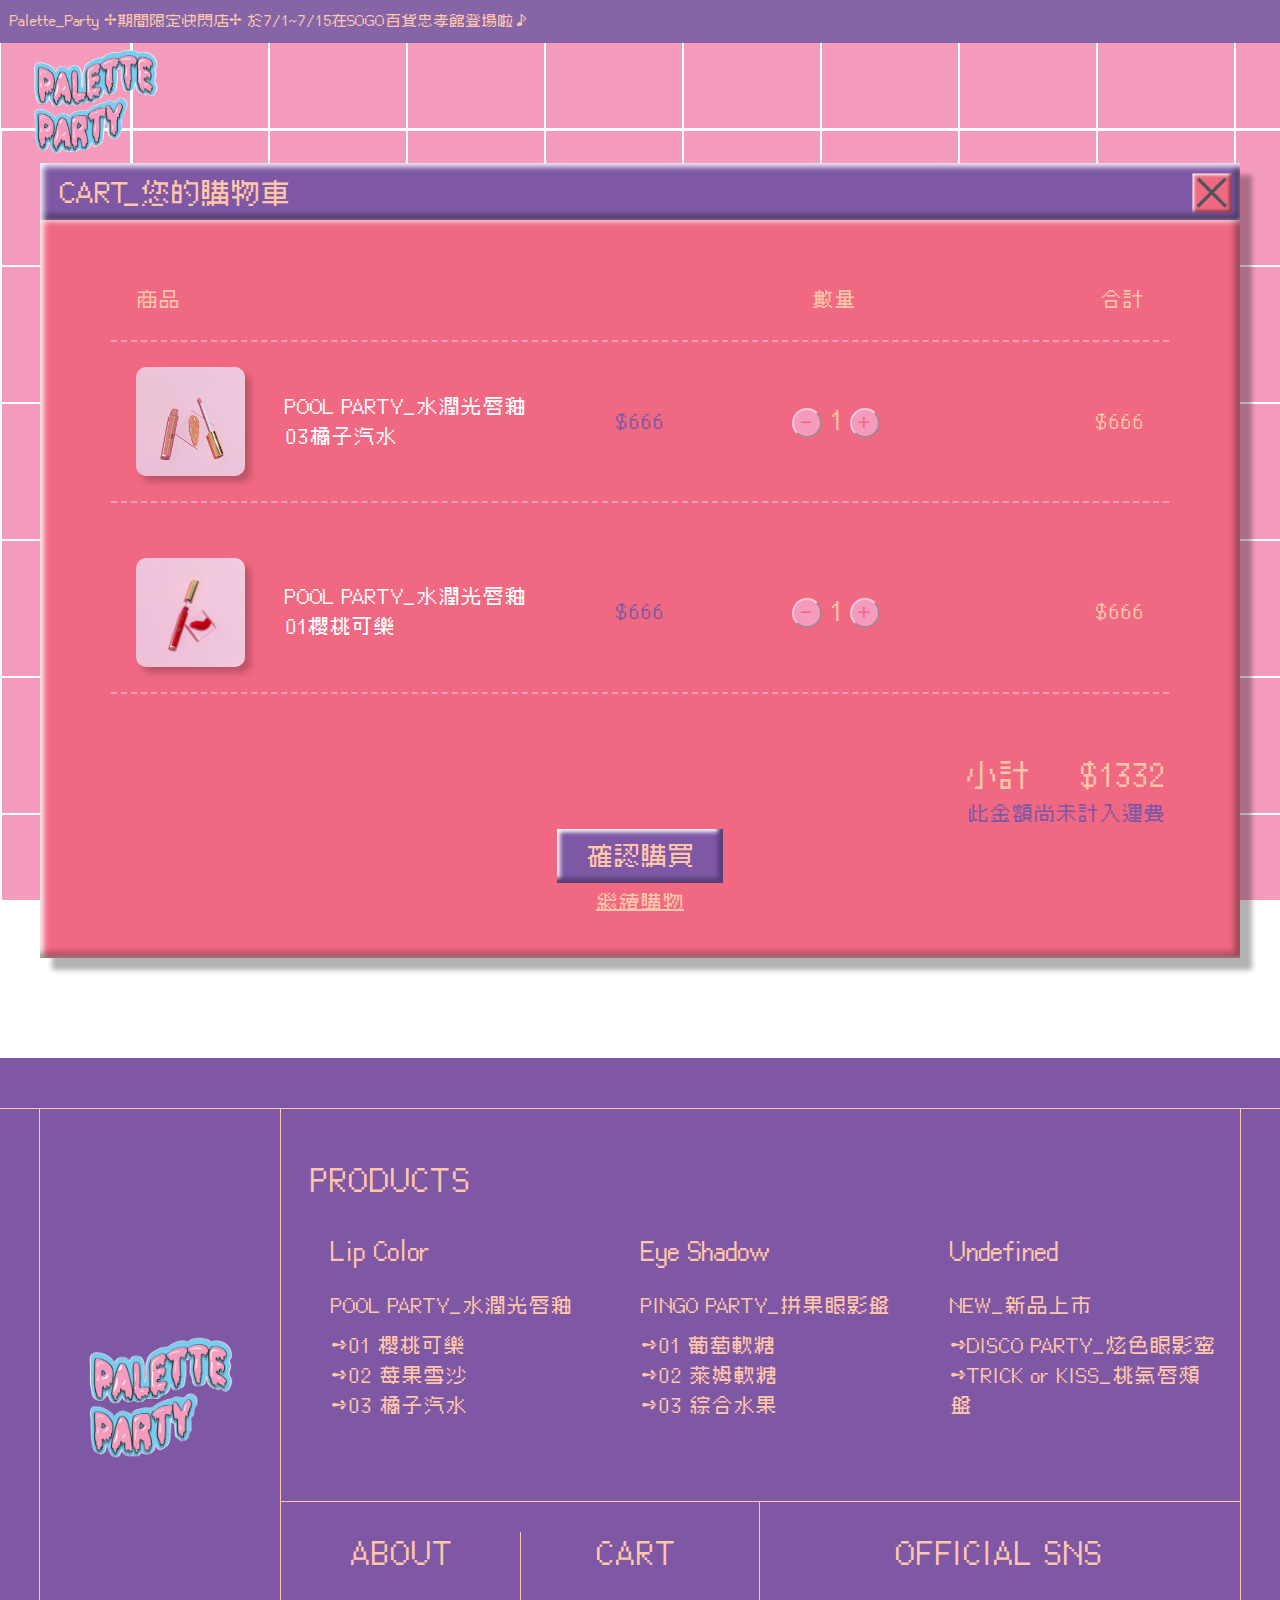
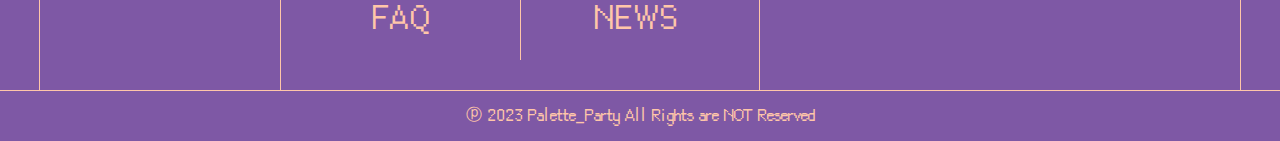
<file: cart.html>
<!DOCTYPE html>
<html lang="en">

<head>
    <meta charset="UTF-8">
    <meta http-equiv="X-UA-Compatible" content="IE=edge">
    <meta name="viewport" content="width=device-width, initial-scale=1.0">
    <title>購物車 ✢ Palette_Party ✢ Wish you a colourful life!</title>
    <link rel="stylesheet" href="CSS/login.css">
    <link rel="stylesheet" href="CSS/cart.css">
    <link rel="stylesheet" href="CSS/menu.css">
    <link rel="stylesheet" href="https://cdnjs.cloudflare.com/ajax/libs/font-awesome/6.3.0/css/all.min.css"
        integrity="sha512-SzlrxWUlpfuzQ+pcUCosxcglQRNAq/DZjVsC0lE40xsADsfeQoEypE+enwcOiGjk/bSuGGKHEyjSoQ1zVisanQ=="
        crossorigin="anonymous" referrerpolicy="no-referrer" />
    <link rel="preconnect" href="https://fonts.googleapis.com">
    <link rel="preconnect" href="https://fonts.gstatic.com" crossorigin>
    <link href="https://fonts.googleapis.com/css2?family=Black+Han+Sans&display=swap" rel="stylesheet">
    <link rel="icon" href="favicon.ico" type="image/x-icon" />
    <link rel="shortcut icon" href="favicon.ico" type="image/x-icon" />


</head>

<body>
        <!---------------------天---------------------->
        <div class="cover"></div>
        <a href="news.html" class="ticker">Palette_Party ✢期間限定快閃店✢ 於7/1~7/15在SOGO百貨忠孝館登場啦♪</a>
        <header>
            <div>
                <a href="index.html"><img src="IMG/LOGO.png" alt=""></a>
                <ul>
                    <li><a href="login.html"><i class="fa-solid fa-user"></i></a></li>
                    <li><a href="cart.html"><i class="fa-solid fa-cart-shopping"></i></a></li>
                    <li><a href="#" id="menuOpen"><i class="fa-solid fa-bars"></i></a></li>
                </ul>
            </div>
        </header>
        <nav class="menu">
            <div class="logo">
                <a href="index.html"> <img src="IMG/LOGO.png" alt=""></a>
                <a href="#" id="menuClose">CLOSE</a>
                <!-- <i class="fa-solid fa-x"></i> -->
            </div>
            <div class="product_menu">
                <h3>PRODUCTS</h3>
                <ul>
                    <li>
                        <h4 class="more">Lip Color</h4>
                        <ol class="show">
                            <li>
                                <p>POOL PARTY_水潤光唇釉</p>
                            </li>
                            <li><a href="">➺01 櫻桃可樂</a></li>
                            <li><a href="">➺02 莓果雪沙</a></li>
                            <li><a href="product.html">➺03 橘子汽水</a></li>
                        </ol>
                    </li>
                    <li>
                        <h4 class="more">Eye Shadow</h4>
                        <ol class="show">
                            <li>
                                <p>PINGO PARTY_拼果眼影盤</p>
                            </li>
                            <li><a href="">➺01 葡萄軟糖</a></li>
                            <li><a href="">➺02 萊姆軟糖</a></li>
                            <li><a href="">➺03 綜合水果</a></li>
                        </ol>
                    </li>
                    <li>
                        <h4 class="more">Undefined</h4>
                        <ol class="show">
                            <li><a href="">➺DISCO PARTY_炫色眼影蜜</a></li>
                            <li><a href="">➺TRICK or KISS_桃氣唇頰盤</a></li>
                        </ol>
                    </li>
                </ul>
            </div>
            <div class="page">
                <h3><a href="index.html#concept">ABOUT</a></h3>
                <h3><a href="cart.html">CART</a></h3>
                <h3><a href="faq.html">FAQ</a></h3>
                <h3><a href="news.html">NEWS</a></h3>
            </div>
            <div class="snslist">
                <h3>OFFICIAL SNS</h3>
                <ul>
                    <li><a href="#"><i class="fa-brands fa-square-facebook"></i></a></li>
                    <li><a href="#">
                    <li><i class="fa-brands fa-instagram"></i></a></li>
                    <li><a href="#">
                    <li><i class="fa-brands fa-youtube"></i></a></li>
                </ul>
            </div>
            <div class="copyright">
                ⓟ 2023 Palette_Party All Rights are NOT Reserved
            </div>
        </nav>
    <!---------------------購物車---------------------->
    <div class="window cart">
        <div class="up">
            <img src="IMG/close.jpg" alt=""  class="actbtn">
            <h1>CART_您的購物車</h1>
        </div>
        <div class="down">
            <div class="item_header">
                <div class="name pic">商品</div>
                <div class="count">數量</div>
                <div class="amount">合計</div>
            </div>
            <div class="itemcard">
                <img src="IMG/lip3.jpg" alt="" class="prodpic">
                <div class="name">POOL PARTY_水潤光唇釉<br>03橘子汽水</div>
                <div class="price"><!--<span>$</span>-->666</div>
                <div class="count">
                    <div class="operate">
                        <button><i class="fa-regular fa-trash-can"></i></button>
                    </div>
                    <button>-</button>
                    1
                    <button>+</button>
                </div>
                <div class="amount">666</div>
            </div>
            <div class="itemcard">
                <img src="IMG/lip1.jpg" alt="" class="prodpic">
                <div class="name">POOL PARTY_水潤光唇釉<br>01櫻桃可樂</div>
                <div class="price"><!--<span>$</span>-->666</div>
                <div class="count">
                    <div class="operate">
                        <button><i class="fa-regular fa-trash-can"></i></button>
                    </div>
                    <button>-</button>
                    1
                    <button>+</button>
                </div>
                <div class="amount">666</div>
            </div>
            <div class="pay">
                <h1>$1332</h1>
                <h1>小計</h1>
                <h2>此金額尚未計入運費</h2>
                <button class="btnlink">確認購買</button>
                <a href="index.html#products">繼續購物</a>
            </div>
        </div>
    </div>
    <!---------------------地---------------------->
    <footer>
        <div class="footerwrap">
            <div>
                <img src="IMG/LOGO.png" alt="">
            </div>
            <div class="prodlist">
                <h3>PRODUCTS</h3>
                <ul>
                    <li>
                        <h4>Lip Color</h4>
                        <p>POOL PARTY_水潤光唇釉</p>
                        <a href="#">➺01 櫻桃可樂</a>
                        <a href="#">➺02 莓果雪沙</a>
                        <a href="product.html">➺03 橘子汽水</a>
                    </li>
                    <li>
                        <h4>Eye Shadow</h4>
                        <p>PINGO PARTY_拼果眼影盤</p>
                        <a href="#">➺01 葡萄軟糖</a>
                        <a href="#">➺02 萊姆軟糖</a>
                        <a href="#">➺03 綜合水果</a>
                    </li>
                    <li>
                        <h4>Undefined</h4>
                        <p>NEW_新品上市</p>
                        <a href="#">➺DISCO PARTY_炫色眼影蜜</a>
                        <a href="#">➺TRICK or KISS_桃氣唇頰盤</a>
                    </li>
                </ul>
            </div>
            <div class="page">
                <h3><a href="#concept">ABOUT</a></h3>
                <h3><a href="cart.html">CART</a></h3>
                <h3><a href="faq.html">FAQ</a></h3>
                <h3><a href="news.html">NEWS</a></h3>
            </div>
            <div class="snslist">
                <h3>OFFICIAL SNS</h3>
                <ul>
                    <li><a href="#"><i class="fa-brands fa-square-facebook"></i></a></li>
                    <li><a href="https://www.instagram.com/palette._.party._.official/" target="ig">
                    <li><i class="fa-brands fa-instagram"></i></a></li>
                    <li><a href="#">
                    <li><i class="fa-brands fa-youtube"></i></a></li>
                </ul>
            </div>
        </div>
    </footer>
    <div class="copyright">
        ⓟ 2023 Palette_Party All Rights are NOT Reserved
    </div>
    <div class="footer">
        <div class="logo">
            <a href="index.html"> <img src="IMG/LOGO.png" alt=""></a>
            <!-- <i class="fa-solid fa-x"></i> -->
        </div>
        <div class="product_menu">
            <h3>PRODUCTS</h3>
            <ul>
                <li>
                    <h4 class="more">Lip Color</h4>
                    <ol class="show">
                        <li>
                            <p>POOL PARTY_水潤光唇釉</p>
                        </li>
                        <li><a href="">➺01 櫻桃可樂</a></li>
                        <li><a href="">➺02 莓果雪沙</a></li>
                        <li><a href="product.html">➺03 橘子汽水</a></li>
                    </ol>
                </li>
                <li>
                    <h4 class="more">Eye Shadow</h4>
                    <ol class="show">
                        <li>
                            <p>PINGO PARTY_拼果眼影盤</p>
                        </li>
                        <li><a href="">➺01 葡萄軟糖</a></li>
                        <li><a href="">➺02 萊姆軟糖</a></li>
                        <li><a href="">➺03 綜合水果</a></li>
                    </ol>
                </li>
                <li>
                    <h4 class="more">Undefined</h4>
                    <ol class="show">
                        <li><a href="">➺DISCO PARTY_炫色眼影蜜</a></li>
                        <li><a href="">➺TRICK or KISS_桃氣唇頰盤</a></li>
                    </ol>
                </li>
            </ul>
        </div>
        <div class="page">
            <h3><a href="index.html#concept">ABOUT</a></h3>
            <h3><a href="cart.html">CART</a></h3>
            <h3><a href="faq.html">FAQ</a></h3>
            <h3><a href="news.html">NEWS</a></h3>
        </div>
        <div class="snslist">
            <h3>OFFICIAL SNS</h3>
            <ul>
                <li><a href="#"><i class="fa-brands fa-square-facebook"></i></a></li>
                <li><a href="#">
                <li><i class="fa-brands fa-instagram"></i></a></li>
                <li><a href="#">
                <li><i class="fa-brands fa-youtube"></i></a></li>
            </ul>
        </div>
        <div class="copyrightnew">
            ⓟ 2023 Palette_Party All Rights are NOT Reserved
        </div>

    </div>
    <script src="https://code.jquery.com/jquery-3.6.0.min.js"></script>
    <script src="js/global.js"></script>

</body>

</html>
</file>
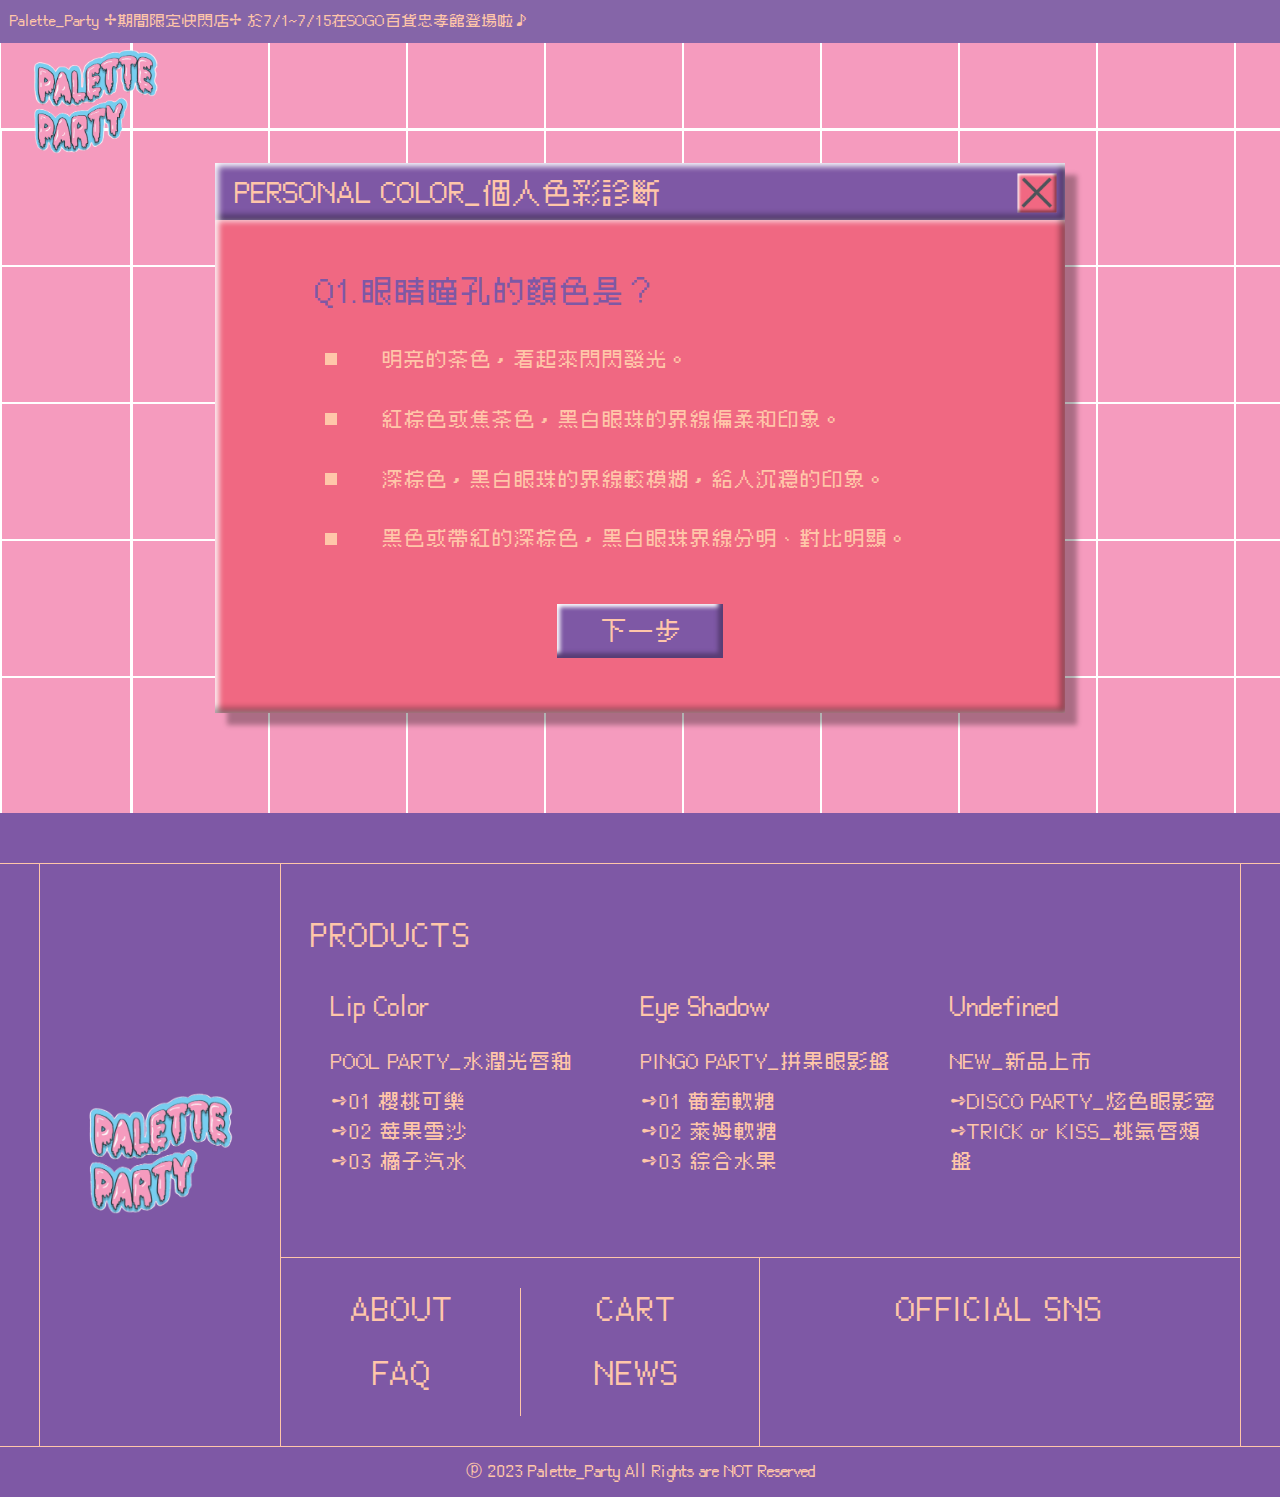
<file: diag.html>
<!DOCTYPE html>
<html lang="en">

<head>
    <meta charset="UTF-8">
    <meta http-equiv="X-UA-Compatible" content="IE=edge">
    <meta name="viewport" content="width=device-width, initial-scale=1.0">
    <title>色彩診斷 ✢ Palette_Party ✢ Wish you a colourful life!</title>
    <link rel="stylesheet" href="CSS/login.css">
    <link rel="stylesheet" href="CSS/menu.css">
    <link rel="stylesheet" href="https://cdnjs.cloudflare.com/ajax/libs/font-awesome/6.3.0/css/all.min.css"
        integrity="sha512-SzlrxWUlpfuzQ+pcUCosxcglQRNAq/DZjVsC0lE40xsADsfeQoEypE+enwcOiGjk/bSuGGKHEyjSoQ1zVisanQ=="
        crossorigin="anonymous" referrerpolicy="no-referrer" />
    <link rel="preconnect" href="https://fonts.googleapis.com">
    <link rel="preconnect" href="https://fonts.gstatic.com" crossorigin>
    <link href="https://fonts.googleapis.com/css2?family=Black+Han+Sans&display=swap" rel="stylesheet">
    <link rel="icon" href="favicon.ico" type="image/x-icon" />
    <link rel="shortcut icon" href="favicon.ico" type="image/x-icon" />

</head>

<body>
        <!---------------------天---------------------->
        <div class="cover"></div>
        <a href="news.html" class="ticker">Palette_Party ✢期間限定快閃店✢ 於7/1~7/15在SOGO百貨忠孝館登場啦♪</a>
        <header>
            <div>
                <a href="index.html"><img src="IMG/LOGO.png" alt=""></a>
                <ul>
                    <li><a href="login.html"><i class="fa-solid fa-user"></i></a></li>
                    <li><a href="cart.html"><i class="fa-solid fa-cart-shopping"></i></a></li>
                    <li><a href="#" id="menuOpen"><i class="fa-solid fa-bars"></i></a></li>
                </ul>
            </div>
        </header>
        <nav class="menu">
            <div class="logo">
                <a href="index.html"> <img src="IMG/LOGO.png" alt=""></a>
                <a href="#" id="menuClose">CLOSE</a>
                <!-- <i class="fa-solid fa-x"></i> -->
            </div>
            <div class="product_menu">
                <h3>PRODUCTS</h3>
                <ul>
                    <li>
                        <h4 class="more">Lip Color</h4>
                        <ol class="show">
                            <li>
                                <p>POOL PARTY_水潤光唇釉</p>
                            </li>
                            <li><a href="">➺01 櫻桃可樂</a></li>
                            <li><a href="">➺02 莓果雪沙</a></li>
                            <li><a href="product.html">➺03 橘子汽水</a></li>
                        </ol>
                    </li>
                    <li>
                        <h4 class="more">Eye Shadow</h4>
                        <ol class="show">
                            <li>
                                <p>PINGO PARTY_拼果眼影盤</p>
                            </li>
                            <li><a href="">➺01 葡萄軟糖</a></li>
                            <li><a href="">➺02 萊姆軟糖</a></li>
                            <li><a href="">➺03 綜合水果</a></li>
                        </ol>
                    </li>
                    <li>
                        <h4 class="more">Undefined</h4>
                        <ol class="show">
                            <li><a href="">➺DISCO PARTY_炫色眼影蜜</a></li>
                            <li><a href="">➺TRICK or KISS_桃氣唇頰盤</a></li>
                        </ol>
                    </li>
                </ul>
            </div>
            <div class="page">
                <h3><a href="index.html#concept">ABOUT</a></h3>
                <h3><a href="cart.html">CART</a></h3>
                <h3><a href="faq.html">FAQ</a></h3>
                <h3><a href="news.html">NEWS</a></h3>
            </div>
            <div class="snslist">
                <h3>OFFICIAL SNS</h3>
                <ul>
                    <li><a href="#"><i class="fa-brands fa-square-facebook"></i></a></li>
                    <li><a href="#">
                    <li><i class="fa-brands fa-instagram"></i></a></li>
                    <li><a href="#">
                    <li><i class="fa-brands fa-youtube"></i></a></li>
                </ul>
            </div>
            <div class="copyright">
                ⓟ 2023 Palette_Party All Rights are NOT Reserved
            </div>
        </nav>
    <!---------------------診斷---------------------->
    <div class="window diag">
        <div class="up">
            <img src="IMG/close.jpg" alt="" class="actbtn">
            <h1>PERSONAL COLOR_個人色彩診斷</h1>
        </div>
        <div class="down">
            <form action="#" id="diag">
                <h2>Q1.眼睛瞳孔的顏色是？</h2>
                <label for="Q1-1">
                    <input type="radio" id="Q1-1" name="Q1"/>
                    <span>明亮的茶色，看起來閃閃發光。</span>
                </label>
                <br>
                <label for="Q1-2">
                    <input type="radio" id="Q1-2" name="Q1"/>
                    <span>紅棕色或焦茶色，黑白眼珠的界線偏柔和印象。</span> 
                </label>
                <br>
                <label for="Q1-3">
                    <input type="radio" id="Q1-3" name="Q1"/>
                    <span>深棕色，黑白眼珠的界線較模糊，給人沉穩的印象。</span> 
                </label>
                <br>
                <label for="Q1-4">
                    <input type="radio" id="Q1-4" name="Q1"/>
                    <span>黑色或帶紅的深棕色，黑白眼珠界線分明、對比明顯。 </span> 
                </label>
                <br>
                <button type="submit" class="btnlink">下一步</button>
                <!-- <h2>Q2.頭髮天生的顏色和髮質是？</h2>
                <label for="Q2-1">
                    <input type="radio" id="Q2-1" name="Q2"/>
                    <span>髮色偏明亮的棕色，髮質偏細而柔軟。</span>
                </label>
                <br>
                <label for="Q2-2">
                    <input type="radio" id="Q2-2" name="Q2"/>
                    <span>髮色偏紅棕或灰黑，髮質偏細而柔順。</span> 
                </label>
                <br>
                <label for="Q2-3">
                    <input type="radio" id="Q2-3" name="Q2"/>
                    <span>髮色偏焦茶色，有重量感。</span> 
                </label>
                <br>
                <label for="Q2-4">
                    <input type="radio" id="Q2-4" name="Q2"/>
                    <span>髮色偏純黑色，髮質偏粗且髮量較多。 </span> 
                </label>
                <br>
                <button type="submit" class="btnlink">下一步</button> -->

            </form>
        </div>
    </div>
    <!---------------------地---------------------->
    <footer>
        <div class="footerwrap">
            <div>
                <img src="IMG/LOGO.png" alt="">
            </div>
            <div class="prodlist">
                <h3>PRODUCTS</h3>
                <ul>
                    <li>
                        <h4>Lip Color</h4>
                        <p>POOL PARTY_水潤光唇釉</p>
                        <a href="#">➺01 櫻桃可樂</a>
                        <a href="#">➺02 莓果雪沙</a>
                        <a href="product.html">➺03 橘子汽水</a>
                    </li>
                    <li>
                        <h4>Eye Shadow</h4>
                        <p>PINGO PARTY_拼果眼影盤</p>
                        <a href="#">➺01 葡萄軟糖</a>
                        <a href="#">➺02 萊姆軟糖</a>
                        <a href="#">➺03 綜合水果</a>
                    </li>
                    <li>
                        <h4>Undefined</h4>
                        <p>NEW_新品上市</p>
                        <a href="#">➺DISCO PARTY_炫色眼影蜜</a>
                        <a href="#">➺TRICK or KISS_桃氣唇頰盤</a>
                    </li>
                </ul>
            </div>
            <div class="page">
                <h3><a href="index.html#concept">ABOUT</a></h3>
                <h3><a href="cart.html">CART</a></h3>
                <h3><a href="">FAQ</a></h3>
                <h3><a href="news.html">NEWS</a></h3>
            </div>
            <div class="snslist">
                <h3>OFFICIAL SNS</h3>
                <ul>
                    <li><a href="#"><i class="fa-brands fa-square-facebook"></i></a></li>
                    <li><a href="#">
                    <li><i class="fa-brands fa-instagram"></i></a></li>
                    <li><a href="#">
                    <li><i class="fa-brands fa-youtube"></i></a></li>
                </ul>
            </div>
        </div>
    </footer>
    <div class="copyright">
        ⓟ 2023 Palette_Party All Rights are NOT Reserved
    </div>
    <script src="https://code.jquery.com/jquery-3.6.0.min.js"></script>
    <script src="js/global.js"></script>

</body>

</html>
</file>
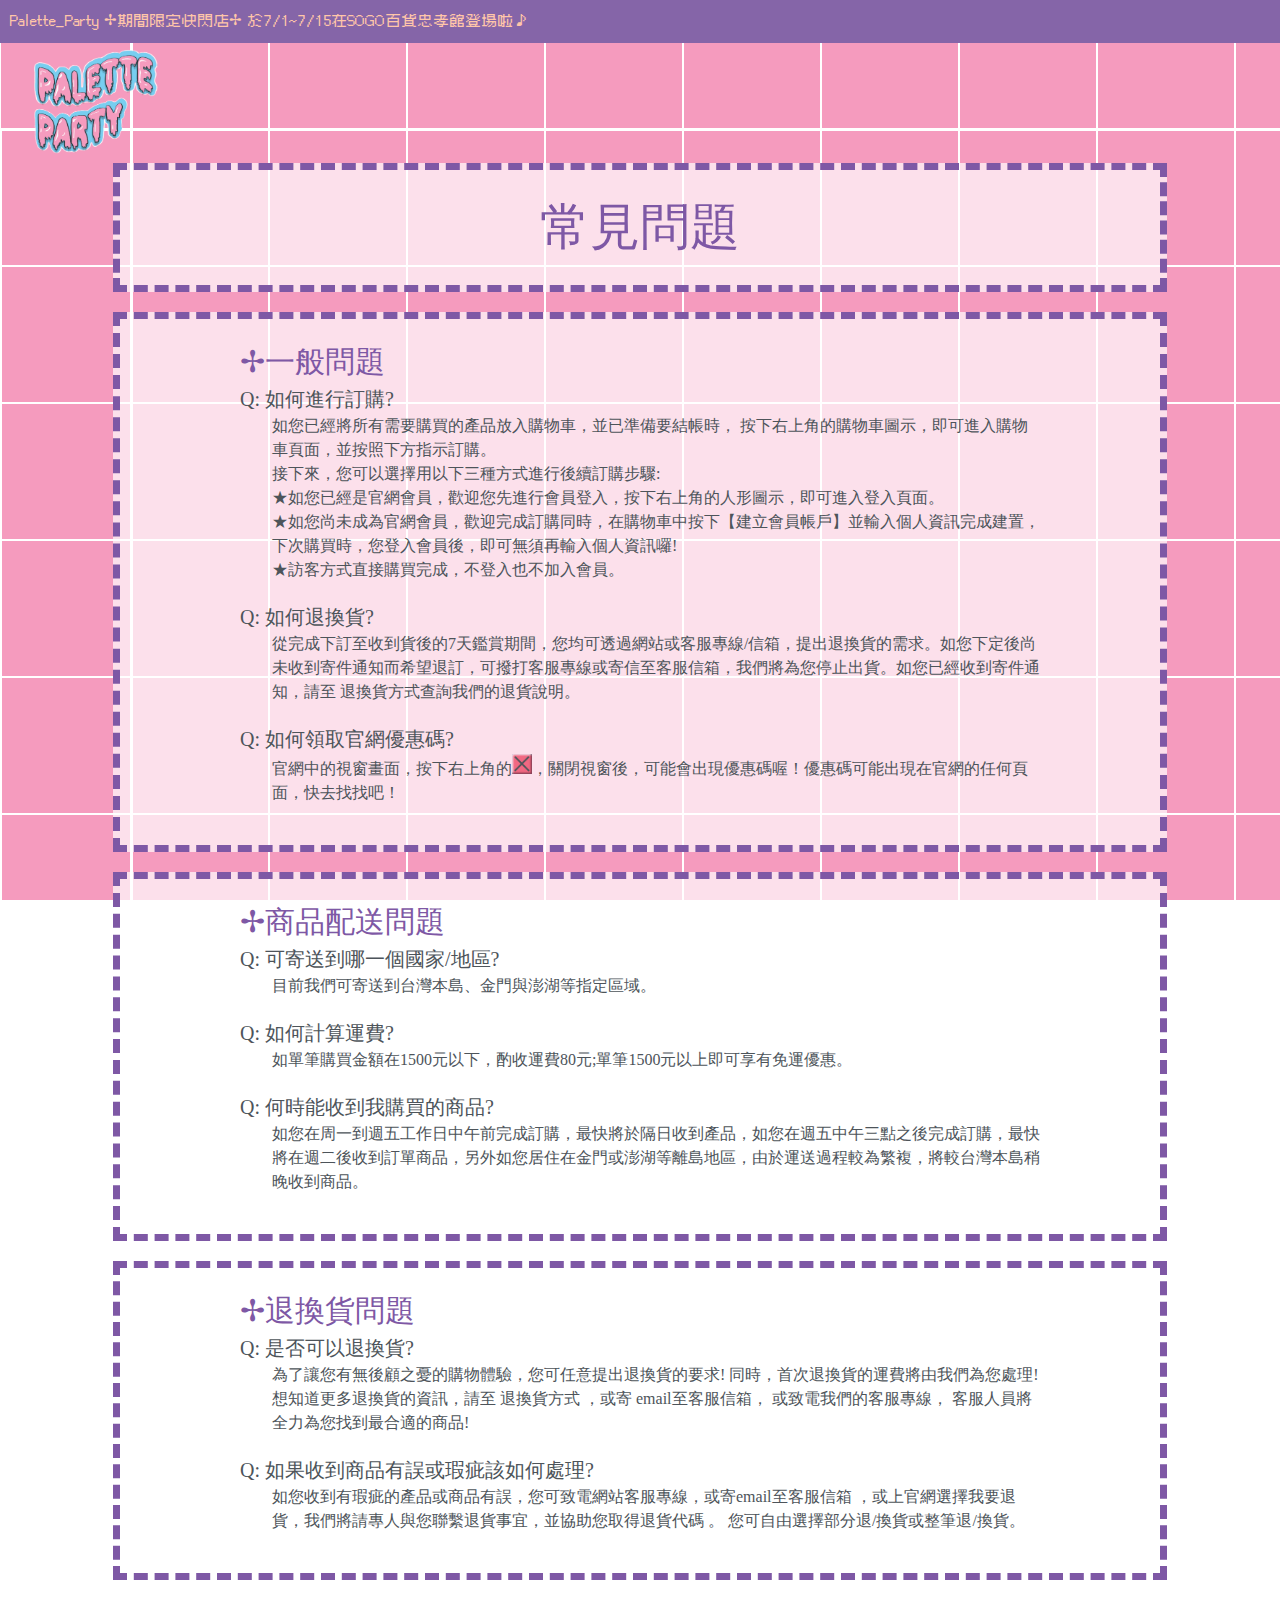
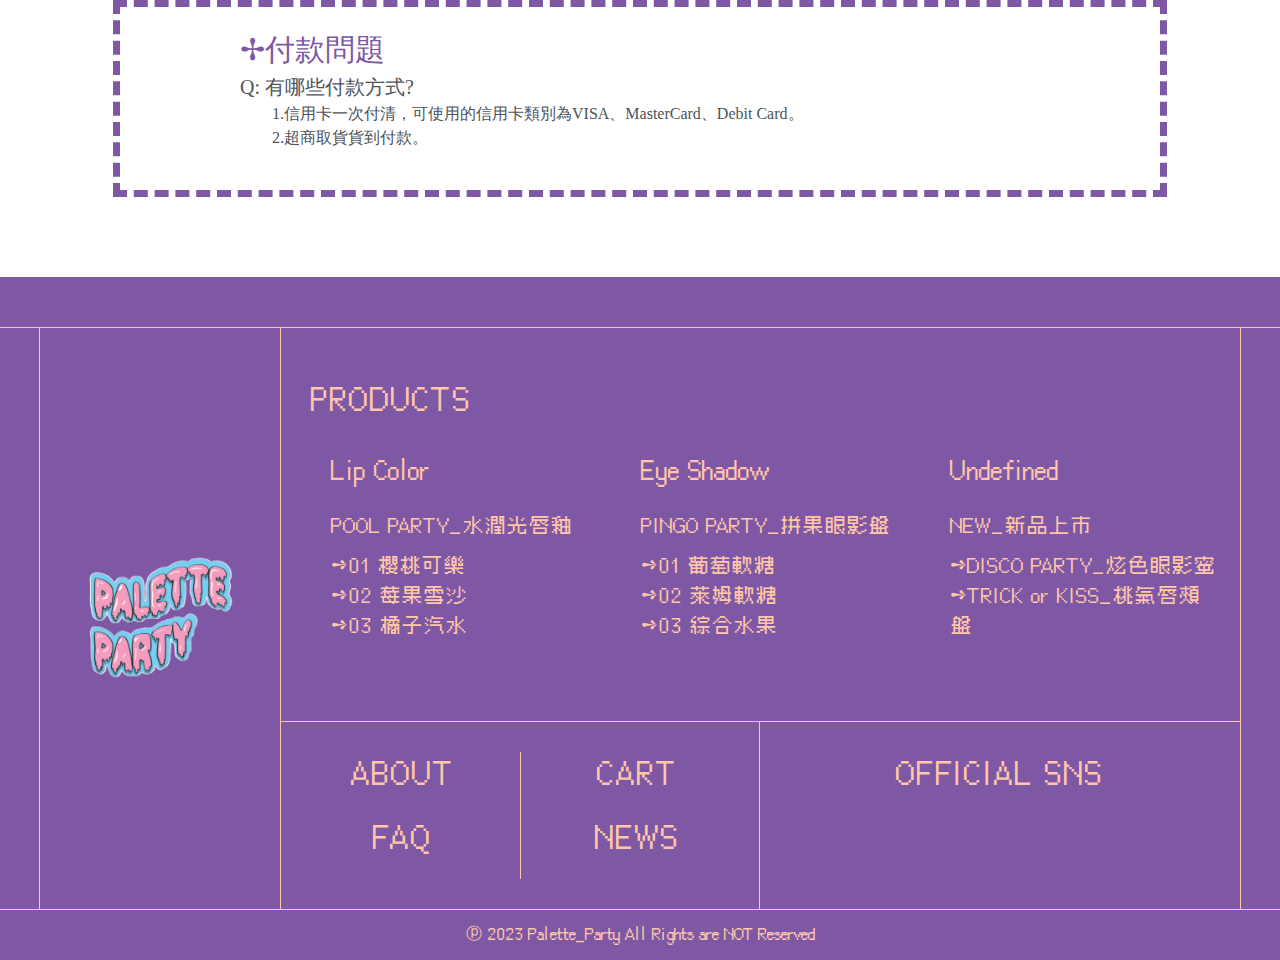
<file: faq.html>
<!DOCTYPE html>
<html lang="en">

<head>
    <meta charset="UTF-8">
    <meta http-equiv="X-UA-Compatible" content="IE=edge">
    <meta name="viewport" content="width=device-width, initial-scale=1.0">
    <title>常見問題 ✢ Palette_Party ✢ Wish you a colourful life!</title>
    <link rel="stylesheet" href="CSS/global.css">
    <link rel="stylesheet" href="CSS/menu.css">
    <link rel="stylesheet" href="https://cdnjs.cloudflare.com/ajax/libs/font-awesome/6.3.0/css/all.min.css"
        integrity="sha512-SzlrxWUlpfuzQ+pcUCosxcglQRNAq/DZjVsC0lE40xsADsfeQoEypE+enwcOiGjk/bSuGGKHEyjSoQ1zVisanQ=="
        crossorigin="anonymous" referrerpolicy="no-referrer" />
    <link rel="preconnect" href="https://fonts.googleapis.com">
    <link rel="preconnect" href="https://fonts.gstatic.com" crossorigin>
    <link href="https://fonts.googleapis.com/css2?family=Black+Han+Sans&display=swap" rel="stylesheet">
    <link rel="icon" href="favicon.ico" type="image/x-icon" />
    <link rel="shortcut icon" href="favicon.ico" type="image/x-icon" />



    <style>
        
        .faq_wrap {
            margin-bottom: 80px;
            font-family: roboto;
        }

        .news {
            width: 1000px;
            margin: 0 auto;
            margin-bottom: 20px;
            background-color: #ffffffb0;
            padding: 20px;
            border: #7E58A5 7px dashed;
        }

        .news h6 {
            font-size: 50px;
            color: #7E58A5;
            text-align: center;
        }

        .news h2 {
            display: block;
            padding: 0 100px;
            font-size: 3rem;
            /* margin-bottom: 20px; */
        }

        .news li {
            font-size: 2rem;
            color: #4D545A;
            margin-bottom: 20px;
            display: block;
            padding: 0 100px;
        }

        .news p {
            font-size: 16px;
            color: #4D545A;
            display: block;
            padding-left: 32px;
        }

        /* .news p::before {
            content: "空格";
            color: #4d545a00;
        } */

        .news iframe {
            display: block;
            margin: 0 auto;
            width: 90%;
        }

        .newpro img {
            width: 20%;
            float: initial;
            margin-bottom: 30px;
            position: relative;
            left: 100px;
        }

        .newpro p::after {
            content: "";
            padding: 10px;
            display: block;
            clear: both;
        }
    </style>

</head>

<body>
        <!---------------------天---------------------->
        <div class="cover"></div>
        <a href="news.html" class="ticker">Palette_Party ✢期間限定快閃店✢ 於7/1~7/15在SOGO百貨忠孝館登場啦♪</a>
        <header>
            <div>
                <a href="index.html"><img src="IMG/LOGO.png" alt=""></a>
                <ul>
                    <li><a href="login.html"><i class="fa-solid fa-user"></i></a></li>
                    <li><a href="cart.html"><i class="fa-solid fa-cart-shopping"></i></a></li>
                    <li><a href="#" id="menuOpen"><i class="fa-solid fa-bars"></i></a></li>
                </ul>
            </div>
        </header>
        <nav class="menu">
            <div class="logo">
                <a href="index.html"> <img src="IMG/LOGO.png" alt=""></a>
                <a href="#" id="menuClose">CLOSE</a>
                <!-- <i class="fa-solid fa-x"></i> -->
            </div>
            <div class="product_menu">
                <h3>PRODUCTS</h3>
                <ul>
                    <li>
                        <h4 class="more">Lip Color</h4>
                        <ol class="show">
                            <li>
                                <p>POOL PARTY_水潤光唇釉</p>
                            </li>
                            <li><a href="">➺01 櫻桃可樂</a></li>
                            <li><a href="">➺02 莓果雪沙</a></li>
                            <li><a href="">➺03 橘子汽水</a></li>
                        </ol>
                    </li>
                    <li>
                        <h4 class="more">Eye Shadow</h4>
                        <ol class="show">
                            <li>
                                <p>PINGO PARTY_拼果眼影盤</p>
                            </li>
                            <li><a href="">➺01 葡萄軟糖</a></li>
                            <li><a href="">➺02 萊姆軟糖</a></li>
                            <li><a href="">➺03 綜合水果</a></li>
                        </ol>
                    </li>
                    <li>
                        <h4 class="more">Undefined</h4>
                        <ol class="show">
                            <li><a href="">➺DISCO PARTY_炫色眼影蜜</a></li>
                            <li><a href="">➺TRICK or KISS_桃氣唇頰盤</a></li>
                        </ol>
                    </li>
                </ul>
            </div>
            <div class="page">
                <h3><a href="index.html#concept">ABOUT</a></h3>
                <h3><a href="cart.html">CART</a></h3>
                <h3><a href="faq.html">FAQ</a></h3>
                <h3><a href="news.html">NEWS</a></h3>
            </div>
            <div class="snslist">
                <h3>OFFICIAL SNS</h3>
                <ul>
                    <li><a href="#"><i class="fa-brands fa-square-facebook"></i></a></li>
                    <li><a href="#">
                    <li><i class="fa-brands fa-instagram"></i></a></li>
                    <li><a href="#">
                    <li><i class="fa-brands fa-youtube"></i></a></li>
                </ul>
            </div>
            <div class="copyright">
                ⓟ 2023 Palette_Party All Rights are NOT Reserved
            </div>
        </nav>

    <!---------------------NEWS---------------------->
    <div class="faq_wrap">
        <article class="news">
            <h6>常見問題</h6>
        </article>

        <article class="news">
            <h2>✢一般問題</h2>
            <ul>
                <li>Q: 如何進行訂購?
                    <p>如您已經將所有需要購買的產品放入購物車，並已準備要結帳時， 按下右上角的購物車圖示，即可進入購物車頁面，並按照下方指示訂購。<br>
                        接下來，您可以選擇用以下三種方式進行後續訂購步驟:
                    </p>
                    <p>★如您已經是官網會員，歡迎您先進行會員登入，按下右上角的人形圖示，即可進入登入頁面。</p>
                    <p>★如您尚未成為官網會員，歡迎完成訂購同時，在購物車中按下【建立會員帳戶】並輸入個人資訊完成建置，下次購買時，您登入會員後，即可無須再輸入個人資訊囉!</p>
                    <p>★訪客方式直接購買完成，不登入也不加入會員。</p>
                </li>
                <li>Q: 如何退換貨?
                    <p>從完成下訂至收到貨後的7天鑑賞期間，您均可透過網站或客服專線/信箱，提出退換貨的需求。如您下定後尚未收到寄件通知而希望退訂，可撥打客服專線或寄信至客服信箱，我們將為您停止出貨。如您已經收到寄件通知，請至
                        退換貨方式查詢我們的退貨說明。</p>
                </li>

                <li>Q: 如何領取官網優惠碼?
                    <p>官網中的視窗畫面，按下右上角的<img src="IMG/close.jpg" alt="" style="width: 20px;">，關閉視窗後，可能會出現優惠碼喔！優惠碼可能出現在官網的任何頁面，快去找找吧！</p>
                </li>
            </ul>
        </article>

        <article class="news">
            <h2>✢商品配送問題</h2>
            <ul>
                <li>Q: 可寄送到哪一個國家/地區?
                    <p>目前我們可寄送到台灣本島、金門與澎湖等指定區域。</p>
                </li>
                <li>Q: 如何計算運費?
                    <p>如單筆購買金額在1500元以下，酌收運費80元;單筆1500元以上即可享有免運優惠。</p>
                </li>
                <li>Q: 何時能收到我購買的商品?
                    <p>如您在周一到週五工作日中午前完成訂購，最快將於隔日收到產品，如您在週五中午三點之後完成訂購，最快將在週二後收到訂單商品，另外如您居住在金門或澎湖等離島地區，由於運送過程較為繁複，將較台灣本島稍晚收到商品。</p>
                </li>
            </ul>
        </article>

        <article class="news">
            <h2>✢退換貨問題</h2>
            <ul>
                <li>Q: 是否可以退換貨?
                    <p>為了讓您有無後顧之憂的購物體驗，您可任意提出退換貨的要求!
                        同時，首次退換貨的運費將由我們為您處理!
                        想知道更多退換貨的資訊，請至 退換貨方式 ，或寄 email至客服信箱， 或致電我們的客服專線， 客服人員將全力為您找到最合適的商品!</p>
                </li>
                <li>Q: 如果收到商品有誤或瑕疵該如何處理?
                    <p>如您收到有瑕疵的產品或商品有誤，您可致電網站客服專線，或寄email至客服信箱 ，或上官網選擇我要退貨，我們將請專人與您聯繫退貨事宜，並協助您取得退貨代碼 。 您可自由選擇部分退/換貨或整筆退/換貨。
                    </p>
                </li>
            </ul>
        </article>

        <article class="news">
            <h2>✢付款問題</h2>
            <ul>
                <li>Q: 有哪些付款方式?
                    <p>1.信用卡一次付清，可使用的信用卡類別為VISA、MasterCard、Debit Card。</p>
                    <p>2.超商取貨貨到付款。</p>
                </li>
            </ul>
        </article>
    </div>

    <!---------------------地---------------------->
    <footer>
        <div class="footerwrap">
            <div>
                <img src="IMG/LOGO.png" alt="">
            </div>
            <div class="prodlist">
                <h3>PRODUCTS</h3>
                <ul>
                    <li>
                        <h4>Lip Color</h4>
                        <p>POOL PARTY_水潤光唇釉</p>
                        <a href="#">➺01 櫻桃可樂</a>
                        <a href="#">➺02 莓果雪沙</a>
                        <a href="#">➺03 橘子汽水</a>
                    </li>
                    <li>
                        <h4>Eye Shadow</h4>
                        <p>PINGO PARTY_拼果眼影盤</p>
                        <a href="#">➺01 葡萄軟糖</a>
                        <a href="#">➺02 萊姆軟糖</a>
                        <a href="#">➺03 綜合水果</a>
                    </li>
                    <li>
                        <h4>Undefined</h4>
                        <p>NEW_新品上市</p>
                        <a href="#">➺DISCO PARTY_炫色眼影蜜</a>
                        <a href="#">➺TRICK or KISS_桃氣唇頰盤</a>
                    </li>
                </ul>
            </div>
            <div class="page">
                <h3><a href="index.html#concept">ABOUT</a></h3>
                <h3><a href="cart.html">CART</a></h3>
                <h3><a href="">FAQ</a></h3>
                <h3><a href="news.html">NEWS</a></h3>
            </div>
            <div class="snslist">
                <h3>OFFICIAL SNS</h3>
                <ul>
                    <li><a href="#"><i class="fa-brands fa-square-facebook"></i></a></li>
                    <li><a href="#">
                    <li><i class="fa-brands fa-instagram"></i></a></li>
                    <li><a href="#">
                    <li><i class="fa-brands fa-youtube"></i></a></li>
                </ul>
            </div>
        </div>
    </footer>
    <div class="copyright">
        ⓟ 2023 Palette_Party All Rights are NOT Reserved
    </div>
    <script src="https://code.jquery.com/jquery-3.6.0.min.js"></script>
    <script src="js/global.js"></script>

</body>

</html>
</file>
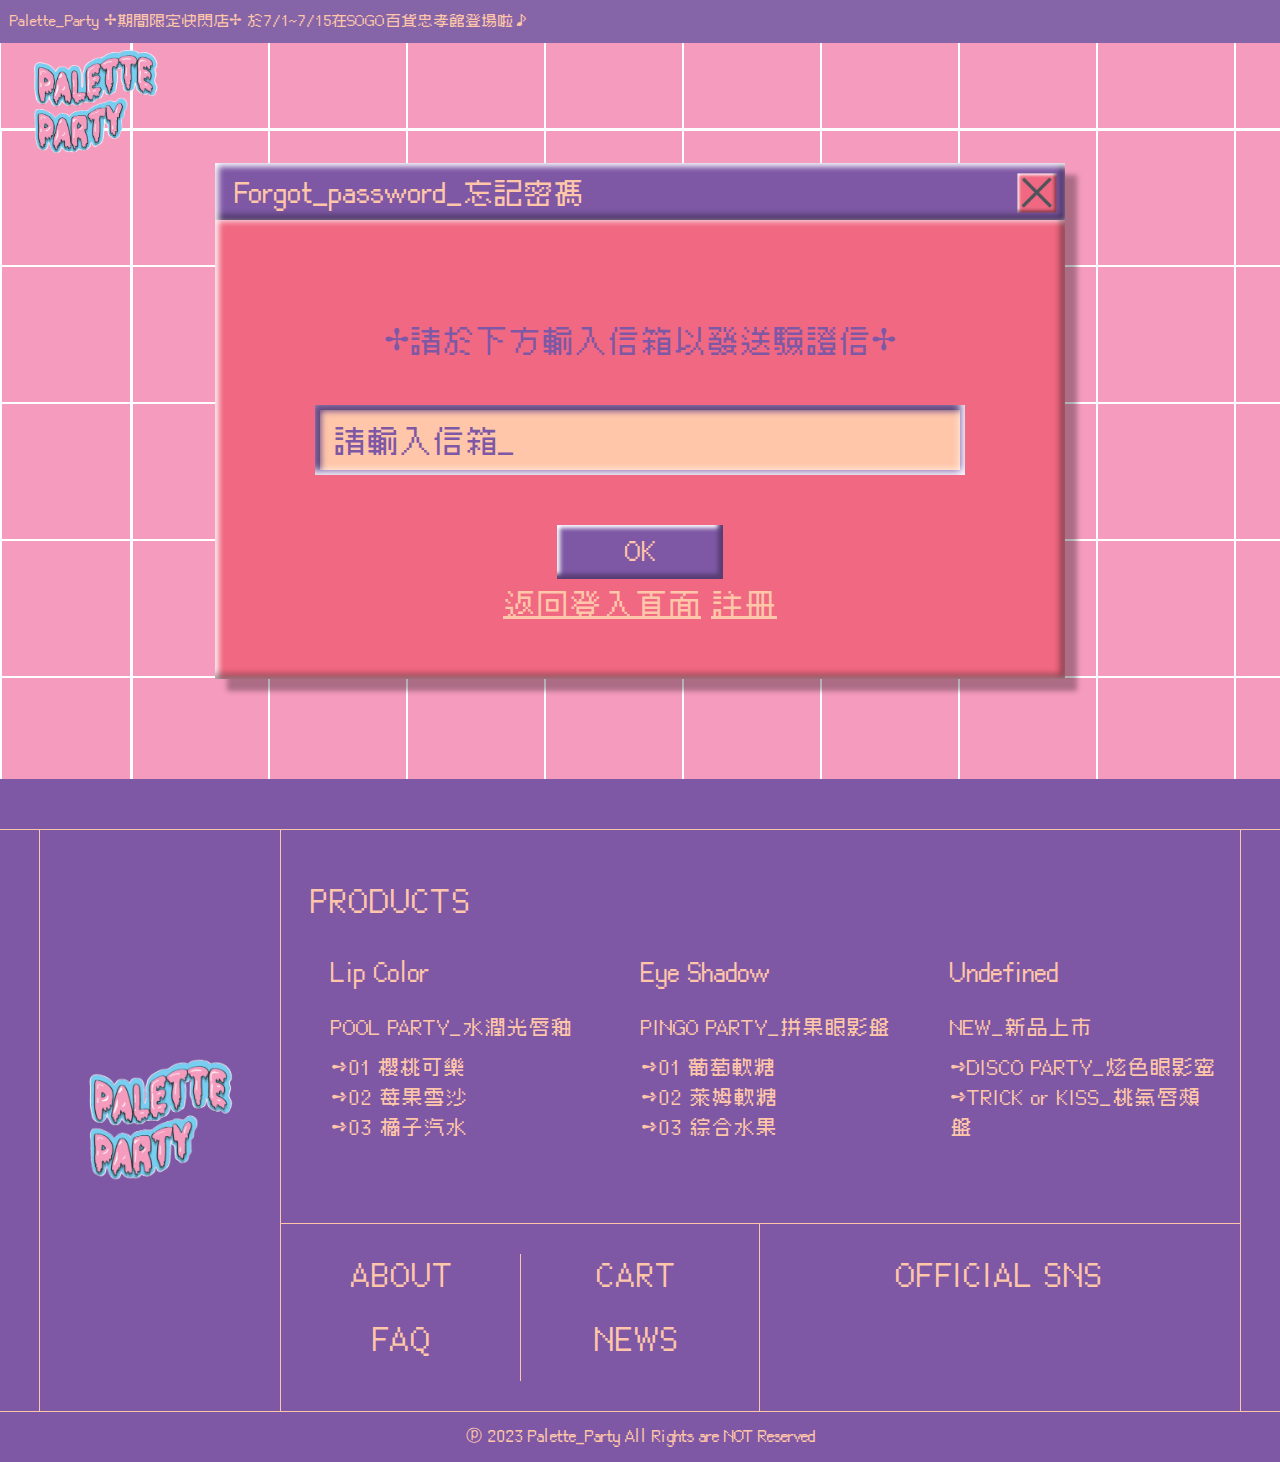
<file: forgetPassWord.html>
<!DOCTYPE html>
<html lang="en">

<head>
    <meta charset="UTF-8">
    <meta http-equiv="X-UA-Compatible" content="IE=edge">
    <meta name="viewport" content="width=device-width, initial-scale=1.0">
    <title>忘記密碼 ✢ Palette_Party ✢ Wish you a colourful life!</title>
    <link rel="stylesheet" href="CSS/login.css">
    <link rel="stylesheet" href="CSS/menu.css">
    <link rel="stylesheet" href="https://cdnjs.cloudflare.com/ajax/libs/font-awesome/6.3.0/css/all.min.css"
        integrity="sha512-SzlrxWUlpfuzQ+pcUCosxcglQRNAq/DZjVsC0lE40xsADsfeQoEypE+enwcOiGjk/bSuGGKHEyjSoQ1zVisanQ=="
        crossorigin="anonymous" referrerpolicy="no-referrer" />
    <link rel="preconnect" href="https://fonts.googleapis.com">
    <link rel="preconnect" href="https://fonts.gstatic.com" crossorigin>
    <link href="https://fonts.googleapis.com/css2?family=Black+Han+Sans&display=swap" rel="stylesheet">
    <link rel="icon" href="favicon.ico" type="image/x-icon" />
    <link rel="shortcut icon" href="favicon.ico" type="image/x-icon" />

</head>

<body>
        <!---------------------天---------------------->
        <div class="cover"></div>
        <a href="news.html" class="ticker">Palette_Party ✢期間限定快閃店✢ 於7/1~7/15在SOGO百貨忠孝館登場啦♪</a>
        <header>
            <div>
                <a href="index.html"><img src="IMG/LOGO.png" alt=""></a>
                <ul>
                    <li><a href="login.html"><i class="fa-solid fa-user"></i></a></li>
                    <li><a href="cart.html"><i class="fa-solid fa-cart-shopping"></i></a></li>
                    <li><a href="#" id="menuOpen"><i class="fa-solid fa-bars"></i></a></li>
                </ul>
            </div>
        </header>
        <nav class="menu">
            <div class="logo">
                <a href="index.html"> <img src="IMG/LOGO.png" alt=""></a>
                <a href="#" id="menuClose">CLOSE</a>
                <!-- <i class="fa-solid fa-x"></i> -->
            </div>
            <div class="product_menu">
                <h3>PRODUCTS</h3>
                <ul>
                    <li>
                        <h4 class="more">Lip Color</h4>
                        <ol class="show">
                            <li>
                                <p>POOL PARTY_水潤光唇釉</p>
                            </li>
                            <li><a href="">➺01 櫻桃可樂</a></li>
                            <li><a href="">➺02 莓果雪沙</a></li>
                            <li><a href="product.html">➺03 橘子汽水</a></li>
                        </ol>
                    </li>
                    <li>
                        <h4 class="more">Eye Shadow</h4>
                        <ol class="show">
                            <li>
                                <p>PINGO PARTY_拼果眼影盤</p>
                            </li>
                            <li><a href="">➺01 葡萄軟糖</a></li>
                            <li><a href="">➺02 萊姆軟糖</a></li>
                            <li><a href="">➺03 綜合水果</a></li>
                        </ol>
                    </li>
                    <li>
                        <h4 class="more">Undefined</h4>
                        <ol class="show">
                            <li><a href="">➺DISCO PARTY_炫色眼影蜜</a></li>
                            <li><a href="">➺TRICK or KISS_桃氣唇頰盤</a></li>
                        </ol>
                    </li>
                </ul>
            </div>
            <div class="page">
                <h3><a href="index.html#concept">ABOUT</a></h3>
                <h3><a href="cart.html">CART</a></h3>
                <h3><a href="faq.html">FAQ</a></h3>
                <h3><a href="news.html">NEWS</a></h3>
            </div>
            <div class="snslist">
                <h3>OFFICIAL SNS</h3>
                <ul>
                    <li><a href="#"><i class="fa-brands fa-square-facebook"></i></a></li>
                    <li><a href="#">
                    <li><i class="fa-brands fa-instagram"></i></a></li>
                    <li><a href="#">
                    <li><i class="fa-brands fa-youtube"></i></a></li>
                </ul>
            </div>
            <div class="copyright">
                ⓟ 2023 Palette_Party All Rights are NOT Reserved
            </div>
        </nav>
    <!---------------------忘記密碼---------------------->
    <div class="window forgetPassWord">
        <div class="up">
            <img src="IMG/close.jpg" alt=""  class="actbtn">
            <h1>Forgot_password_忘記密碼</h1>
        </div>
        <div class="down">
            <h2>✢請於下方輸入信箱以發送驗證信✢</h2>
            <form action="#" id="forgetPassWord">
                <input type="email" class="keyin" placeholder="請輸入信箱_" />
                <button type="submit" class="btnlink">OK</button>
            </form>
            <a href="login.html">返回登入頁面</a>
            <a href="signin.html">註冊</a>
        </div>
    </div>
    <!---------------------地---------------------->
    <footer>
        <div class="footerwrap">
            <div>
                <img src="IMG/LOGO.png" alt="">
            </div>
            <div class="prodlist">
                <h3>PRODUCTS</h3>
                <ul>
                    <li>
                        <h4>Lip Color</h4>
                        <p>POOL PARTY_水潤光唇釉</p>
                        <a href="#">➺01 櫻桃可樂</a>
                        <a href="#">➺02 莓果雪沙</a>
                        <a href="product.html">➺03 橘子汽水</a>
                    </li>
                    <li>
                        <h4>Eye Shadow</h4>
                        <p>PINGO PARTY_拼果眼影盤</p>
                        <a href="#">➺01 葡萄軟糖</a>
                        <a href="#">➺02 萊姆軟糖</a>
                        <a href="#">➺03 綜合水果</a>
                    </li>
                    <li>
                        <h4>Undefined</h4>
                        <p>NEW_新品上市</p>
                        <a href="#">➺DISCO PARTY_炫色眼影蜜</a>
                        <a href="#">➺TRICK or KISS_桃氣唇頰盤</a>
                    </li>
                </ul>
            </div>
            <div class="page">
                <h3><a href="#concept">ABOUT</a></h3>
                <h3><a href="cart.html">CART</a></h3>
                <h3><a href="faq.html">FAQ</a></h3>
                <h3><a href="news.html">NEWS</a></h3>
            </div>
            <div class="snslist">
                <h3>OFFICIAL SNS</h3>
                <ul>
                    <li><a href="#"><i class="fa-brands fa-square-facebook"></i></a></li>
                    <li><a href="https://www.instagram.com/palette._.party._.official/" target="ig">
                    <li><i class="fa-brands fa-instagram"></i></a></li>
                    <li><a href="#">
                    <li><i class="fa-brands fa-youtube"></i></a></li>
                </ul>
            </div>
        </div>
    </footer>
    <div class="copyright">
        ⓟ 2023 Palette_Party All Rights are NOT Reserved
    </div>
    <div class="footer">
        <div class="logo">
            <a href="index.html"> <img src="IMG/LOGO.png" alt=""></a>
            <!-- <i class="fa-solid fa-x"></i> -->
        </div>
        <div class="product_menu">
            <h3>PRODUCTS</h3>
            <ul>
                <li>
                    <h4 class="more">Lip Color</h4>
                    <ol class="show">
                        <li>
                            <p>POOL PARTY_水潤光唇釉</p>
                        </li>
                        <li><a href="">➺01 櫻桃可樂</a></li>
                        <li><a href="">➺02 莓果雪沙</a></li>
                        <li><a href="product.html">➺03 橘子汽水</a></li>
                    </ol>
                </li>
                <li>
                    <h4 class="more">Eye Shadow</h4>
                    <ol class="show">
                        <li>
                            <p>PINGO PARTY_拼果眼影盤</p>
                        </li>
                        <li><a href="">➺01 葡萄軟糖</a></li>
                        <li><a href="">➺02 萊姆軟糖</a></li>
                        <li><a href="">➺03 綜合水果</a></li>
                    </ol>
                </li>
                <li>
                    <h4 class="more">Undefined</h4>
                    <ol class="show">
                        <li><a href="">➺DISCO PARTY_炫色眼影蜜</a></li>
                        <li><a href="">➺TRICK or KISS_桃氣唇頰盤</a></li>
                    </ol>
                </li>
            </ul>
        </div>
        <div class="page">
            <h3><a href="index.html#concept">ABOUT</a></h3>
            <h3><a href="cart.html">CART</a></h3>
            <h3><a href="faq.html">FAQ</a></h3>
            <h3><a href="news.html">NEWS</a></h3>
        </div>
        <div class="snslist">
            <h3>OFFICIAL SNS</h3>
            <ul>
                <li><a href="#"><i class="fa-brands fa-square-facebook"></i></a></li>
                <li><a href="#">
                <li><i class="fa-brands fa-instagram"></i></a></li>
                <li><a href="#">
                <li><i class="fa-brands fa-youtube"></i></a></li>
            </ul>
        </div>
        <div class="copyrightnew">
            ⓟ 2023 Palette_Party All Rights are NOT Reserved
        </div>

    </div>
    <script src="https://code.jquery.com/jquery-3.6.0.min.js"></script>
    <script src="js/global.js"></script>

</body>

</html>
</file>
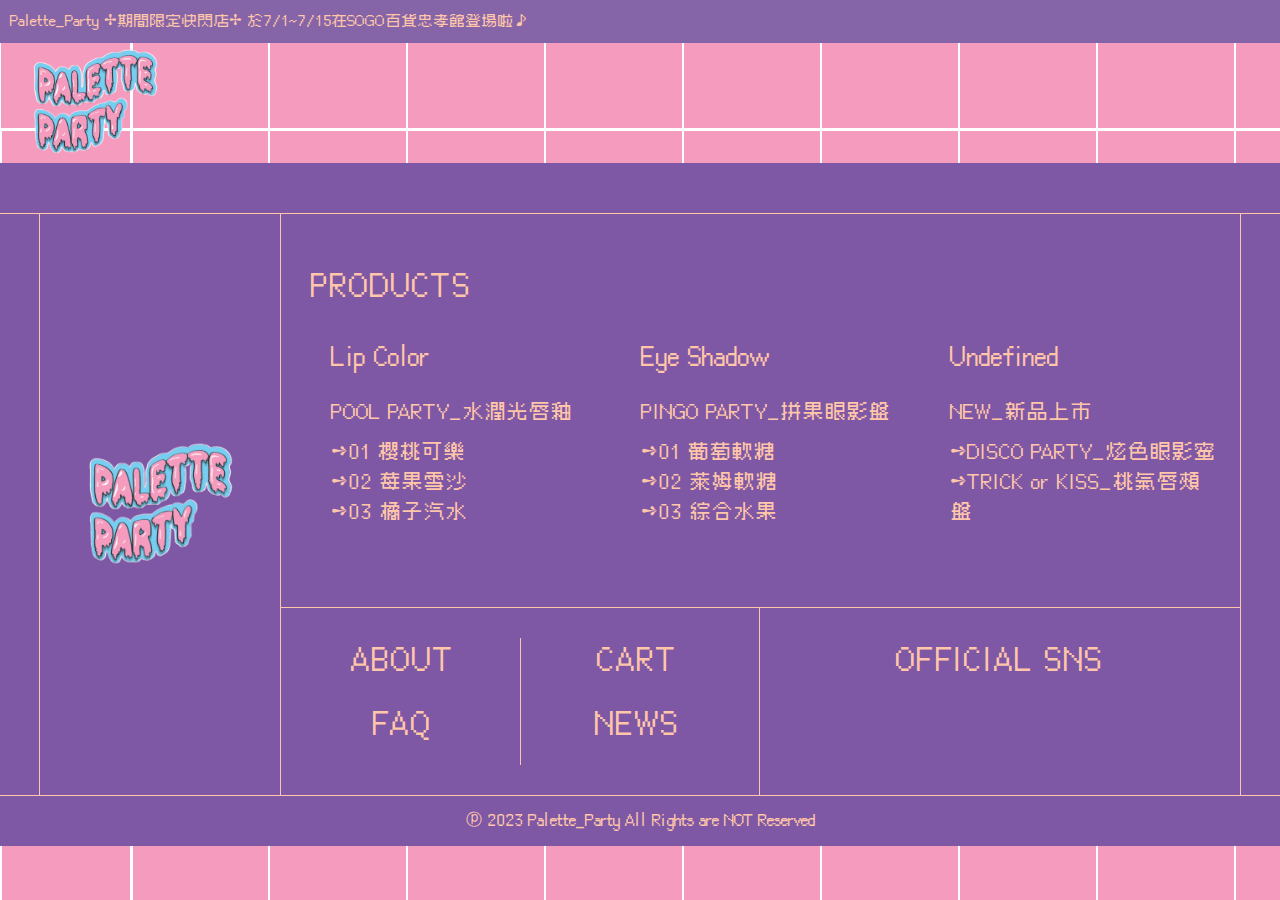
<file: global.html>
<!DOCTYPE html>
<html lang="en">

<head>
    <meta charset="UTF-8">
    <meta http-equiv="X-UA-Compatible" content="IE=edge">
    <meta name="viewport" content="width=device-width, initial-scale=1.0">
    <title>✢ Palette_Party ✢ Wish you a colourful life!</title>
    <link rel="stylesheet" href="CSS/global.css">
    <link rel="stylesheet" href="https://cdnjs.cloudflare.com/ajax/libs/font-awesome/6.3.0/css/all.min.css"
        integrity="sha512-SzlrxWUlpfuzQ+pcUCosxcglQRNAq/DZjVsC0lE40xsADsfeQoEypE+enwcOiGjk/bSuGGKHEyjSoQ1zVisanQ=="
        crossorigin="anonymous" referrerpolicy="no-referrer" />
    <link rel="preconnect" href="https://fonts.googleapis.com">
    <link rel="preconnect" href="https://fonts.gstatic.com" crossorigin>
    <link href="https://fonts.googleapis.com/css2?family=Black+Han+Sans&display=swap" rel="stylesheet">
        
</head>

<body>
<!---------------------天----------------------> 
    <a href="news.html" class="ticker">Palette_Party ✢期間限定快閃店✢ 於7/1~7/15在SOGO百貨忠孝館登場啦♪</a>
    <header>
        <div>
            <a href="index.html"><img src="IMG/LOGO.png" alt=""></a>
            <ul>
                <li><a href="login.html"><i class="fa-solid fa-user"></i></a></li>
                <li><a href="cart.html"><i class="fa-solid fa-cart-shopping"></i></a></li>
                <li><a href="#"><i class="fa-solid fa-bars"></i></a></li>
            </ul>
        </div>
    </header>
<!---------------------地----------------------> 
    <footer>
        <div class="footerwrap">
            <div>
                <img src="IMG/LOGO.png" alt="">
            </div>
            <div class="prodlist">
                <h3>PRODUCTS</h3>
                <ul>
                    <li>
                        <h4>Lip Color</h4>
                        <p>POOL PARTY_水潤光唇釉</p>
                        <a href="#">➺01 櫻桃可樂</a>
                        <a href="#">➺02 莓果雪沙</a>                             
                        <a href="#">➺03 橘子汽水</a>
                    </li>
                    <li>
                        <h4>Eye Shadow</h4>
                        <p>PINGO PARTY_拼果眼影盤</p>
                        <a href="#">➺01 葡萄軟糖</a>
                        <a href="#">➺02 萊姆軟糖</a>                             
                        <a href="#">➺03 綜合水果</a>
                    </li>
                    <li>
                        <h4>Undefined</h4>
                        <p>NEW_新品上市</p>
                        <a href="#">➺DISCO PARTY_炫色眼影蜜</a>
                        <a href="#">➺TRICK or KISS_桃氣唇頰盤</a>                             
                    </li>
                </ul>
            </div>
            <div class="page">
                <h3><a href="index.html#concept">ABOUT</a></h3>
                <h3><a href="">CART</a></h3>
                <h3><a href="">FAQ</a></h3>
                <h3><a href="news.html">NEWS</a></h3>        
            </div>
            <div class="snslist">
                <h3>OFFICIAL SNS</h3>
                <ul>
                    <li><a href="#"><i class="fa-brands fa-square-facebook"></i></a></li>
                    <li><a href="#"><li><i class="fa-brands fa-instagram"></i></a></li>
                    <li><a href="#"><li><i class="fa-brands fa-youtube"></i></a></li>
                </ul>
            </div>
        </div>
    </footer>
    <div class="copyright">
        ⓟ 2023 Palette_Party All Rights are NOT Reserved
    </div>

</body>

</html>
</file>
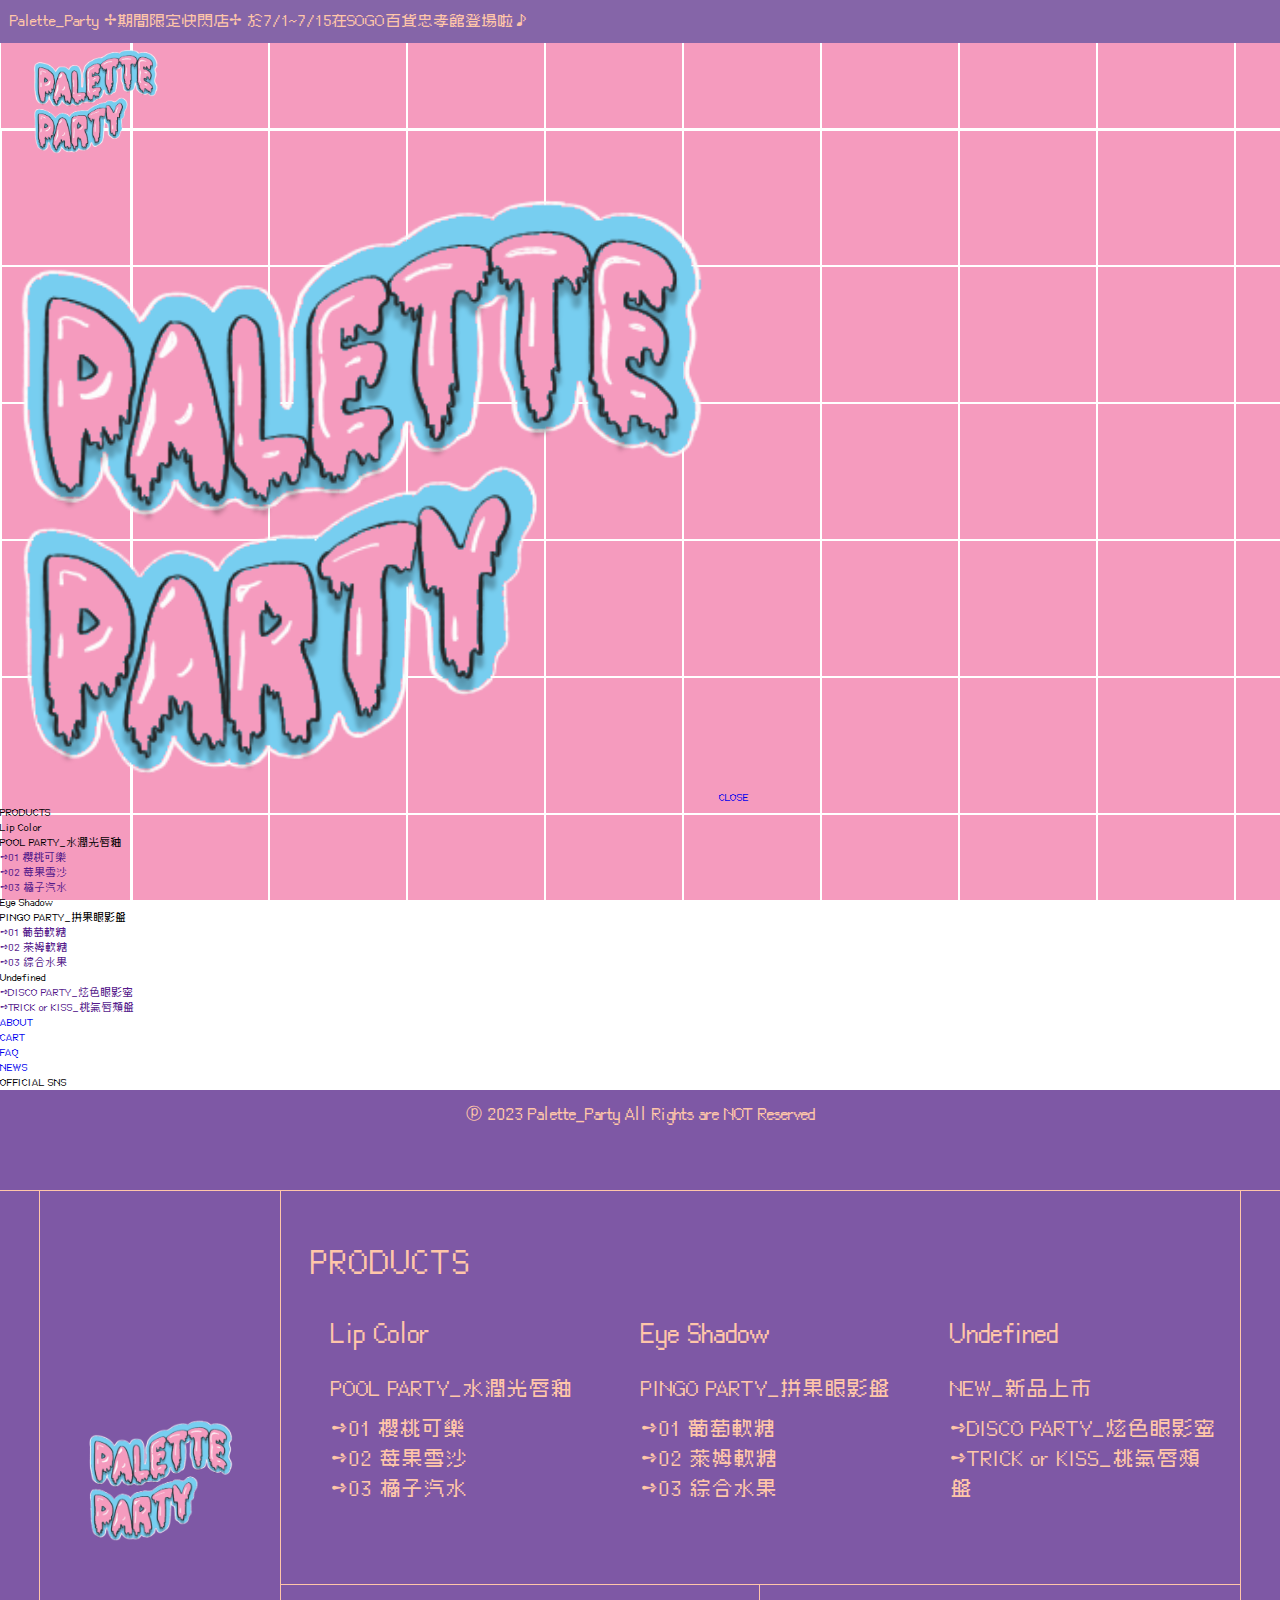
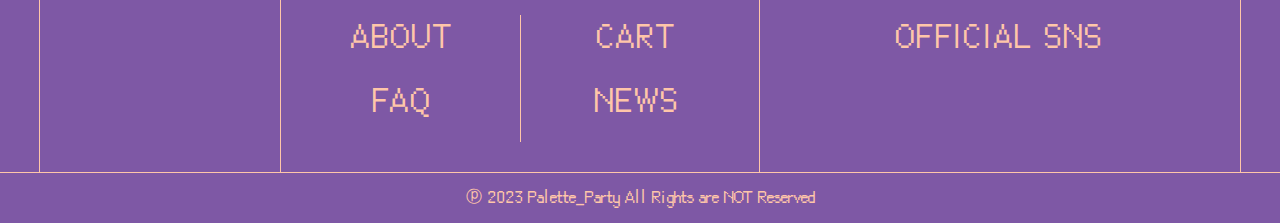
<file: list.html>
<!DOCTYPE html>
<html lang="en">

<head>
    <meta charset="UTF-8">
    <meta http-equiv="X-UA-Compatible" content="IE=edge">
    <meta name="viewport" content="width=device-width, initial-scale=1.0">
    <title>✢ Palette_Party ✢ Wish you a colourful life!</title>
    <link rel="stylesheet" href="CSS/index.css">
    <link rel="stylesheet" href="https://cdnjs.cloudflare.com/ajax/libs/font-awesome/6.3.0/css/all.min.css"
        integrity="sha512-SzlrxWUlpfuzQ+pcUCosxcglQRNAq/DZjVsC0lE40xsADsfeQoEypE+enwcOiGjk/bSuGGKHEyjSoQ1zVisanQ=="
        crossorigin="anonymous" referrerpolicy="no-referrer" />
    <link rel="preconnect" href="https://fonts.googleapis.com">
    <link rel="preconnect" href="https://fonts.gstatic.com" crossorigin>
    <link href="https://fonts.googleapis.com/css2?family=Black+Han+Sans&display=swap" rel="stylesheet">
    <link rel="icon" href="favicon.ico" type="image/x-icon" />
    <link rel="shortcut icon" href="favicon.ico" type="image/x-icon" />

</head>

<body>
        <!---------------------天---------------------->
        <div class="cover"></div>
        <a href="news.html" class="ticker">Palette_Party ✢期間限定快閃店✢ 於7/1~7/15在SOGO百貨忠孝館登場啦♪</a>
        <header>
            <div>
                <a href="index.html"><img src="IMG/LOGO.png" alt=""></a>
                <ul>
                    <li><a href="login.html"><i class="fa-solid fa-user"></i></a></li>
                    <li><a href="cart.html"><i class="fa-solid fa-cart-shopping"></i></a></li>
                    <li><a href="#" id="menuOpen"><i class="fa-solid fa-bars"></i></a></li>
                </ul>
            </div>
        </header>
        <nav class="menu">
            <div class="logo">
                <a href="index.html"> <img src="IMG/LOGO.png" alt=""></a>
                <a href="#" id="menuClose">CLOSE</a>
                <!-- <i class="fa-solid fa-x"></i> -->
            </div>
            <div class="product_menu">
                <h3>PRODUCTS</h3>
                <ul>
                    <li>
                        <h4 class="more">Lip Color</h4>
                        <ol class="show">
                            <li>
                                <p>POOL PARTY_水潤光唇釉</p>
                            </li>
                            <li><a href="">➺01 櫻桃可樂</a></li>
                            <li><a href="">➺02 莓果雪沙</a></li>
                            <li><a href="">➺03 橘子汽水</a></li>
                        </ol>
                    </li>
                    <li>
                        <h4 class="more">Eye Shadow</h4>
                        <ol class="show">
                            <li>
                                <p>PINGO PARTY_拼果眼影盤</p>
                            </li>
                            <li><a href="">➺01 葡萄軟糖</a></li>
                            <li><a href="">➺02 萊姆軟糖</a></li>
                            <li><a href="">➺03 綜合水果</a></li>
                        </ol>
                    </li>
                    <li>
                        <h4 class="more">Undefined</h4>
                        <ol class="show">
                            <li><a href="">➺DISCO PARTY_炫色眼影蜜</a></li>
                            <li><a href="">➺TRICK or KISS_桃氣唇頰盤</a></li>
                        </ol>
                    </li>
                </ul>
            </div>
            <div class="page">
                <h3><a href="index.html#concept">ABOUT</a></h3>
                <h3><a href="cart.html">CART</a></h3>
                <h3><a href="faq.html">FAQ</a></h3>
                <h3><a href="news.html">NEWS</a></h3>
            </div>
            <div class="snslist">
                <h3>OFFICIAL SNS</h3>
                <ul>
                    <li><a href="#"><i class="fa-brands fa-square-facebook"></i></a></li>
                    <li><a href="#">
                    <li><i class="fa-brands fa-instagram"></i></a></li>
                    <li><a href="#">
                    <li><i class="fa-brands fa-youtube"></i></a></li>
                </ul>
            </div>
            <div class="copyright">
                ⓟ 2023 Palette_Party All Rights are NOT Reserved
            </div>
        </nav>
    <!---------------------地---------------------->
    <footer>
        <div class="footerwrap">
            <div>
                <img src="IMG/LOGO.png" alt="">
            </div>
            <div class="prodlist">
                <h3>PRODUCTS</h3>
                <ul>
                    <li>
                        <h4>Lip Color</h4>
                        <p>POOL PARTY_水潤光唇釉</p>
                        <a href="#">➺01 櫻桃可樂</a>
                        <a href="#">➺02 莓果雪沙</a>
                        <a href="#">➺03 橘子汽水</a>
                    </li>
                    <li>
                        <h4>Eye Shadow</h4>
                        <p>PINGO PARTY_拼果眼影盤</p>
                        <a href="#">➺01 葡萄軟糖</a>
                        <a href="#">➺02 萊姆軟糖</a>
                        <a href="#">➺03 綜合水果</a>
                    </li>
                    <li>
                        <h4>Undefined</h4>
                        <p>NEW_新品上市</p>
                        <a href="#">➺DISCO PARTY_炫色眼影蜜</a>
                        <a href="#">➺TRICK or KISS_桃氣唇頰盤</a>
                    </li>
                </ul>
            </div>
            <div class="page">
                <h3><a href="#concept">ABOUT</a></h3>
                <h3><a href="cart.html">CART</a></h3>
                <h3><a href="faq.html">FAQ</a></h3>
                <h3><a href="news.html">NEWS</a></h3>
            </div>
            <div class="snslist">
                <h3>OFFICIAL SNS</h3>
                <ul>
                    <li><a href="#"><i class="fa-brands fa-square-facebook"></i></a></li>
                    <li><a href="https://www.instagram.com/palette._.party._.official/" target="ig">
                    <li><i class="fa-brands fa-instagram"></i></a></li>
                    <li><a href="#">
                    <li><i class="fa-brands fa-youtube"></i></a></li>
                </ul>
            </div>
        </div>
    </footer>
    <div class="copyright">
        ⓟ 2023 Palette_Party All Rights are NOT Reserved
    </div>

</body>

</html>
</file>
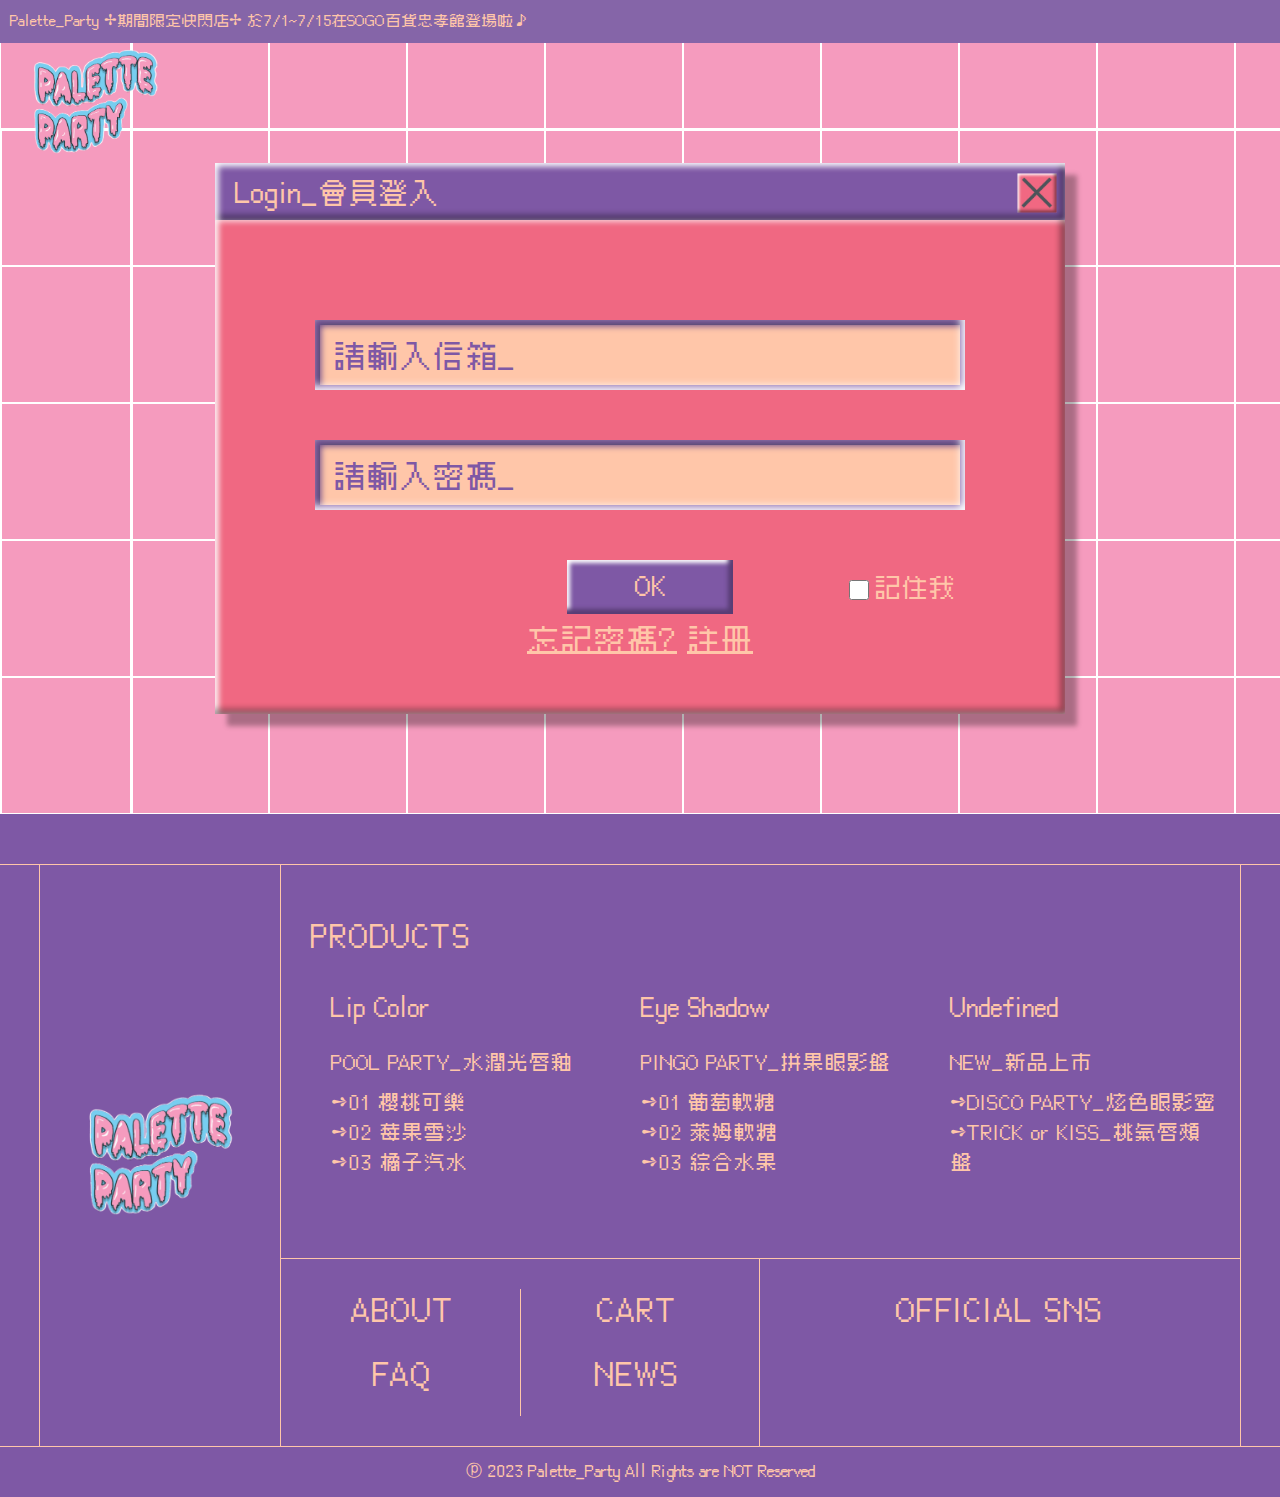
<file: login.html>
<!DOCTYPE html>
<html lang="en">

<head>
    <meta charset="UTF-8">
    <meta http-equiv="X-UA-Compatible" content="IE=edge">
    <meta name="viewport" content="width=device-width, initial-scale=1.0">
    <title>會員登入 ✢ Palette_Party ✢ Wish you a colourful life!</title>
    <link rel="stylesheet" href="CSS/login.css">
    <link rel="stylesheet" href="CSS/menu.css">
    <link rel="stylesheet" href="https://cdnjs.cloudflare.com/ajax/libs/font-awesome/6.3.0/css/all.min.css"
        integrity="sha512-SzlrxWUlpfuzQ+pcUCosxcglQRNAq/DZjVsC0lE40xsADsfeQoEypE+enwcOiGjk/bSuGGKHEyjSoQ1zVisanQ=="
        crossorigin="anonymous" referrerpolicy="no-referrer" />
    <link rel="preconnect" href="https://fonts.googleapis.com">
    <link rel="preconnect" href="https://fonts.gstatic.com" crossorigin>
    <link href="https://fonts.googleapis.com/css2?family=Black+Han+Sans&display=swap" rel="stylesheet">
    <link rel="icon" href="favicon.ico" type="image/x-icon" />
    <link rel="shortcut icon" href="favicon.ico" type="image/x-icon" />

</head>

<body>
        <!---------------------天---------------------->
        <div class="cover"></div>
        <a href="news.html" class="ticker">Palette_Party ✢期間限定快閃店✢ 於7/1~7/15在SOGO百貨忠孝館登場啦♪</a>
        <header>
            <div>
                <a href="index.html"><img src="IMG/LOGO.png" alt=""></a>
                <ul>
                    <li><a href="login.html"><i class="fa-solid fa-user"></i></a></li>
                    <li><a href="cart.html"><i class="fa-solid fa-cart-shopping"></i></a></li>
                    <li><a href="#" id="menuOpen"><i class="fa-solid fa-bars"></i></a></li>
                </ul>
            </div>
        </header>
        <nav class="menu">
            <div class="logo">
                <a href="index.html"> <img src="IMG/LOGO.png" alt=""></a>
                <a href="#" id="menuClose">CLOSE</a>
                <!-- <i class="fa-solid fa-x"></i> -->
            </div>
            <div class="product_menu">
                <h3>PRODUCTS</h3>
                <ul>
                    <li>
                        <h4 class="more">Lip Color</h4>
                        <ol class="show">
                            <li>
                                <p>POOL PARTY_水潤光唇釉</p>
                            </li>
                            <li><a href="">➺01 櫻桃可樂</a></li>
                            <li><a href="">➺02 莓果雪沙</a></li>
                            <li><a href="product.html">➺03 橘子汽水</a></li>
                        </ol>
                    </li>
                    <li>
                        <h4 class="more">Eye Shadow</h4>
                        <ol class="show">
                            <li>
                                <p>PINGO PARTY_拼果眼影盤</p>
                            </li>
                            <li><a href="">➺01 葡萄軟糖</a></li>
                            <li><a href="">➺02 萊姆軟糖</a></li>
                            <li><a href="">➺03 綜合水果</a></li>
                        </ol>
                    </li>
                    <li>
                        <h4 class="more">Undefined</h4>
                        <ol class="show">
                            <li><a href="">➺DISCO PARTY_炫色眼影蜜</a></li>
                            <li><a href="">➺TRICK or KISS_桃氣唇頰盤</a></li>
                        </ol>
                    </li>
                </ul>
            </div>
            <div class="page">
                <h3><a href="index.html#concept">ABOUT</a></h3>
                <h3><a href="cart.html">CART</a></h3>
                <h3><a href="faq.html">FAQ</a></h3>
                <h3><a href="news.html">NEWS</a></h3>
            </div>
            <div class="snslist">
                <h3>OFFICIAL SNS</h3>
                <ul>
                    <li><a href="#"><i class="fa-brands fa-square-facebook"></i></a></li>
                    <li><a href="#">
                    <li><i class="fa-brands fa-instagram"></i></a></li>
                    <li><a href="#">
                    <li><i class="fa-brands fa-youtube"></i></a></li>
                </ul>
            </div>
            <div class="copyright">
                ⓟ 2023 Palette_Party All Rights are NOT Reserved
            </div>
        </nav>
    <!---------------------登入---------------------->
    <div class="window login">
        <div class="up">
            <img src="IMG/close.jpg" alt="" class="actbtn">
            <h1>Login_會員登入</h1>
        </div>
        <div class="down">
            <form action="#" id="login">
                <input type="email" class="keyin" placeholder="請輸入信箱_" />
                <input type="password" class="keyin" placeholder="請輸入密碼_" />
                <label for="remember">
                    <input type="checkbox" id="remember" />記住我
                </label>
                <button type="submit" class="btnlink">OK</button>
            </form>
            <a href="forgetPassWord.html">忘記密碼?</a>
            <a href="signin.html">註冊</a>
        </div>
    </div>
    <!---------------------地---------------------->
    <footer>
        <div class="footerwrap">
            <div>
                <img src="IMG/LOGO.png" alt="">
            </div>
            <div class="prodlist">
                <h3>PRODUCTS</h3>
                <ul>
                    <li>
                        <h4>Lip Color</h4>
                        <p>POOL PARTY_水潤光唇釉</p>
                        <a href="#">➺01 櫻桃可樂</a>
                        <a href="#">➺02 莓果雪沙</a>
                        <a href="product.html">➺03 橘子汽水</a>
                    </li>
                    <li>
                        <h4>Eye Shadow</h4>
                        <p>PINGO PARTY_拼果眼影盤</p>
                        <a href="#">➺01 葡萄軟糖</a>
                        <a href="#">➺02 萊姆軟糖</a>
                        <a href="#">➺03 綜合水果</a>
                    </li>
                    <li>
                        <h4>Undefined</h4>
                        <p>NEW_新品上市</p>
                        <a href="#">➺DISCO PARTY_炫色眼影蜜</a>
                        <a href="#">➺TRICK or KISS_桃氣唇頰盤</a>
                    </li>
                </ul>
            </div>
            <div class="page">
                <h3><a href="#concept">ABOUT</a></h3>
                <h3><a href="cart.html">CART</a></h3>
                <h3><a href="faq.html">FAQ</a></h3>
                <h3><a href="news.html">NEWS</a></h3>
            </div>
            <div class="snslist">
                <h3>OFFICIAL SNS</h3>
                <ul>
                    <li><a href="#"><i class="fa-brands fa-square-facebook"></i></a></li>
                    <li><a href="https://www.instagram.com/palette._.party._.official/" target="ig">
                    <li><i class="fa-brands fa-instagram"></i></a></li>
                    <li><a href="#">
                    <li><i class="fa-brands fa-youtube"></i></a></li>
                </ul>
            </div>
        </div>
    </footer>
    <div class="copyright">
        ⓟ 2023 Palette_Party All Rights are NOT Reserved
    </div>
    <div class="footer">
        <div class="logo">
            <a href="index.html"> <img src="IMG/LOGO.png" alt=""></a>
            <!-- <i class="fa-solid fa-x"></i> -->
        </div>
        <div class="product_menu">
            <h3>PRODUCTS</h3>
            <ul>
                <li>
                    <h4 class="more">Lip Color</h4>
                    <ol class="show">
                        <li>
                            <p>POOL PARTY_水潤光唇釉</p>
                        </li>
                        <li><a href="">➺01 櫻桃可樂</a></li>
                        <li><a href="">➺02 莓果雪沙</a></li>
                        <li><a href="product.html">➺03 橘子汽水</a></li>
                    </ol>
                </li>
                <li>
                    <h4 class="more">Eye Shadow</h4>
                    <ol class="show">
                        <li>
                            <p>PINGO PARTY_拼果眼影盤</p>
                        </li>
                        <li><a href="">➺01 葡萄軟糖</a></li>
                        <li><a href="">➺02 萊姆軟糖</a></li>
                        <li><a href="">➺03 綜合水果</a></li>
                    </ol>
                </li>
                <li>
                    <h4 class="more">Undefined</h4>
                    <ol class="show">
                        <li><a href="">➺DISCO PARTY_炫色眼影蜜</a></li>
                        <li><a href="">➺TRICK or KISS_桃氣唇頰盤</a></li>
                    </ol>
                </li>
            </ul>
        </div>
        <div class="page">
            <h3><a href="index.html#concept">ABOUT</a></h3>
            <h3><a href="cart.html">CART</a></h3>
            <h3><a href="faq.html">FAQ</a></h3>
            <h3><a href="news.html">NEWS</a></h3>
        </div>
        <div class="snslist">
            <h3>OFFICIAL SNS</h3>
            <ul>
                <li><a href="#"><i class="fa-brands fa-square-facebook"></i></a></li>
                <li><a href="#">
                <li><i class="fa-brands fa-instagram"></i></a></li>
                <li><a href="#">
                <li><i class="fa-brands fa-youtube"></i></a></li>
            </ul>
        </div>
        <div class="copyrightnew">
            ⓟ 2023 Palette_Party All Rights are NOT Reserved
        </div>

    </div>
    <script src="https://code.jquery.com/jquery-3.6.0.min.js"></script>
    <script src="js/global.js"></script>

</body>

</html>
</file>
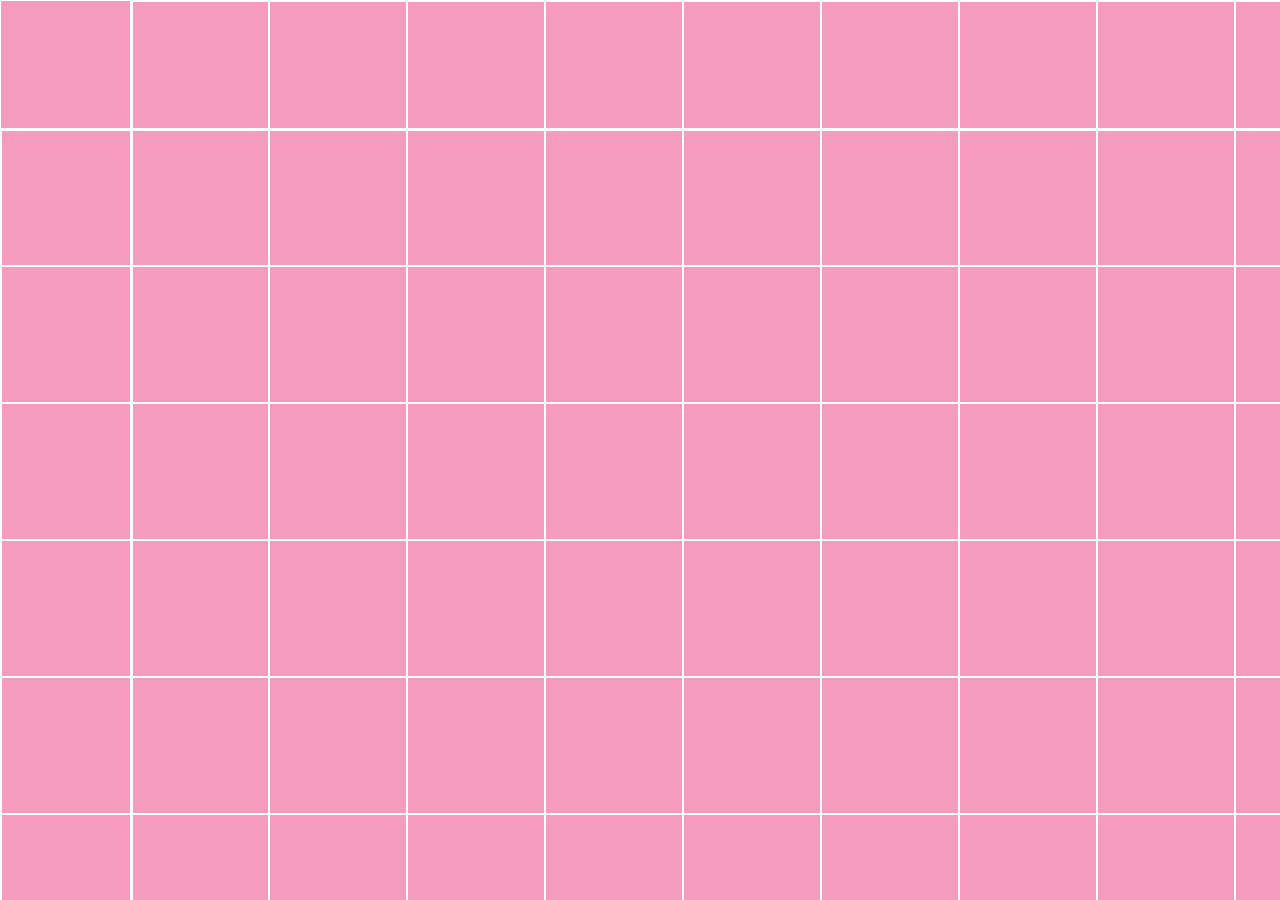
<file: menu.html>
<!DOCTYPE html>
<html lang="en">

<head>
    <meta charset="UTF-8">
    <meta http-equiv="X-UA-Compatible" content="IE=edge">
    <meta name="viewport" content="width=device-width, initial-scale=1.0">
    <title>✢ Palette_Party ✢ Wish you a colourful life!</title>
    <link rel="stylesheet" href="CSS/menu.css">
    <link rel="stylesheet" href="https://cdnjs.cloudflare.com/ajax/libs/font-awesome/6.3.0/css/all.min.css"
        integrity="sha512-SzlrxWUlpfuzQ+pcUCosxcglQRNAq/DZjVsC0lE40xsADsfeQoEypE+enwcOiGjk/bSuGGKHEyjSoQ1zVisanQ=="
        crossorigin="anonymous" referrerpolicy="no-referrer" />
    <link rel="preconnect" href="https://fonts.googleapis.com">
    <link rel="preconnect" href="https://fonts.gstatic.com" crossorigin>
    <link href="https://fonts.googleapis.com/css2?family=Black+Han+Sans&display=swap" rel="stylesheet">
    <link rel="icon" href="favicon.ico" type="image/x-icon" />
    <link rel="shortcut icon" href="favicon.ico" type="image/x-icon" />


</head>

<body>

    <div class="menu">

        <div class="logo">
            <img src="IMG/LOGO.png" alt="">
            <a href="index.html">CLOSE</a>
            <!-- <i class="fa-solid fa-x"></i> -->
        </div>

        <div class="product_menu">
            <h3>PRODUCTS</h3>
            <ul>
                <li>
                    <h4>Lip Color</h4>
                    <ol>
                        <li>
                            <p>POOL PARTY_水潤光唇釉</p>
                        </li>
                        <li><a href="">➺01 櫻桃可樂</a></li>
                        <li><a href="">➺02 莓果雪沙</a></li>
                        <li><a href="">➺03 橘子汽水</a></li>
                    </ol>
                </li>
                <li>
                    <h4>Eye Shadow</h4>
                    <ol>
                        <li>
                            <p>PINGO PARTY_拼果眼影盤</p>
                        </li>
                        <li><a href="">➺01 葡萄軟糖</a></li>
                        <li><a href="">➺02 萊姆軟糖</a></li>
                        <li><a href="">➺03 綜合水果</a></li>
                    </ol>
                </li>
                <li>
                    <h4>Undefined</h4>
                    <ol>
                        <li><a href="">➺DISCO PARTY_炫色眼影蜜</a></li>
                        <li><a href="">➺TRICK or KISS_桃氣唇頰盤</a></li>
                    </ol>
                </li>
            </ul>
        </div>

        <div class="page">
            <h3><a href="index.html#concept">ABOUT</a></h3>
            <h3><a href="cart.html">CART</a></h3>
            <h3><a href="faq.html">FAQ</a></h3>
            <h3><a href="news.html">NEWS</a></h3>
        </div>

        <div class="snslist">
            <h3>OFFICIAL SNS</h3>
            <ul>
                <li><a href="#"><i class="fa-brands fa-square-facebook"></i></a></li>
                <li><a href="#">
                <li><i class="fa-brands fa-instagram"></i></a></li>
                <li><a href="#">
                <li><i class="fa-brands fa-youtube"></i></a></li>
            </ul>
        </div>

        <div class="copyright">
            ⓟ 2023 Palette_Party All Rights are NOT Reserved
        </div>

    </div>



</body>

</html>
</file>
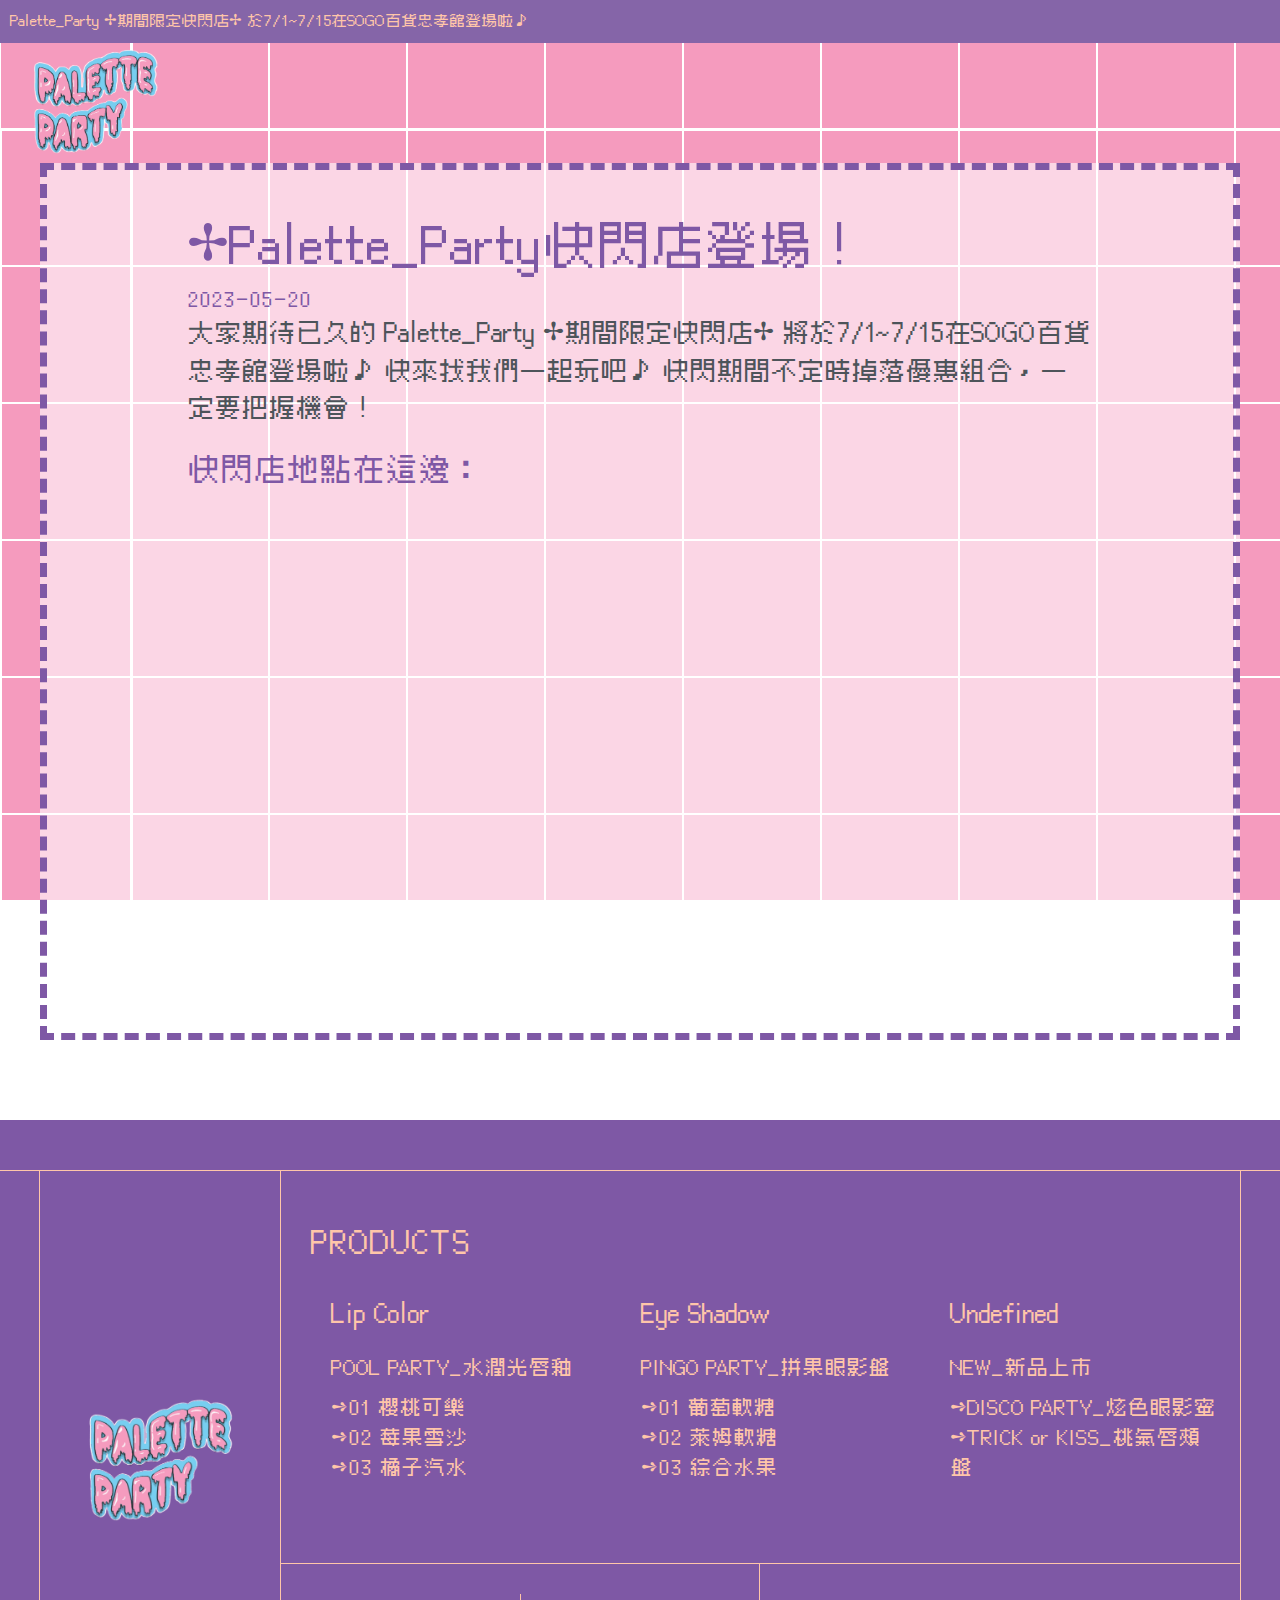
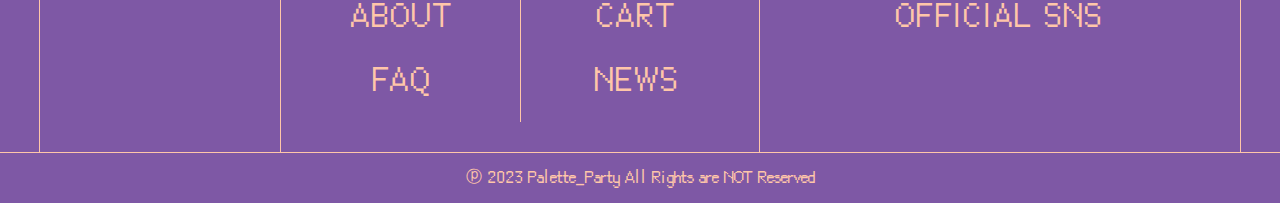
<file: news.html>
<!DOCTYPE html>
<html lang="en">

<head>
    <meta charset="UTF-8">
    <meta http-equiv="X-UA-Compatible" content="IE=edge">
    <meta name="viewport" content="width=device-width, initial-scale=1.0">
    <title>最新消息 ✢ Palette_Party ✢ Wish you a colourful life!</title>
    <link rel="stylesheet" href="CSS/global.css">
    <link rel="stylesheet" href="CSS/menu.css">
    <link rel="stylesheet" href="https://cdnjs.cloudflare.com/ajax/libs/font-awesome/6.3.0/css/all.min.css"
        integrity="sha512-SzlrxWUlpfuzQ+pcUCosxcglQRNAq/DZjVsC0lE40xsADsfeQoEypE+enwcOiGjk/bSuGGKHEyjSoQ1zVisanQ=="
        crossorigin="anonymous" referrerpolicy="no-referrer" />
    <link rel="preconnect" href="https://fonts.googleapis.com">
    <link rel="preconnect" href="https://fonts.gstatic.com" crossorigin>
    <link href="https://fonts.googleapis.com/css2?family=Black+Han+Sans&display=swap" rel="stylesheet">
    <link rel="icon" href="favicon.ico" type="image/x-icon" />
    <link rel="shortcut icon" href="favicon.ico" type="image/x-icon" />


    <style>
        .news {
            width: 1200px;
            margin: 0 auto;
            margin-bottom: 80px;
            background-color: #ffffff98;
            padding: 40px 40px 70px;
            box-sizing: border-box;
            border: #7E58A5 7px dashed;
        }

        .news h6 {
            font-size: 50px;
            color: #7E58A5;
            margin-left: 9%;
        }

        .news h2 {
            display: block;
            padding: 0 100px;
            margin-bottom: 20px;
        }

        .news time {
            font-size: 20px;
            color: #7E58A5;
            margin-left: 9%;
        }

        .news p {
            font-size: 25px;
            color: #4D545A;
            margin-bottom: 20px;
            display: block;
            padding: 0 100px;
        }

        .news iframe {
            display: block;
            margin: 0 auto;
            width: 90%;
        }

        .newpro img {
            width: 20%;
            float: initial;
            margin-bottom: 30px;
            position: relative;
            left: 100px;
        }

        .newpro p::after {
            content: "";
            padding: 10px;
            display: block;
            clear:
        }

        /* .news p::before {
            content: "空格";
            color: #4d545a00;
        } */

        /* ---------------------414--------------------- */

        @media screen and (max-width:414px) {
            .news {
                width: 99%;
                padding: 30px;
            }

            .news h6 {
                font-size: 3rem;
                color: #7E58A5;
                margin-left: 0;
            }

            .news p {
                font-size: 2rem;
                margin-bottom: 20px;
                padding: 0;
            }

            .news time {
                font-size: 20px;
                color: #7E58A5;
                margin-left: 0;
            }

            .news h2 {
                display: block;
                padding: 0;
                margin-bottom: 20px;
            }

            .news iframe {
                display: block;
                margin: 0 auto;
                width: 300px;
                height: 200px ;
            }

        }
    </style>

</head>

<body>
    <!---------------------天---------------------->
    <div class="cover"></div>
    <a href="news.html" class="ticker">Palette_Party ✢期間限定快閃店✢ 於7/1~7/15在SOGO百貨忠孝館登場啦♪</a>
    <header>
        <div>
            <a href="index.html"><img src="IMG/LOGO.png" alt=""></a>
            <ul>
                <li><a href="login.html"><i class="fa-solid fa-user"></i></a></li>
                <li><a href="cart.html"><i class="fa-solid fa-cart-shopping"></i></a></li>
                <li><a href="#" id="menuOpen"><i class="fa-solid fa-bars"></i></a></li>
            </ul>
        </div>
    </header>
    <nav class="menu">
        <div class="logo">
            <a href="index.html"> <img src="IMG/LOGO.png" alt=""></a>
            <a href="#" id="menuClose">CLOSE</a>
            <!-- <i class="fa-solid fa-x"></i> -->
        </div>
        <div class="product_menu">
            <h3>PRODUCTS</h3>
            <ul>
                <li>
                    <h4 class="more">Lip Color</h4>
                    <ol class="show">
                        <li>
                            <p>POOL PARTY_水潤光唇釉</p>
                        </li>
                        <li><a href="">➺01 櫻桃可樂</a></li>
                        <li><a href="">➺02 莓果雪沙</a></li>
                        <li><a href="product.html">➺03 橘子汽水</a></li>
                    </ol>
                </li>
                <li>
                    <h4 class="more">Eye Shadow</h4>
                    <ol class="show">
                        <li>
                            <p>PINGO PARTY_拼果眼影盤</p>
                        </li>
                        <li><a href="">➺01 葡萄軟糖</a></li>
                        <li><a href="">➺02 萊姆軟糖</a></li>
                        <li><a href="">➺03 綜合水果</a></li>
                    </ol>
                </li>
                <li>
                    <h4 class="more">Undefined</h4>
                    <ol class="show">
                        <li><a href="">➺DISCO PARTY_炫色眼影蜜</a></li>
                        <li><a href="">➺TRICK or KISS_桃氣唇頰盤</a></li>
                    </ol>
                </li>
            </ul>
        </div>
        <div class="page">
            <h3><a href="index.html#concept">ABOUT</a></h3>
            <h3><a href="cart.html">CART</a></h3>
            <h3><a href="faq.html">FAQ</a></h3>
            <h3><a href="news.html">NEWS</a></h3>
        </div>
        <div class="snslist">
            <h3>OFFICIAL SNS</h3>
            <ul>
                <li><a href="#"><i class="fa-brands fa-square-facebook"></i></a></li>
                <li><a href="#">
                <li><i class="fa-brands fa-instagram"></i></a></li>
                <li><a href="#">
                <li><i class="fa-brands fa-youtube"></i></a></li>
            </ul>
        </div>
        <div class="copyright">
            ⓟ 2023 Palette_Party All Rights are NOT Reserved
        </div>
    </nav>

    <!---------------------NEWS---------------------->
    <article class="news">
        <h6>✢Palette_Party快閃店登場！</h6>
        <time pubdate>2023-05-20</time>
        <p>
            大家期待已久的 Palette_Party ✢期間限定快閃店✢ 將於7/1~7/15在SOGO百貨忠孝館登場啦♪
            快來找我們一起玩吧♪ 快閃期間不定時掉落優惠組合，一定要把握機會！
        </p>
        <h2>快閃店地點在這邊：</h2>
        <iframe
            src="https://www.google.com/maps/embed?pb=!1m18!1m12!1m3!1d3614.7625218782155!2d121.54275061537876!3d25.042132044118578!2m3!1f0!2f0!3f0!3m2!1i1024!2i768!4f13.1!3m3!1m2!1s0x3442abd0af5c2005%3A0xf9c26b5bf5de8f0a!2z6YGg5p2xU09HTyDlj7DljJflv6DlrZ3ppKg!5e0!3m2!1szh-TW!2stw!4v1679128997472!5m2!1szh-TW!2stw"
            width="600" height="450" style="border:0;" allowfullscreen="" loading="lazy"
            referrerpolicy="no-referrer-when-downgrade"></iframe>
    </article>

    <!---------------------地---------------------->
    <footer>
        <div class="footerwrap">
            <div>
                <img src="IMG/LOGO.png" alt="">
            </div>
            <div class="prodlist">
                <h3>PRODUCTS</h3>
                <ul>
                    <li>
                        <h4>Lip Color</h4>
                        <p>POOL PARTY_水潤光唇釉</p>
                        <a href="#">➺01 櫻桃可樂</a>
                        <a href="#">➺02 莓果雪沙</a>
                        <a href="product.html">➺03 橘子汽水</a>
                    </li>
                    <li>
                        <h4>Eye Shadow</h4>
                        <p>PINGO PARTY_拼果眼影盤</p>
                        <a href="#">➺01 葡萄軟糖</a>
                        <a href="#">➺02 萊姆軟糖</a>
                        <a href="#">➺03 綜合水果</a>
                    </li>
                    <li>
                        <h4>Undefined</h4>
                        <p>NEW_新品上市</p>
                        <a href="#">➺DISCO PARTY_炫色眼影蜜</a>
                        <a href="#">➺TRICK or KISS_桃氣唇頰盤</a>
                    </li>
                </ul>
            </div>
            <div class="page">
                <h3><a href="#concept">ABOUT</a></h3>
                <h3><a href="cart.html">CART</a></h3>
                <h3><a href="faq.html">FAQ</a></h3>
                <h3><a href="news.html">NEWS</a></h3>
            </div>
            <div class="snslist">
                <h3>OFFICIAL SNS</h3>
                <ul>
                    <li><a href="#"><i class="fa-brands fa-square-facebook"></i></a></li>
                    <li><a href="https://www.instagram.com/palette._.party._.official/" target="ig">
                    <li><i class="fa-brands fa-instagram"></i></a></li>
                    <li><a href="#">
                    <li><i class="fa-brands fa-youtube"></i></a></li>
                </ul>
            </div>
        </div>
    </footer>
    <div class="copyright">
        ⓟ 2023 Palette_Party All Rights are NOT Reserved
    </div>
    <div class="footer">
        <div class="logo">
            <a href="index.html"> <img src="IMG/LOGO.png" alt=""></a>
            <!-- <i class="fa-solid fa-x"></i> -->
        </div>
        <div class="product_menu">
            <h3>PRODUCTS</h3>
            <ul>
                <li>
                    <h4 class="more">Lip Color</h4>
                    <ol class="show">
                        <li>
                            <p>POOL PARTY_水潤光唇釉</p>
                        </li>
                        <li><a href="">➺01 櫻桃可樂</a></li>
                        <li><a href="">➺02 莓果雪沙</a></li>
                        <li><a href="product.html">➺03 橘子汽水</a></li>
                    </ol>
                </li>
                <li>
                    <h4 class="more">Eye Shadow</h4>
                    <ol class="show">
                        <li>
                            <p>PINGO PARTY_拼果眼影盤</p>
                        </li>
                        <li><a href="">➺01 葡萄軟糖</a></li>
                        <li><a href="">➺02 萊姆軟糖</a></li>
                        <li><a href="">➺03 綜合水果</a></li>
                    </ol>
                </li>
                <li>
                    <h4 class="more">Undefined</h4>
                    <ol class="show">
                        <li><a href="">➺DISCO PARTY_炫色眼影蜜</a></li>
                        <li><a href="">➺TRICK or KISS_桃氣唇頰盤</a></li>
                    </ol>
                </li>
            </ul>
        </div>
        <div class="page">
            <h3><a href="index.html#concept">ABOUT</a></h3>
            <h3><a href="cart.html">CART</a></h3>
            <h3><a href="faq.html">FAQ</a></h3>
            <h3><a href="news.html">NEWS</a></h3>
        </div>
        <div class="snslist">
            <h3>OFFICIAL SNS</h3>
            <ul>
                <li><a href="#"><i class="fa-brands fa-square-facebook"></i></a></li>
                <li><a href="#">
                <li><i class="fa-brands fa-instagram"></i></a></li>
                <li><a href="#">
                <li><i class="fa-brands fa-youtube"></i></a></li>
            </ul>
        </div>
        <div class="copyrightnew">
            ⓟ 2023 Palette_Party All Rights are NOT Reserved
        </div>

    </div>
    <script src="https://code.jquery.com/jquery-3.6.0.min.js"></script>
    <script src="js/global.js"></script>

</body>

</html>
</file>
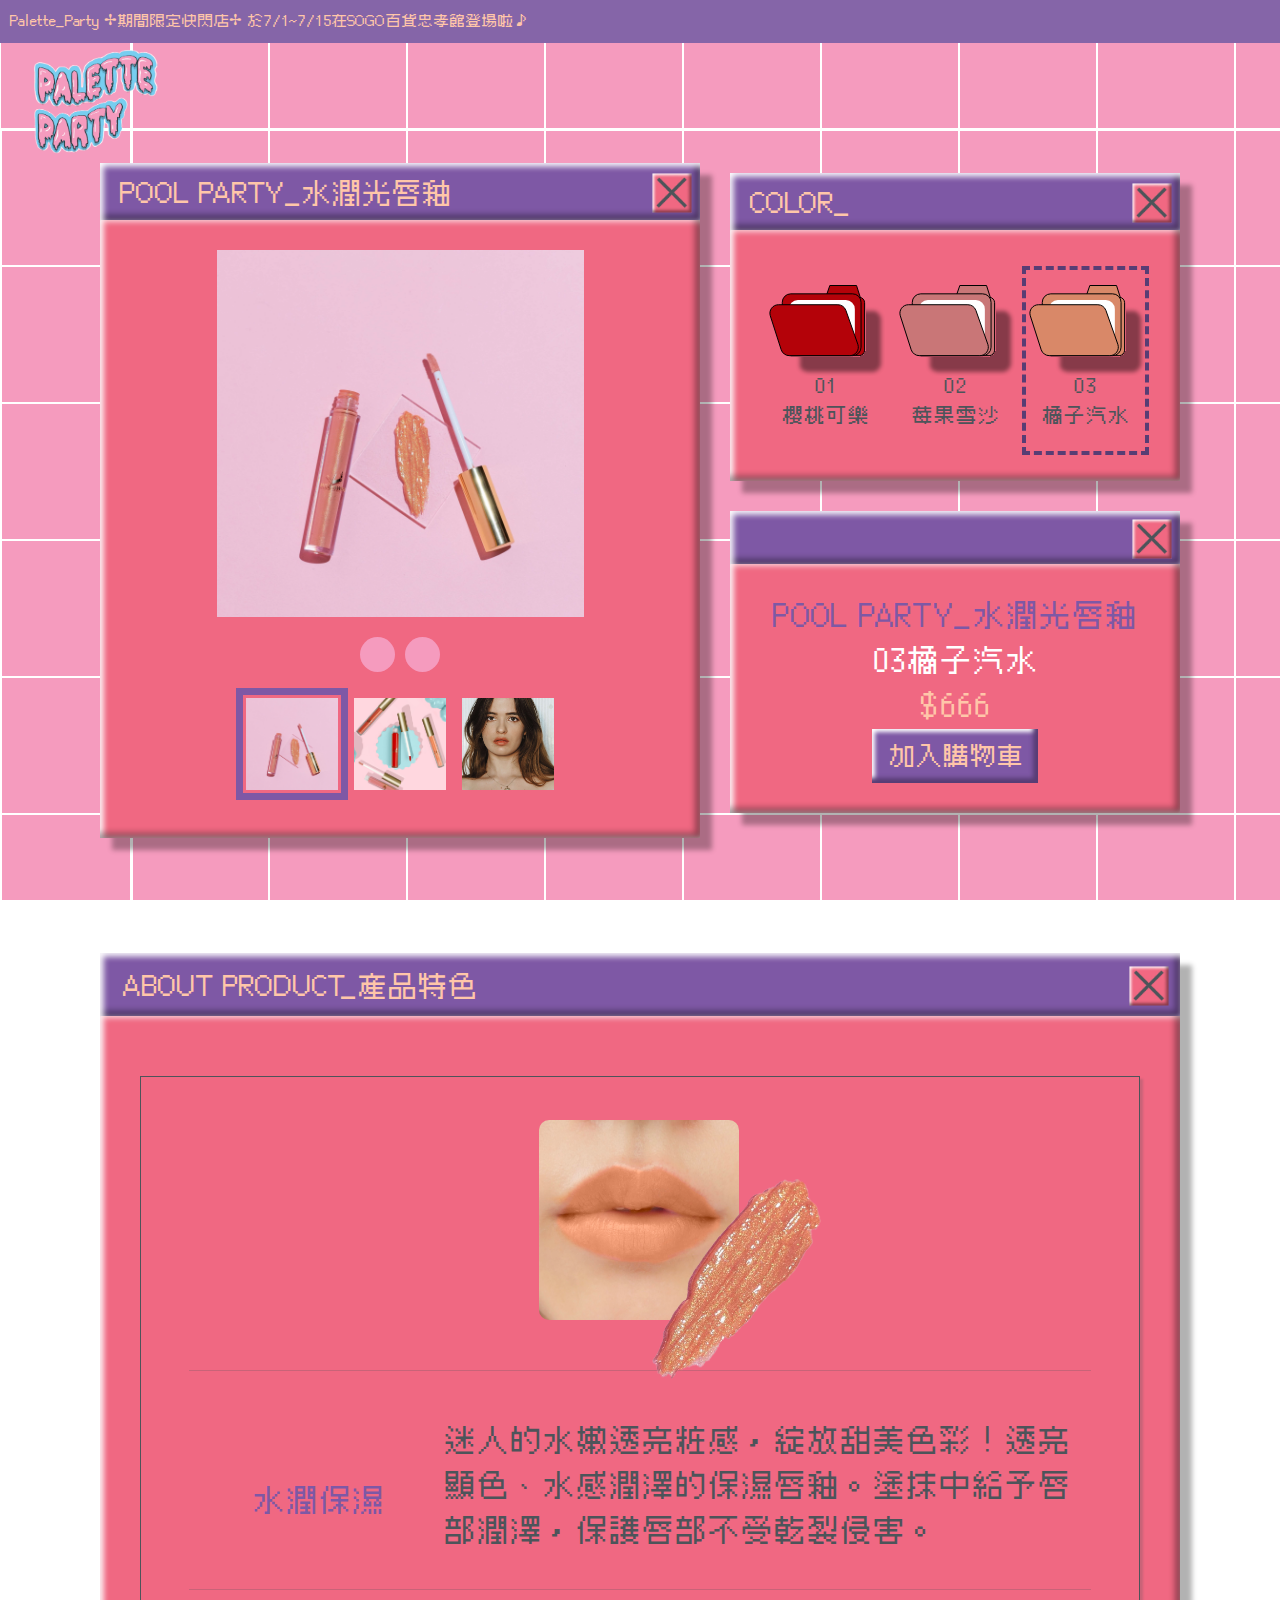
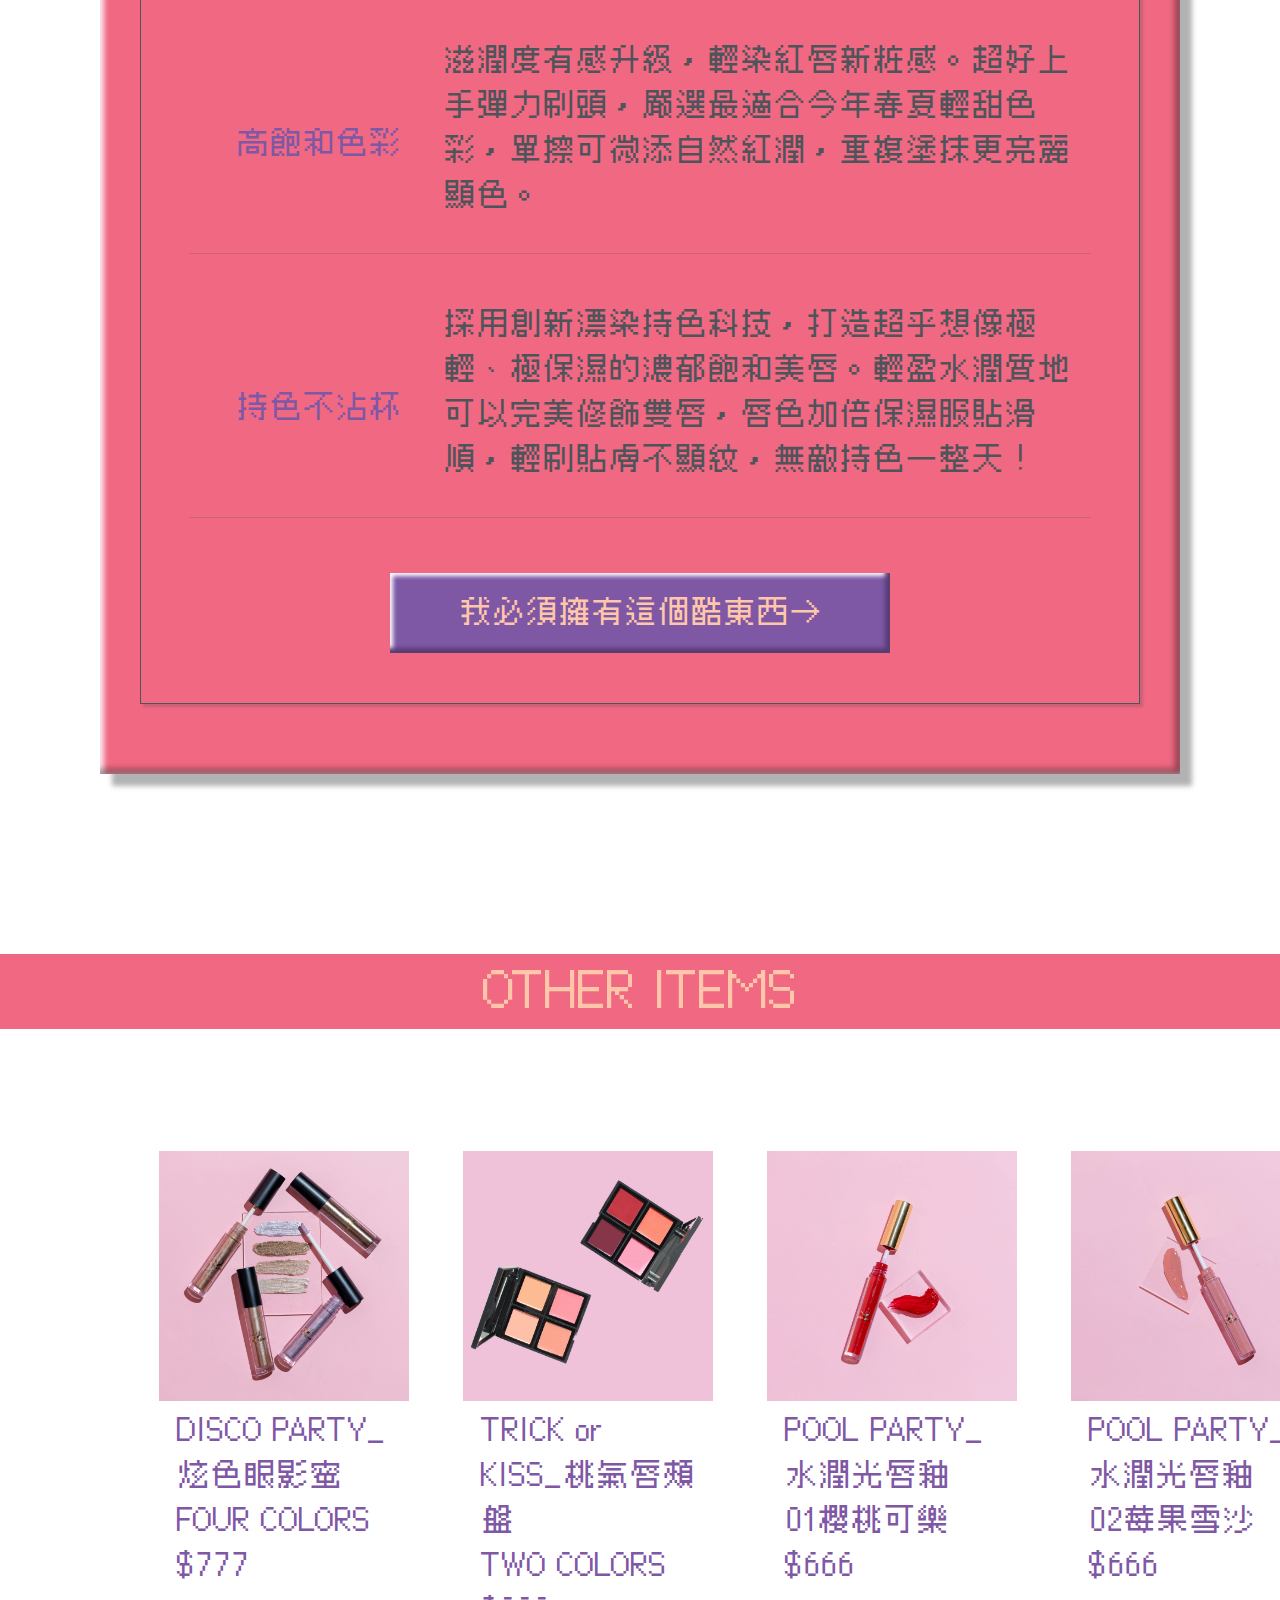
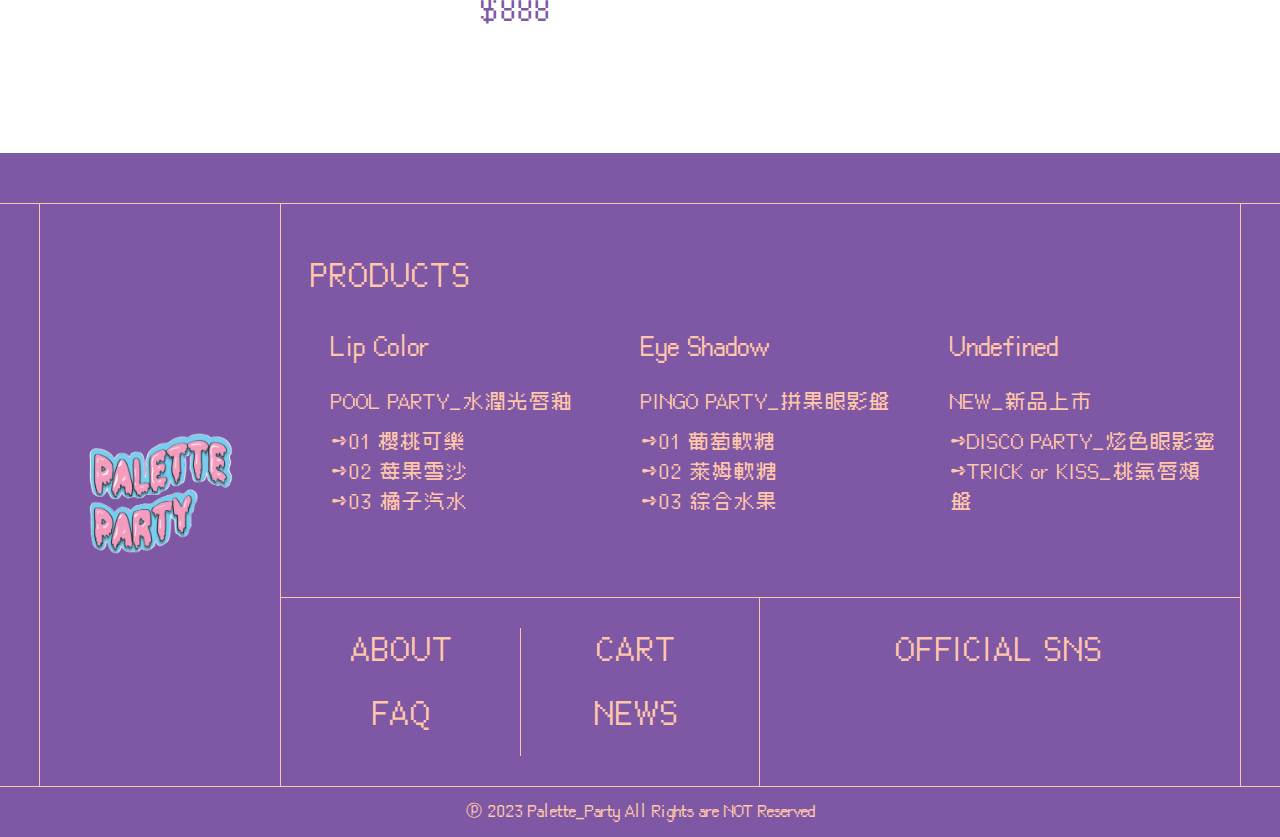
<file: product.html>
<!DOCTYPE html>
<html lang="en">

<head>
    <meta charset="UTF-8">
    <meta http-equiv="X-UA-Compatible" content="IE=edge">
    <meta name="viewport" content="width=device-width, initial-scale=1.0">
    <title>POOL PARTY_水潤光唇釉 ✢ Palette_Party ✢ Wish you a colourful life!</title>
    <link rel="stylesheet" href="CSS/login.css">
    <link rel="stylesheet" href="CSS/product.css">
    <link rel="stylesheet" href="CSS/menu.css">
    <link rel="stylesheet" href="https://cdnjs.cloudflare.com/ajax/libs/font-awesome/6.3.0/css/all.min.css"
        integrity="sha512-SzlrxWUlpfuzQ+pcUCosxcglQRNAq/DZjVsC0lE40xsADsfeQoEypE+enwcOiGjk/bSuGGKHEyjSoQ1zVisanQ=="
        crossorigin="anonymous" referrerpolicy="no-referrer" />
    <link rel="preconnect" href="https://fonts.googleapis.com">
    <link rel="preconnect" href="https://fonts.gstatic.com" crossorigin>
    <link href="https://fonts.googleapis.com/css2?family=Black+Han+Sans&display=swap" rel="stylesheet">
    <link rel="icon" href="favicon.ico" type="image/x-icon" />
    <link rel="shortcut icon" href="favicon.ico" type="image/x-icon" />
</head>

<body>
        <!---------------------天---------------------->
        <div class="cover"></div>
        <a href="news.html" class="ticker">Palette_Party ✢期間限定快閃店✢ 於7/1~7/15在SOGO百貨忠孝館登場啦♪</a>
        <header>
            <div>
                <a href="index.html"><img src="IMG/LOGO.png" alt=""></a>
                <ul>
                    <li><a href="login.html"><i class="fa-solid fa-user"></i></a></li>
                    <li><a href="cart.html"><i class="fa-solid fa-cart-shopping"></i></a></li>
                    <li><a href="#" id="menuOpen"><i class="fa-solid fa-bars"></i></a></li>
                </ul>
            </div>
        </header>
        <nav class="menu">
            <div class="logo">
                <a href="index.html"> <img src="IMG/LOGO.png" alt=""></a>
                <a href="#" id="menuClose">CLOSE</a>
                <!-- <i class="fa-solid fa-x"></i> -->
            </div>
            <div class="product_menu">
                <h3>PRODUCTS</h3>
                <ul>
                    <li>
                        <h4 class="more">Lip Color</h4>
                        <ol class="show">
                            <li>
                                <p>POOL PARTY_水潤光唇釉</p>
                            </li>
                            <li><a href="">➺01 櫻桃可樂</a></li>
                            <li><a href="">➺02 莓果雪沙</a></li>
                            <li><a href="product.html">➺03 橘子汽水</a></li>
                        </ol>
                    </li>
                    <li>
                        <h4 class="more">Eye Shadow</h4>
                        <ol class="show">
                            <li>
                                <p>PINGO PARTY_拼果眼影盤</p>
                            </li>
                            <li><a href="">➺01 葡萄軟糖</a></li>
                            <li><a href="">➺02 萊姆軟糖</a></li>
                            <li><a href="">➺03 綜合水果</a></li>
                        </ol>
                    </li>
                    <li>
                        <h4 class="more">Undefined</h4>
                        <ol class="show">
                            <li><a href="">➺DISCO PARTY_炫色眼影蜜</a></li>
                            <li><a href="">➺TRICK or KISS_桃氣唇頰盤</a></li>
                        </ol>
                    </li>
                </ul>
            </div>
            <div class="page">
                <h3><a href="index.html#concept">ABOUT</a></h3>
                <h3><a href="cart.html">CART</a></h3>
                <h3><a href="faq.html">FAQ</a></h3>
                <h3><a href="news.html">NEWS</a></h3>
            </div>
            <div class="snslist">
                <h3>OFFICIAL SNS</h3>
                <ul>
                    <li><a href="#"><i class="fa-brands fa-square-facebook"></i></a></li>
                    <li><a href="#">
                    <li><i class="fa-brands fa-instagram"></i></a></li>
                    <li><a href="#">
                    <li><i class="fa-brands fa-youtube"></i></a></li>
                </ul>
            </div>
            <div class="copyright">
                ⓟ 2023 Palette_Party All Rights are NOT Reserved
            </div>
        </nav>
    <!---------------------商品---------------------->
    <div class="prod_wrap">
        <div class="window left">
            <div class="up">
                <img src="IMG/close.jpg" alt=""  class="actbtn">
                <h1>POOL PARTY_水潤光唇釉</h1>
            </div>
            <div class="down proddp">
                <div class="big">
                    <img src="IMG/model2cut.jpg" alt="" style="width: 367px;" class="demo">
                </div>
                <div class="ctrl">
                    <span class="change_pic"><i class="fa-solid fa-backward-step "></i></span>
                    <span class="change_pic"><i class="fa-solid fa-forward-step "></i></span>
                </div>
                <div class="small">
                    <!-- <img src="IMG/lip1.jpg" alt="" style="width: 92px;" class="smallpic" onclick="currentSlide(1)">
                    <img src="IMG/lip2.jpg" alt="" style="width: 92px;" class="smallpic" onclick="currentSlide(2)"> -->
                    <img src="IMG/lip3.jpg" alt="" style="width: 92px;" class="smallpic" >
                    <img src="IMG/model1.jpg" alt="" style="width: 92px;" class="smallpic" >
                    <img src="IMG/model2cut.jpg" alt="" style="width: 92px;" class="smallpic">
                </div>
            </div>
        </div>
        <div class="right">
            <div class="window rightup">
                <div class="up">
                    <img src="IMG/close.jpg" alt=""  class="actbtn">
                    <h1>COLOR_</h1>
                </div>
                <div class="down">
                    <ul>
                        <li>
                            <svg xmlns="http://www.w3.org/2000/svg" width="119" height="91" viewBox="0 0 119 91"
                                fill="none">
                                <g filter="url(#filter0_d_525_3589)">
                                    <rect x="-0.5" y="0.5" width="78.8077" height="58.4248" rx="5.5"
                                        transform="matrix(-1 0 0 1 98.1025 11.7285)" fill="#B40209" stroke="black" />
                                    <rect width="66.0256" height="46.3877" rx="9"
                                        transform="matrix(-1 0 0 1 92.3716 18.0957)" fill="white" />
                                </g>
                                <path d="M94.3173 12.5L90.5195 0.5H63.8143L59.7 12.5H94.3173Z" fill="#B40209"
                                    stroke="black" />
                                <rect x="-0.5" y="0.5" width="78.8077" height="61.8205" rx="8.5"
                                    transform="matrix(-1 0 0 1 94.5771 8.33398)" fill="#B40209" stroke="black" />
                                <rect width="66.0256" height="49.0385" rx="9"
                                    transform="matrix(-1 0 0 1 88.8462 15.0645)" fill="white" />
                                <path
                                    d="M71.8952 19.7305H12.4054C6.64348 19.7305 2.5511 25.3421 4.31211 30.8283L15.201 64.7514C16.3299 68.2682 19.6007 70.6535 23.2943 70.6535H83.8311C89.6922 70.6535 93.7946 64.8612 91.8492 59.3323L79.9133 25.4093C78.7162 22.0069 75.502 19.7305 71.8952 19.7305Z"
                                    fill="#B40209" stroke="black" />
                                <defs>
                                    <filter id="filter0_d_525_3589" x="3.58984" y="3.8457" width="115.474"
                                        height="86.3086" filterUnits="userSpaceOnUse"
                                        color-interpolation-filters="sRGB">
                                        <feFlood flood-opacity="0" result="BackgroundImageFix" />
                                        <feColorMatrix in="SourceAlpha" type="matrix"
                                            values="0 0 0 0 0 0 0 0 0 0 0 0 0 0 0 0 0 0 127 0" result="hardAlpha" />
                                        <feOffset dx="15" dy="15" />
                                        <feGaussianBlur stdDeviation="2" />
                                        <feComposite in2="hardAlpha" operator="out" />
                                        <feColorMatrix type="matrix"
                                            values="0 0 0 0 0 0 0 0 0 0 0 0 0 0 0 0 0 0 0.44 0" />
                                        <feBlend mode="normal" in2="BackgroundImageFix"
                                            result="effect1_dropShadow_525_3589" />
                                        <feBlend mode="normal" in="SourceGraphic" in2="effect1_dropShadow_525_3589"
                                            result="shape" />
                                    </filter>
                                </defs>
                            </svg>
                            <p>01<br>櫻桃可樂</p>
                        </li>
                        <li>
                            <svg xmlns="http://www.w3.org/2000/svg" width="119" height="91" viewBox="0 0 119 91"
                                fill="none">
                                <g filter="url(#filter0_d_525_3589)">
                                    <rect x="-0.5" y="0.5" width="78.8077" height="58.4248" rx="5.5"
                                        transform="matrix(-1 0 0 1 98.1025 11.7285)" fill="#C97677" stroke="black" />
                                    <rect width="66.0256" height="46.3877" rx="9"
                                        transform="matrix(-1 0 0 1 92.3716 18.0957)" fill="white" />
                                </g>
                                <path d="M94.3173 12.5L90.5195 0.5H63.8143L59.7 12.5H94.3173Z" fill="#C97677"
                                    stroke="black" />
                                <rect x="-0.5" y="0.5" width="78.8077" height="61.8205" rx="8.5"
                                    transform="matrix(-1 0 0 1 94.5771 8.33398)" fill="#C97677" stroke="black" />
                                <rect width="66.0256" height="49.0385" rx="9"
                                    transform="matrix(-1 0 0 1 88.8462 15.0645)" fill="white" />
                                <path
                                    d="M71.8952 19.7305H12.4054C6.64348 19.7305 2.5511 25.3421 4.31211 30.8283L15.201 64.7514C16.3299 68.2682 19.6007 70.6535 23.2943 70.6535H83.8311C89.6922 70.6535 93.7946 64.8612 91.8492 59.3323L79.9133 25.4093C78.7162 22.0069 75.502 19.7305 71.8952 19.7305Z"
                                    fill="#C97677" stroke="black" />
                                <defs>
                                    <filter id="filter0_d_525_3589" x="3.58984" y="3.8457" width="115.474"
                                        height="86.3086" filterUnits="userSpaceOnUse"
                                        color-interpolation-filters="sRGB">
                                        <feFlood flood-opacity="0" result="BackgroundImageFix" />
                                        <feColorMatrix in="SourceAlpha" type="matrix"
                                            values="0 0 0 0 0 0 0 0 0 0 0 0 0 0 0 0 0 0 127 0" result="hardAlpha" />
                                        <feOffset dx="15" dy="15" />
                                        <feGaussianBlur stdDeviation="2" />
                                        <feComposite in2="hardAlpha" operator="out" />
                                        <feColorMatrix type="matrix"
                                            values="0 0 0 0 0 0 0 0 0 0 0 0 0 0 0 0 0 0 0.44 0" />
                                        <feBlend mode="normal" in2="BackgroundImageFix"
                                            result="effect1_dropShadow_525_3589" />
                                        <feBlend mode="normal" in="SourceGraphic" in2="effect1_dropShadow_525_3589"
                                            result="shape" />
                                    </filter>
                                </defs>
                            </svg>
                            <p>02<br>莓果雪沙</p>
                        </li>
                        <li>
                            <svg xmlns="http://www.w3.org/2000/svg" width="119" height="91" viewBox="0 0 119 91"
                                fill="none">
                                <g filter="url(#filter0_d_525_3589)">
                                    <rect x="-0.5" y="0.5" width="78.8077" height="58.4248" rx="5.5"
                                        transform="matrix(-1 0 0 1 98.1025 11.7285)" fill="#D98868" stroke="black" />
                                    <rect width="66.0256" height="46.3877" rx="9"
                                        transform="matrix(-1 0 0 1 92.3716 18.0957)" fill="white" />
                                </g>
                                <path d="M94.3173 12.5L90.5195 0.5H63.8143L59.7 12.5H94.3173Z" fill="#D98868"
                                    stroke="black" />
                                <rect x="-0.5" y="0.5" width="78.8077" height="61.8205" rx="8.5"
                                    transform="matrix(-1 0 0 1 94.5771 8.33398)" fill="#D98868" stroke="black" />
                                <rect width="66.0256" height="49.0385" rx="9"
                                    transform="matrix(-1 0 0 1 88.8462 15.0645)" fill="white" />
                                <path
                                    d="M71.8952 19.7305H12.4054C6.64348 19.7305 2.5511 25.3421 4.31211 30.8283L15.201 64.7514C16.3299 68.2682 19.6007 70.6535 23.2943 70.6535H83.8311C89.6922 70.6535 93.7946 64.8612 91.8492 59.3323L79.9133 25.4093C78.7162 22.0069 75.502 19.7305 71.8952 19.7305Z"
                                    fill="#D98868" stroke="black" />
                                <defs>
                                    <filter id="filter0_d_525_3589" x="3.58984" y="3.8457" width="115.474"
                                        height="86.3086" filterUnits="userSpaceOnUse"
                                        color-interpolation-filters="sRGB">
                                        <feFlood flood-opacity="0" result="BackgroundImageFix" />
                                        <feColorMatrix in="SourceAlpha" type="matrix"
                                            values="0 0 0 0 0 0 0 0 0 0 0 0 0 0 0 0 0 0 127 0" result="hardAlpha" />
                                        <feOffset dx="15" dy="15" />
                                        <feGaussianBlur stdDeviation="2" />
                                        <feComposite in2="hardAlpha" operator="out" />
                                        <feColorMatrix type="matrix"
                                            values="0 0 0 0 0 0 0 0 0 0 0 0 0 0 0 0 0 0 0.44 0" />
                                        <feBlend mode="normal" in2="BackgroundImageFix"
                                            result="effect1_dropShadow_525_3589" />
                                        <feBlend mode="normal" in="SourceGraphic" in2="effect1_dropShadow_525_3589"
                                            result="shape" />
                                    </filter>
                                </defs>
                            </svg>
                            <p>03<br>橘子汽水</p>
                        </li>
                    </ul>
                </div>
            </div>
            <div class="window rightdown">
                <div class="up">
                    <img src="IMG/close.jpg" alt=""  class="actbtn">
                </div>
                <div class="down proddp">
                    <h2 class="prod_name">POOL PARTY_水潤光唇釉</h2>
                    <h2 class="prod_color">03橘子汽水</h2>
                    <h2 class="prod_price">$666</h2>
                    <button type="submit" class="btnlink" style="border: none;">加入購物車</button>
                </div>
            </div>
        </div>
    </div>
    <div class="product window" id="">
        <div class="up">
            <img src="IMG/close.jpg" alt=""  class="actbtn">
            <h1>ABOUT PRODUCT_產品特色</h1>
        </div>
        <div class="down">
            <ul>
                <li>
                    <img src="IMG/lip3demo2.jpg" alt="" style="box-shadow: none;">
                    <img src="IMG/lip3demo.png" alt="" style="box-shadow: none; position: absolute; left: 50%; top:25%;" >
                </li>
                <li>
                    <h2>
                        <i class="fa-solid fa-droplet"></i>
                        水潤保濕
                    </h2>
                    <p>迷人的水嫩透亮粧感，綻放甜美色彩！透亮顯色、水感潤澤的保濕唇釉。塗抹中給予唇部潤澤，保護唇部不受乾裂侵害。</p>
                </li>
                <li>
                    <h2>
                        <i class="fa-solid fa-palette"></i>
                        高飽和色彩
                    </h2>
                    <p>滋潤度有感升級，輕染紅唇新粧感。超好上手彈力刷頭，嚴選最適合今年春夏輕甜色彩，單擦可微添自然紅潤，重複塗抹更亮麗顯色。</p>
                </li>
                <li>
                    <h2>
                        <i class="fa-solid fa-mug-saucer"></i>
                        持色不沾杯
                    </h2>
                    <p>採用創新漂染持色科技，打造超乎想像極輕、極保濕的濃郁飽和美唇。輕盈水潤質地可以完美修飾雙唇，唇色加倍保濕服貼滑順，輕刷貼膚不顯紋，無敵持色一整天！</p>
                </li>
                <button type="submit" class="btnlink" style="border: none;">我必須擁有這個酷東西→</button>
            </ul>
        </div>
    </div>
    <div class="follow">
        <span class="follow_words">OTHER ITEMS</span>
    </div>
    <div class="ins">
        <ul class="insp">
            <li><a href="#" target="">
                    <img src="IMG/2waycut.jpg" alt="">
                    <h2 class="prod_name">DISCO PARTY_炫色眼影蜜</h2>
                    <h2>FOUR COLORS</h2>
                    <h2 class="prod_price">$777</h2>
                </a>
            </li>
            <li><a href="#" target="">
                    <img src="IMG/cheekcut.jpg" alt="">
                    <h2 class="prod_name">TRICK or KISS_桃氣唇頰盤</h2>
                    <h2>TWO COLORS</h2>
                    <h2 class="prod_price">$888</h2>
                </a>
            </li>
            <li><a href="#" target="">
                    <img src="IMG/lip1.jpg" alt="">
                    <h2 class="prod_name">POOL PARTY_水潤光唇釉</h2>
                    <h2 class="prod_color">01櫻桃可樂</h2>
                    <h2 class="prod_price">$666</h2>
                </a>
            </li>
            <li><a href="#" target="">
                    <img src="IMG/lip2.jpg" alt="">
                    <h2 class="prod_name">POOL PARTY_水潤光唇釉</h2>
                    <h2 class="prod_color">02莓果雪沙</h2>
                    <h2 class="prod_price">$666</h2>
                </a>
            </li>
        </ul>
    </div>


    <!---------------------地---------------------->
    <footer>
        <div class="footerwrap">
            <div>
                <img src="IMG/LOGO.png" alt="">
            </div>
            <div class="prodlist">
                <h3>PRODUCTS</h3>
                <ul>
                    <li>
                        <h4>Lip Color</h4>
                        <p>POOL PARTY_水潤光唇釉</p>
                        <a href="#">➺01 櫻桃可樂</a>
                        <a href="#">➺02 莓果雪沙</a>
                        <a href="product.html">➺03 橘子汽水</a>
                    </li>
                    <li>
                        <h4>Eye Shadow</h4>
                        <p>PINGO PARTY_拼果眼影盤</p>
                        <a href="#">➺01 葡萄軟糖</a>
                        <a href="#">➺02 萊姆軟糖</a>
                        <a href="#">➺03 綜合水果</a>
                    </li>
                    <li>
                        <h4>Undefined</h4>
                        <p>NEW_新品上市</p>
                        <a href="#">➺DISCO PARTY_炫色眼影蜜</a>
                        <a href="#">➺TRICK or KISS_桃氣唇頰盤</a>
                    </li>
                </ul>
            </div>
            <div class="page">
                <h3><a href="#concept">ABOUT</a></h3>
                <h3><a href="cart.html">CART</a></h3>
                <h3><a href="faq.html">FAQ</a></h3>
                <h3><a href="news.html">NEWS</a></h3>
            </div>
            <div class="snslist">
                <h3>OFFICIAL SNS</h3>
                <ul>
                    <li><a href="#"><i class="fa-brands fa-square-facebook"></i></a></li>
                    <li><a href="https://www.instagram.com/palette._.party._.official/" target="ig">
                    <li><i class="fa-brands fa-instagram"></i></a></li>
                    <li><a href="#">
                    <li><i class="fa-brands fa-youtube"></i></a></li>
                </ul>
            </div>
        </div>
    </footer>
    <div class="copyright">
        ⓟ 2023 Palette_Party All Rights are NOT Reserved
    </div>
    <div class="footer">
        <div class="logo">
            <a href="index.html"> <img src="IMG/LOGO.png" alt=""></a>
            <!-- <i class="fa-solid fa-x"></i> -->
        </div>
        <div class="product_menu">
            <h3>PRODUCTS</h3>
            <ul>
                <li>
                    <h4 class="more">Lip Color</h4>
                    <ol class="show">
                        <li>
                            <p>POOL PARTY_水潤光唇釉</p>
                        </li>
                        <li><a href="">➺01 櫻桃可樂</a></li>
                        <li><a href="">➺02 莓果雪沙</a></li>
                        <li><a href="product.html">➺03 橘子汽水</a></li>
                    </ol>
                </li>
                <li>
                    <h4 class="more">Eye Shadow</h4>
                    <ol class="show">
                        <li>
                            <p>PINGO PARTY_拼果眼影盤</p>
                        </li>
                        <li><a href="">➺01 葡萄軟糖</a></li>
                        <li><a href="">➺02 萊姆軟糖</a></li>
                        <li><a href="">➺03 綜合水果</a></li>
                    </ol>
                </li>
                <li>
                    <h4 class="more">Undefined</h4>
                    <ol class="show">
                        <li><a href="">➺DISCO PARTY_炫色眼影蜜</a></li>
                        <li><a href="">➺TRICK or KISS_桃氣唇頰盤</a></li>
                    </ol>
                </li>
            </ul>
        </div>
        <div class="page">
            <h3><a href="index.html#concept">ABOUT</a></h3>
            <h3><a href="cart.html">CART</a></h3>
            <h3><a href="faq.html">FAQ</a></h3>
            <h3><a href="news.html">NEWS</a></h3>
        </div>
        <div class="snslist">
            <h3>OFFICIAL SNS</h3>
            <ul>
                <li><a href="#"><i class="fa-brands fa-square-facebook"></i></a></li>
                <li><a href="#">
                <li><i class="fa-brands fa-instagram"></i></a></li>
                <li><a href="#">
                <li><i class="fa-brands fa-youtube"></i></a></li>
            </ul>
        </div>
        <div class="copyrightnew">
            ⓟ 2023 Palette_Party All Rights are NOT Reserved
        </div>

    </div>
    <script src="https://code.jquery.com/jquery-3.6.0.min.js"></script>
    <script src="js/global.js"></script>
    <script src="js/product.js"></script>


</body>

</html>
</file>
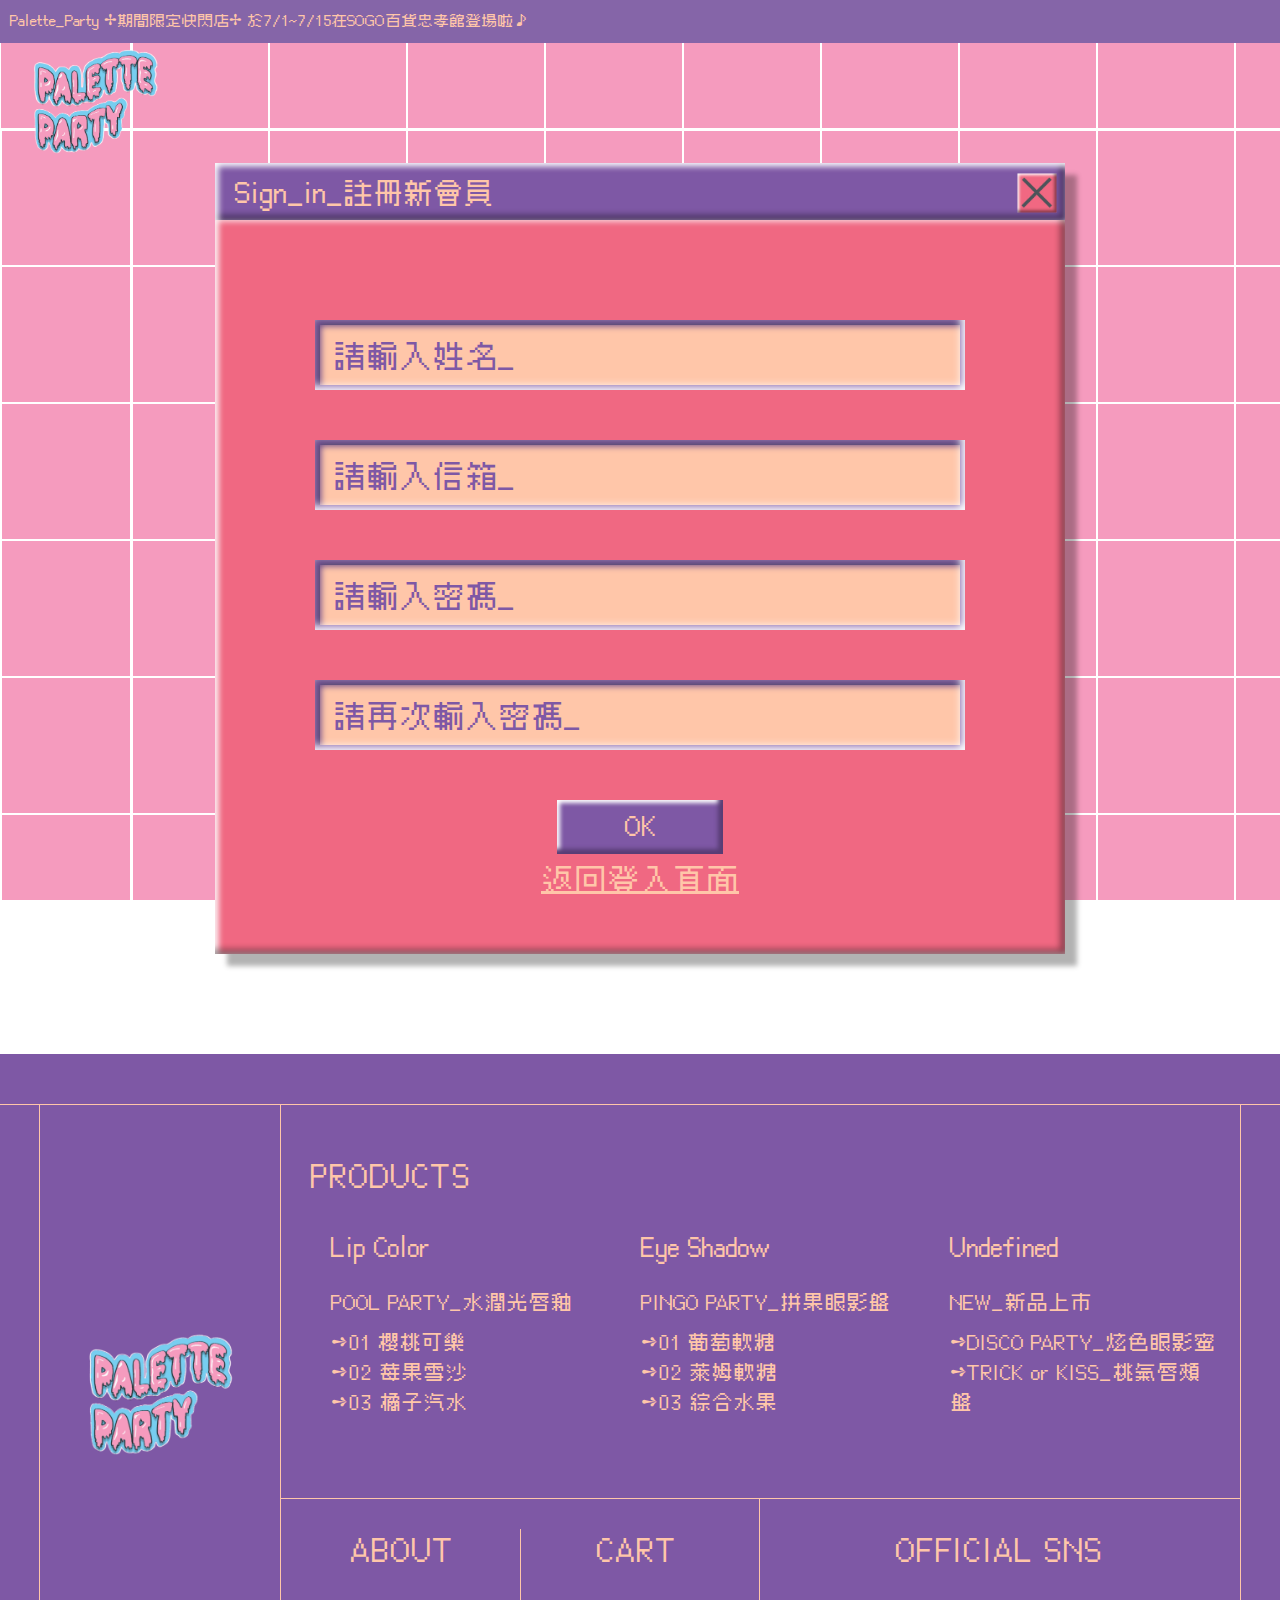
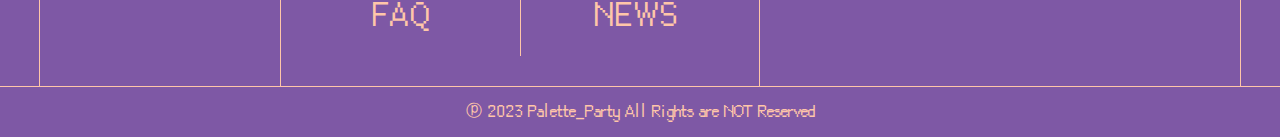
<file: signin.html>
<!DOCTYPE html>
<html lang="en">

<head>
    <meta charset="UTF-8">
    <meta http-equiv="X-UA-Compatible" content="IE=edge">
    <meta name="viewport" content="width=device-width, initial-scale=1.0">
    <title>註冊新會員 ✢ Palette_Party ✢ Wish you a colourful life!</title>
    <link rel="stylesheet" href="CSS/login.css">
    <link rel="stylesheet" href="CSS/menu.css">
    <link rel="stylesheet" href="https://cdnjs.cloudflare.com/ajax/libs/font-awesome/6.3.0/css/all.min.css"
        integrity="sha512-SzlrxWUlpfuzQ+pcUCosxcglQRNAq/DZjVsC0lE40xsADsfeQoEypE+enwcOiGjk/bSuGGKHEyjSoQ1zVisanQ=="
        crossorigin="anonymous" referrerpolicy="no-referrer" />
    <link rel="preconnect" href="https://fonts.googleapis.com">
    <link rel="preconnect" href="https://fonts.gstatic.com" crossorigin>
    <link href="https://fonts.googleapis.com/css2?family=Black+Han+Sans&display=swap" rel="stylesheet">
    <link rel="icon" href="favicon.ico" type="image/x-icon" />
    <link rel="shortcut icon" href="favicon.ico" type="image/x-icon" />

</head>

<body>
        <!---------------------天---------------------->
        <div class="cover"></div>
        <a href="news.html" class="ticker">Palette_Party ✢期間限定快閃店✢ 於7/1~7/15在SOGO百貨忠孝館登場啦♪</a>
        <header>
            <div>
                <a href="index.html"><img src="IMG/LOGO.png" alt=""></a>
                <ul>
                    <li><a href="login.html"><i class="fa-solid fa-user"></i></a></li>
                    <li><a href="cart.html"><i class="fa-solid fa-cart-shopping"></i></a></li>
                    <li><a href="#" id="menuOpen"><i class="fa-solid fa-bars"></i></a></li>
                </ul>
            </div>
        </header>
        <nav class="menu">
            <div class="logo">
                <a href="index.html"> <img src="IMG/LOGO.png" alt=""></a>
                <a href="#" id="menuClose">CLOSE</a>
                <!-- <i class="fa-solid fa-x"></i> -->
            </div>
            <div class="product_menu">
                <h3>PRODUCTS</h3>
                <ul>
                    <li>
                        <h4 class="more">Lip Color</h4>
                        <ol class="show">
                            <li>
                                <p>POOL PARTY_水潤光唇釉</p>
                            </li>
                            <li><a href="">➺01 櫻桃可樂</a></li>
                            <li><a href="">➺02 莓果雪沙</a></li>
                            <li><a href="product.html">➺03 橘子汽水</a></li>
                        </ol>
                    </li>
                    <li>
                        <h4 class="more">Eye Shadow</h4>
                        <ol class="show">
                            <li>
                                <p>PINGO PARTY_拼果眼影盤</p>
                            </li>
                            <li><a href="">➺01 葡萄軟糖</a></li>
                            <li><a href="">➺02 萊姆軟糖</a></li>
                            <li><a href="">➺03 綜合水果</a></li>
                        </ol>
                    </li>
                    <li>
                        <h4 class="more">Undefined</h4>
                        <ol class="show">
                            <li><a href="">➺DISCO PARTY_炫色眼影蜜</a></li>
                            <li><a href="">➺TRICK or KISS_桃氣唇頰盤</a></li>
                        </ol>
                    </li>
                </ul>
            </div>
            <div class="page">
                <h3><a href="index.html#concept">ABOUT</a></h3>
                <h3><a href="cart.html">CART</a></h3>
                <h3><a href="faq.html">FAQ</a></h3>
                <h3><a href="news.html">NEWS</a></h3>
            </div>
            <div class="snslist">
                <h3>OFFICIAL SNS</h3>
                <ul>
                    <li><a href="#"><i class="fa-brands fa-square-facebook"></i></a></li>
                    <li><a href="#">
                    <li><i class="fa-brands fa-instagram"></i></a></li>
                    <li><a href="#">
                    <li><i class="fa-brands fa-youtube"></i></a></li>
                </ul>
            </div>
            <div class="copyright">
                ⓟ 2023 Palette_Party All Rights are NOT Reserved
            </div>
        </nav>
    <!---------------------註冊---------------------->
    <div class="window signin">
        <div class="up">
            <img src="IMG/close.jpg" alt=""  class="actbtn">
            <h1>Sign_in_註冊新會員</h1>
        </div>
        <div class="down">
            <form action="#" id="signin">
                <input type="text" class="keyin" placeholder="請輸入姓名_" />
                <input type="email" class="keyin" placeholder="請輸入信箱_" />
                <input type="password" class="keyin" placeholder="請輸入密碼_" />
                <input type="password" class="keyin" placeholder="請再次輸入密碼_" />
                <button type="submit" class="btnlink">OK</button>
            </form>
            <a href="login.html">返回登入頁面</a>
        </div>
    </div>
    <!---------------------地---------------------->
    <footer>
        <div class="footerwrap">
            <div>
                <img src="IMG/LOGO.png" alt="">
            </div>
            <div class="prodlist">
                <h3>PRODUCTS</h3>
                <ul>
                    <li>
                        <h4>Lip Color</h4>
                        <p>POOL PARTY_水潤光唇釉</p>
                        <a href="#">➺01 櫻桃可樂</a>
                        <a href="#">➺02 莓果雪沙</a>
                        <a href="product.html">➺03 橘子汽水</a>
                    </li>
                    <li>
                        <h4>Eye Shadow</h4>
                        <p>PINGO PARTY_拼果眼影盤</p>
                        <a href="#">➺01 葡萄軟糖</a>
                        <a href="#">➺02 萊姆軟糖</a>
                        <a href="#">➺03 綜合水果</a>
                    </li>
                    <li>
                        <h4>Undefined</h4>
                        <p>NEW_新品上市</p>
                        <a href="#">➺DISCO PARTY_炫色眼影蜜</a>
                        <a href="#">➺TRICK or KISS_桃氣唇頰盤</a>
                    </li>
                </ul>
            </div>
            <div class="page">
                <h3><a href="#concept">ABOUT</a></h3>
                <h3><a href="cart.html">CART</a></h3>
                <h3><a href="faq.html">FAQ</a></h3>
                <h3><a href="news.html">NEWS</a></h3>
            </div>
            <div class="snslist">
                <h3>OFFICIAL SNS</h3>
                <ul>
                    <li><a href="#"><i class="fa-brands fa-square-facebook"></i></a></li>
                    <li><a href="https://www.instagram.com/palette._.party._.official/" target="ig">
                    <li><i class="fa-brands fa-instagram"></i></a></li>
                    <li><a href="#">
                    <li><i class="fa-brands fa-youtube"></i></a></li>
                </ul>
            </div>
        </div>
    </footer>
    <div class="copyright">
        ⓟ 2023 Palette_Party All Rights are NOT Reserved
    </div>
    <div class="footer">
        <div class="logo">
            <a href="index.html"> <img src="IMG/LOGO.png" alt=""></a>
            <!-- <i class="fa-solid fa-x"></i> -->
        </div>
        <div class="product_menu">
            <h3>PRODUCTS</h3>
            <ul>
                <li>
                    <h4 class="more">Lip Color</h4>
                    <ol class="show">
                        <li>
                            <p>POOL PARTY_水潤光唇釉</p>
                        </li>
                        <li><a href="">➺01 櫻桃可樂</a></li>
                        <li><a href="">➺02 莓果雪沙</a></li>
                        <li><a href="product.html">➺03 橘子汽水</a></li>
                    </ol>
                </li>
                <li>
                    <h4 class="more">Eye Shadow</h4>
                    <ol class="show">
                        <li>
                            <p>PINGO PARTY_拼果眼影盤</p>
                        </li>
                        <li><a href="">➺01 葡萄軟糖</a></li>
                        <li><a href="">➺02 萊姆軟糖</a></li>
                        <li><a href="">➺03 綜合水果</a></li>
                    </ol>
                </li>
                <li>
                    <h4 class="more">Undefined</h4>
                    <ol class="show">
                        <li><a href="">➺DISCO PARTY_炫色眼影蜜</a></li>
                        <li><a href="">➺TRICK or KISS_桃氣唇頰盤</a></li>
                    </ol>
                </li>
            </ul>
        </div>
        <div class="page">
            <h3><a href="index.html#concept">ABOUT</a></h3>
            <h3><a href="cart.html">CART</a></h3>
            <h3><a href="faq.html">FAQ</a></h3>
            <h3><a href="news.html">NEWS</a></h3>
        </div>
        <div class="snslist">
            <h3>OFFICIAL SNS</h3>
            <ul>
                <li><a href="#"><i class="fa-brands fa-square-facebook"></i></a></li>
                <li><a href="#">
                <li><i class="fa-brands fa-instagram"></i></a></li>
                <li><a href="#">
                <li><i class="fa-brands fa-youtube"></i></a></li>
            </ul>
        </div>
        <div class="copyrightnew">
            ⓟ 2023 Palette_Party All Rights are NOT Reserved
        </div>

    </div>
    <script src="https://code.jquery.com/jquery-3.6.0.min.js"></script>
    <script src="js/global.js"></script>

</body>

</html>
</file>
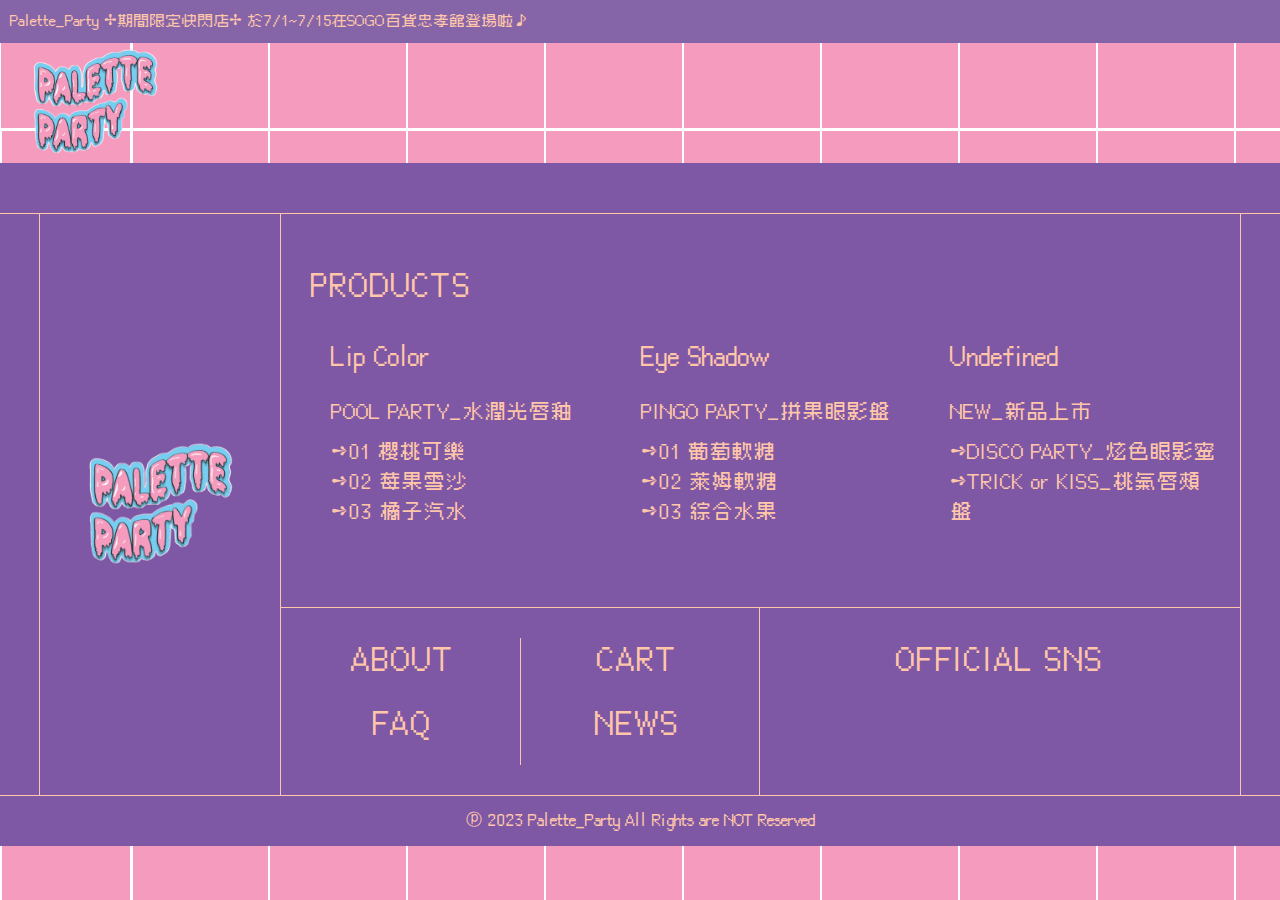
<file: 天地.html>
<!DOCTYPE html>
<html lang="en">

<head>
    <meta charset="UTF-8">
    <meta http-equiv="X-UA-Compatible" content="IE=edge">
    <meta name="viewport" content="width=device-width, initial-scale=1.0">
    <title>✢ Palette_Party ✢ Wish you a colourful life!</title>
    <link rel="stylesheet" href="CSS/index.css">
    <link rel="stylesheet" href="https://cdnjs.cloudflare.com/ajax/libs/font-awesome/6.3.0/css/all.min.css"
        integrity="sha512-SzlrxWUlpfuzQ+pcUCosxcglQRNAq/DZjVsC0lE40xsADsfeQoEypE+enwcOiGjk/bSuGGKHEyjSoQ1zVisanQ=="
        crossorigin="anonymous" referrerpolicy="no-referrer" />
    <link rel="preconnect" href="https://fonts.googleapis.com">
    <link rel="preconnect" href="https://fonts.gstatic.com" crossorigin>
    <link href="https://fonts.googleapis.com/css2?family=Black+Han+Sans&display=swap" rel="stylesheet">
        
</head>

<body>
<!---------------------天----------------------> 
    <a href="news.html" class="ticker">Palette_Party ✢期間限定快閃店✢ 於7/1~7/15在SOGO百貨忠孝館登場啦♪</a>
    <header>
        <div>
            <a href="index.html"><img src="IMG/LOGO.png" alt=""></a>
            <ul>
                <li><a href="login.html"><i class="fa-solid fa-user"></i></a></li>
                <li><a href="cart.html"><i class="fa-solid fa-cart-shopping"></i></a></li>
                <li><a href="#"><i class="fa-solid fa-bars"></i></a></li>
            </ul>
        </div>
    </header>
<!---------------------地----------------------> 
    <footer>
        <div class="footerwrap">
            <div>
                <img src="IMG/LOGO.png" alt="">
            </div>
            <div class="prodlist">
                <h3>PRODUCTS</h3>
                <ul>
                    <li>
                        <h4>Lip Color</h4>
                        <p>POOL PARTY_水潤光唇釉</p>
                        <a href="#">➺01 櫻桃可樂</a>
                        <a href="#">➺02 莓果雪沙</a>                             
                        <a href="#">➺03 橘子汽水</a>
                    </li>
                    <li>
                        <h4>Eye Shadow</h4>
                        <p>PINGO PARTY_拼果眼影盤</p>
                        <a href="#">➺01 葡萄軟糖</a>
                        <a href="#">➺02 萊姆軟糖</a>                             
                        <a href="#">➺03 綜合水果</a>
                    </li>
                    <li>
                        <h4>Undefined</h4>
                        <p>NEW_新品上市</p>
                        <a href="#">➺DISCO PARTY_炫色眼影蜜</a>
                        <a href="#">➺TRICK or KISS_桃氣唇頰盤</a>                             
                    </li>
                </ul>
            </div>
            <div class="page">
                <h3><a href="index.html#concept">ABOUT</a></h3>
                <h3><a href="">CART</a></h3>
                <h3><a href="">FAQ</a></h3>
                <h3><a href="news.html">NEWS</a></h3>        
            </div>
            <div class="snslist">
                <h3>OFFICIAL SNS</h3>
                <ul>
                    <li><a href="#"><i class="fa-brands fa-square-facebook"></i></a></li>
                    <li><a href="#"><li><i class="fa-brands fa-instagram"></i></a></li>
                    <li><a href="#"><li><i class="fa-brands fa-youtube"></i></a></li>
                </ul>
            </div>
        </div>
    </footer>
    <div class="copyright">
        ⓟ 2023 Palette_Party All Rights are NOT Reserved
    </div>

</body>

</html>
</file>
<file: CSS/login.css>
@import url(reset.css);
@import url(global.css);

/* ----------------------登入-------------------- */

.window{
    width: 850px;
    font-size: 30px;
    margin: 0 auto 100px;
    position: relative;
}

.up img {
    width: 40px;
}

.window .down{
    color: #FFC6A9;
    padding: 100px;
    padding-bottom: 50px;
    text-align: center;
}

.window .down a{
    color: #FFC6A9;
    text-decoration: underline;
}

form{
    width: 100%;
    box-sizing: border-box;
}

.keyin{
    font-size: 30px;
    margin-bottom: 50px;
    padding: 18px;
    width: 100%;
    box-sizing: border-box;
    color: #7E58A5;
    background-color: #FFC6A9;
    border: none;
    box-shadow: -4px -4px 8px rgb(255, 255, 255) inset,inset 6px 6px 6px #6b4a8c,inset -5px -5px 0px #7E58A5,#4D545A 5px 5px 0px inset;
}

.keyin::placeholder{
    color: #7E58A5;
    font-family: cubic11;
}

.keyin:focus{
    outline: none;
    box-shadow: inset 7px 9px 6px #D93970,inset -7px -7px 0px #D93970,#4D545A 7px 7px 2px inset,-8px -8px 4px rgb(255, 255, 255) inset;
}

button{
    /* border: none; */
    font-family: cubic11;
}

#login button{
    position: relative;
    border: none; 
    margin-bottom: 5px;
    left: 10%;
}


#remember{
    width: 20px;
    height: 20px;
    margin-right: 5px;
    vertical-align: middle;
}

#login label{
    font-size: 25px;
    float: right;
    cursor: pointer;
    user-select: none;
    position: relative;
    top: 10px;
    right: 10px;
}

/* ----------------------忘記密碼-------------------- */

.forgetPassWord button{
    border: none; 
    text-align: center;
    margin: 0;
    margin-bottom: 5px;
}

.forgetPassWord h2{
    margin-bottom: 40px;
}

/* ----------------------註冊-------------------- */

.signin button{
    text-align: center;
    margin: 0;
    margin-bottom: 5px;
    border: none; 
}

/* ----------------------診斷-------------------- */

#diag button{
    margin: 0 auto;
    display: block;
    margin-top: 30px;
    margin-bottom: 5px;
    border: none; 
}

#diag label{
    font-size: 2rem;
    padding: 10px;
    cursor: pointer;
    /* background-color: #F59BBE; */

}

#diag label::before{
    content: "";
    display: inline-block;
    width: 12px;
    height: 12px;
    background-color: #FFC6A9;
    margin-right: 10px;
}

#diag {
    text-align: left;
}

#diag h2{
    margin-bottom: 20px;
}

.diag .down{
    padding-top: 50px;
}

#diag input{
    display: none;
}


input[type=radio]+span {
    display: inline-block;
    margin-bottom: 10px;
    padding-right: 15px;
    user-select: none;
    transition: all .1s ease;
}

input[type=radio]:checked+span {
    /* color:#7E58A5; */
    /* border-bottom: #7E58A5 2px dashed; */ 
    background-color: #7e58a5b6;
}

input[type=radio]+span::before {
    content: '\2714';
    display: inline-block;
    vertical-align: middle;
    color: #7e58a5df;
    font-size: 1.6em;
    opacity: 0;
    transition: all .2s ease;
    position: relative;
    left: -33px;
}

input[type="radio"]:checked+span::before {
    opacity: 1;
}

/* ---------------------414--------------------- */

@media screen and (max-width:414px) {
    .window{
        width: 95%;
        margin-bottom: 50px;
    }
    .keyin{
        font-size: 2.5rem;
        margin-bottom: 20px;
        padding: 15px;
        width: 100%;
        box-sizing: border-box;
        color: #7E58A5;
        background-color: #FFC6A9;
        border: none;
        box-shadow: -4px -4px 8px rgb(255, 255, 255) inset,inset 6px 6px 6px #6b4a8c,inset -5px -5px 0px #7E58A5,#4D545A 5px 5px 0px inset;
    }
    .window .down{
        color: #FFC6A9;
        padding: 30px;
        padding-bottom: 40px;
        text-align: center;
    }
    #login label{
        display: block;
        float: none;
        margin-bottom: 20px;
    }
    #login button{
        position: static;
    }
    
    .login h1 , .forgetPassWord h1 ,.signin h1{
        font-size: 2rem;
    }
    .forgetPassWord h2 {
        font-size: 1.6rem;
        margin-bottom: 20px;
    }
    
}
</file>
<file: CSS/cart.css>
@import url(reset.css);
@import url(global.css);

.cart {
    width: 1200px;
}

.cart .down {
    padding: 40px;
    font-size: 20px;
}

.itemcard {
    width: 90%;
    display: flex;
    justify-content: space-between;
    align-items: center;
    text-align: left;
    margin: 0 auto;
    margin-bottom: 30px;
    padding: 25px;
    border-bottom: 2px dashed #F59BBE;
}

.itemcard img {
    width: 9%;
    border-radius: 10px;
    cursor: pointer;
    box-shadow: 6px 6px 6px rgba(0, 0, 0, 0.2);
    flex-grow: 1;
}

.itemcard img:hover {
    transform: scale(1.05);
}

.itemcard img:hover+.name {
    text-decoration: underline;
}

.cart .name {
    color: #fff;
    text-align: left;
    padding-left: 40px;
    cursor: pointer;
    flex-grow: 5;

}

.cart .name:hover {
    text-decoration: underline;
}

.cart .price {
    color: #7E58A5;
    flex-grow: 5;
}

.cart .price::before,
.cart .itemcard .amount::before {
    content: "$"
}

.cart .amount {
    flex-grow: 5;
    text-align: right;
}


.cart .count {
    vertical-align: text-bottom;
    flex-grow: 7;
    font-size: 25px;
}

.cart .count button {
    background-color: #F59BBE;
    color: #F06882;
    border-color: #fbc7db;
    border-radius: 100%;
    cursor: pointer;
    /* margin: 0;
    padding: 0; */
    width: 30px;
    height: 30px;
    font-size: 20px;
    vertical-align: middle;
}

.cart .operate button {
    color: #F59BBE;
    background-color: #ffffff00;
    border: none;
    border-radius: 100%;
    cursor: pointer;
    height: 30px;
    width: 30px;
}

.cart .operate {
    flex-grow: 1;
    text-align: center;
    display: inline-block;
}

.cart .operate i {
    font-size: 15px;
}

.cart button:active {}

.item_header {
    width: 90%;
    margin: 0 auto;
    display: flex;
    padding: 25px;
    border-bottom: 2px dashed #F59BBE;
}

.item_header .name,
.item_header .price,
.item_header .count,
.item_header .amount {
    font-size: 20px;
    color: #FFC6A9;
    padding-left: 0;
}

.item_header .pic {
    flex-grow: 12;
    width: 9%;
}

.item_header .price {
    text-align: right;
}

.item_header .count {
    flex-grow: 0;
    text-align: right;
}

.cart .pay h1 {
    display: inline-block;
    float: right;
    font-size: 30px;
    margin-right: 35px;
    margin-top: 30px;
}

.cart .pay h2 {
    text-align: right;
    clear: both;
    font-size: 20px;
    margin-right: 35px;
}

.pay button {
    border: none;
    display: block;
    margin: 0 auto;
    margin-bottom: 5px;
}

/* ---------------------414--------------------- */

@media screen and (max-width:414px) {
    .cart {
        width: 95%;
    }
    .cart .down{
        padding: 20px;
    }

    .itemcard {
        flex-direction: column;
        margin: 0;
        position: relative;
        left: -4.05%;
    }
    .cart .name {
        padding: 0;
    }
    .item_header{
        display: none;
    }
    .itemcard .count{
        position: relative;
        left: -6%;
    }
    .itemcard .prodpic{
        width: 50%;
        margin-bottom: 20px;
    }
    .cart .pay h1 {
        display: inline-block;
        font-size: 30px;
        margin-right: 0px;
        margin-top: 25px;
        position: relative;
        left: -25%;
    }
    .cart .pay h2 {
        text-align: center;
        clear: both;
        font-size: 20px;
        margin-right: 0;
        margin-bottom: 5px;
    }
    
}
</file>
<file: CSS/menu.css>
@import url(reset.css);
@import url(global.css);

/* *{
    box-sizing: border-box;
} */

/* body{
    overflow: hidden;
} */

/*樣式*/
.menu{
    width: 380px;
    height: 100vh;
    box-sizing: border-box;
    color: #FFC6A9;
    background-color: #7E58A5;
    float: right;
    position: fixed;
    top: 0;
    right: -400px;
    z-index: 999;
    display: flex;
    flex-direction: column;
    align-items: center;
    padding: 20px;
    overflow-y: scroll;
    overflow-x: hidden;
    transition: .3s;
}


.menu a{
    color: #FFC6A9;
    text-decoration: none;
    display: inline-block;
    padding-bottom: 5px;
}

.menu h3{
    font-size: 20px;
    padding-bottom: 20px;
}

.menu h4::before{
    content: "✢";
    transition: .6s;
    display:inline-block;
    margin-right: 10px;
}


.menu h4{
    font-size: 18px;
    padding: 10px 0;
    cursor: pointer;
}

.menu .logo img{
    width: 150px;
    display: block;
    margin: auto;
    margin-bottom: 20px;
} 

.menu .logo{
    display: flex;
    align-items:flex-start;
    justify-content: center;
    font-size: 1.5rem;
    width: 90%;
}

.menu .logo a:last-child{
    position: absolute;
    top: 0;
    right: 0;
    margin-right: 10px;
    margin-top: 5px;
}


.menu p{
    font-size: 16px;
    padding-bottom: 10px;
}


.menu .product_menu ul > li{
    padding-bottom: 15px;
}


/* .menu .prodlist ul{
    flex-direction: column;
}

.menu .prodlist ul li{
    margin-bottom: 30px;
} */

.menu .product_menu ,.menu .page, .menu .snslist, .menu .copyright{
    /* background-color: #fff; */
    width: 100%;
    padding-left: 20px;
}

.menu .product_menu{
    border-bottom: #FFC6A9 1px solid;
    border-top: #FFC6A9 1px solid;
    padding-top: 15px;
    box-sizing: border-box;
}

.menu .page{
    display: flex;
    justify-content: space-evenly;
    align-items: center;
    padding: 0px;
}

.menu .page h3{
    padding-bottom: 0;
}

.menu .page a{
    padding:15px 0;
    margin-bottom: 0;
    vertical-align: middle;
}



.menu .snslist{
    text-align: center;
    padding-top: 15px;
    padding-left: 0;
    border-bottom: #FFC6A9 1px solid;
    border-top: #FFC6A9 1px solid;


}

.menu .snslist ul{
    display: flex;
    justify-content:space-evenly;
    font-size: 25px;
    padding: 10px;
    box-sizing: border-box;
}
.menu .snslist ul li {
    box-sizing: border-box;
}

.menu .snslist ul li a{
    padding: 15px;
}

.menu .snslist h3{
    padding-bottom: 0;
}

.menu .copyright{
    padding-top: 15px;
    font-size: 12px;
    text-align: center;
}
.menu .product_menu ol{
    display: none;
}

/* js */

.-menuDisplay{
    right: 0;
}

.cover{
    width: 100vw ;
    height: 100vh;
    position: fixed;
    background-color: rgba(0, 0, 0, 0.623);
    z-index: 998;
    display: none;
}

.more.active::before{
    transform: rotate(135deg);
}

.more.active .show{
    display: block;
}

.show li a{
    padding: 5px 0;
    font-size: 14px;
}
</file>
<file: CSS/global.css>
@import url(reset.css);

@font-face {
    font-family: cubic11;
    src: url(../fonts/fonts/web/Cubic_11_1.010_R.woff);
}

html {
    font-size: 10px;
    cursor: url('../IMG/cur/heartpink.cur'), auto;
}

body {
    background-image: url(../IMG/bg.jpg);
    background-attachment: fixed;
    line-height: 1.5;
    font-family: cubic11;
}

::selection {
    background: #77CEF0;
    color: #fff;
}

/* ::-webkit-scrollbar{
    background-color: #F06882;
} */

/* ::-webkit-scrollbar-thumb{
    background-color: #FFC6A9;
} */
/*
::-webkit-scrollbar-button{
    background-color: #FFC6A9;
    color: #F06882;
} */

h1 {
    color: #FFC6A9;
    font-size: 2.8rem;
    margin-left: 15px;
    margin-top: 5px;
}

h2 {
    font-size: 3rem;
    color: #7E58A5;
}

.btnlink {
    background-color: #7E58A5;
    font-size: 2.5rem;
    text-decoration: none;
    display: inline-block;
    width: 166px;
    height: 54px;
    line-height: 54px;
    color: #FFC6A9;
    box-shadow: #583D74 -5px -5px 4px inset, 3px 3px 4px white inset;
}

.btnlink:active {
    box-shadow: #583D74 6px 5px 4px inset, -3px -2px 7px white inset;

}

.window {
    box-shadow: 12px 12px 5px rgba(0, 0, 0, 0.3);
    transition: opacity .5s, transform .5s;
    user-select: none;
}

.window.-close{
    transform: scale(40%); pointer-events: none; opacity:0;
}

.actbtn {
    cursor: default;
}

.up {
    background-color: #7E58A5;
    padding: 5px;
    display: flex;
    flex-direction: row-reverse;
    justify-content: space-between;
    align-items: center;
    box-shadow: inset 3px 3px 6px white, inset 3px 3px 6px rgba(255, 255, 255, 0.194), inset -5px -5px 6px rgba(0, 0, 0, 0.4);
}

.up img {
    height: 80%;
    margin-top: 3px;
    margin-right: 3px;
}

.down {
    background-color: #F06882;
    box-shadow: inset 3px 3px 6px rgba(255, 255, 255, 0.194), inset -5px -5px 6px rgba(0, 0, 0, 0.4), inset 3px 0 6px white;
}

a {
    text-decoration: none;
    /* cursor: url('../IMG/cur/Hearthand.cur'),auto; */
}

/* -------------------天-------------------- */
.ticker {
    display: block;
    background-color: #7E58A5;
    padding: 10px;
    color: #FFC6A9;
    text-decoration: none;
    font-size: 1.5rem;
}

.ticker:hover {
    background-color: rgb(133, 101, 168);
}

header {
    /* background-color: #f59bbedd; */
    max-width: 1920px;
    margin: 0 auto;
    position: sticky;
    pointer-events: none;
    top: 0;
    z-index: 99;

}

header div {
    /* width: 1200px; */
    margin: 0 auto;
    padding-left: 30px;
    padding-right: 30px;
    display: flex;
    /* background-color: #fff; */
    justify-content: space-between;
}

header a img {
    /* width: 100%; */
    width: 130px;
}

header a {
    /* background-color:  #fff; */
    /* width: 10%; */
    pointer-events: auto;
}

header>div>ul {
    display: flex;
    align-items: center;
}

header>div>ul>li i {
    font-size: 2.6rem;
    color: #7E58A5;
    padding: 20px 0;
    letter-spacing: 25px;
}

header>div>ul>li i:hover {
    transform: scale(1.05);
    color: #6e4c91;
}


/* -------------------地-------------------- */

footer {
    background-color: #7E58A5;
    border-bottom: #FFC6A9 1px solid;
}

footer::before {
    content: "";
    padding: 25px;
    background-color: #7E58A5;
    display: block;
    border-bottom: #FFC6A9 1px solid;

}

.footerwrap {
    background-color: #7E58A5;
    border-left: #FFC6A9 1px solid;
    border-right: #FFC6A9 1px solid;
    display: grid;
    justify-items: center;
    grid-template-columns: 1fr 1fr 1fr 1fr 1fr;
    grid-template-rows: 1fr 1fr .1fr 1fr;
    margin: 0 auto;
    width: 1200px;
}

.footerwrap h3 {
    font-size: 3rem;
    color: #FFC6A9;
    margin-bottom: 30px;
    letter-spacing: 1px;
}

.footerwrap p,
.footerwrap a {
    font-size: 2rem;
    color: #FFC6A9;
}

.copyright {
    font-size: 1.6rem;
    color: #FFC6A9;
    text-align: center;
    background-color: #7E58A5;
    padding: 13px;
}

.footerwrap div:first-child {
    grid-column: 1/2;
    grid-row: 1/5;
    width: 240px;
    text-align: center;
    align-self: center;
}

.footerwrap div:first-child img {
    width: 150px;
}

.footerwrap .prodlist {
    grid-column: 2/6;
    grid-row: 1/4;
    width: 960px;
    box-sizing: border-box;
    border-bottom: #FFC6A9 1px solid;
    border-left: #FFC6A9 1px solid;
    padding-top: 50px;
    padding-left: 30px;

}

.footerwrap .prodlist h4 {
    font-size: 2.5rem;
    color: #FFC6A9;
    margin-bottom: 20px;
}

.footerwrap .prodlist a {
    display: block;
}

.footerwrap .prodlist p {
    margin-bottom: 10px;
}

.footerwrap .prodlist li {
    width: 270px;
    margin: 0 20px;
}

.footerwrap .prodlist ul {
    display: flex;
    justify-content: space-around;
}

.footerwrap .page {
    grid-column: 2/4;
    grid-row: 4/5;
    display: flex;
    justify-content: center;
    font-size: 3rem;
    width: 480px;
    box-sizing: border-box;
    flex-wrap: wrap;
    border-left: #FFC6A9 1px solid;
    border-right: #FFC6A9 1px solid;
    padding: 30px 0;
}

.footerwrap .page h3 {
    margin: 0;
}

.footerwrap .page h3:nth-child(even) {
    border-left: #ffc6a9 1px solid;
}

.footerwrap .page h3 a {
    font-size: 3rem;
    display: block;
    width: 234px;
    color: #FFC6A9;
    text-align: center;
}

.footerwrap .snslist {
    grid-column: 4/6;
    grid-row: 4/5;
    width: 480px;
    text-align: center;
    padding: 30px 0;
}

.footerwrap .snslist ul {
    display: flex;
    justify-content: center;
}

.footerwrap .snslist ul li a i {
    font-size: 3.5rem;
    padding: 0 15px;
}

.footer {
    display: none;
}

/* ---------------------414--------------------- */

@media screen and (max-width:414px) {

    h1 {
        font-size: 2rem;
    }

    h2 {
        font-size: 2rem;
    }

    header {
        background-color: #f59bbedd;

    }

    .footerwrap,
    footer+.copyright,
    footer::before {
        display: none;
    }

    .footer {
        display: block;
    }

    @import url(reset.css);
    @import url(global.css);

    /* *{
    box-sizing: border-box;
} */

    /* body{
    overflow: hidden;
} */

    .footer {
        width: 100%;
        box-sizing: border-box;
        color: #FFC6A9;
        background-color: #7E58A5;
        display: flex;
        flex-direction: column;
        align-items: center;
        padding: 20px;
    }


    .footer a {
        color: #FFC6A9;
        text-decoration: none;
        display: inline-block;
        padding-bottom: 5px;
    }

    .footer h3 {
        font-size: 20px;
        padding-bottom: 20px;
    }

    .footer h4::before {
        content: "✢";
        transition: .6s;
        display: inline-block;
        margin-right: 10px;
    }


    .footer h4 {
        font-size: 18px;
        padding: 10px 0;
        cursor: pointer;
    }

    .footer .logo img {
        width: 150px;
        display: block;
        margin: auto;
        margin-bottom: 20px;
    }

    .footer .logo {
        display: flex;
        align-items: flex-start;
        justify-content: center;
        font-size: 1.5rem;
        width: 90%;
    }

    /* .footer .logo a:last-child{
    position: absolute;
    top: 0;
    right: 0;
    margin-right: 10px;
    margin-top: 5px;
} */


    .footer p {
        font-size: 16px;
        padding-bottom: 10px;
    }


    .footer .product_menu ul>li {
        padding-bottom: 15px;
    }


    /* .footer .prodlist ul{
    flex-direction: column;
}

.footer .prodlist ul li{
    margin-bottom: 30px;
} */

    .footer .product_menu,
    .footer .page,
    .footer .snslist,
    .footer .copyrightnew {
        /* background-color: #fff; */
        width: 100%;
        padding-left: 20px;
    }

    .footer .product_menu {
        border-bottom: #FFC6A9 1px solid;
        border-top: #FFC6A9 1px solid;
        padding-top: 15px;
        box-sizing: border-box;
    }

    .footer .page {
        display: flex;
        justify-content: space-evenly;
        align-items: center;
        padding: 0px;
    }

    .footer .page h3 {
        padding-bottom: 0;
    }

    .footer .page a {
        padding:15px 0;
        margin-bottom: 0;
        vertical-align: middle;
    }



    .footer .snslist {
        text-align: center;
        padding-top: 15px;
        padding-bottom: 15px;
        padding-left: 0;
        border-bottom: #FFC6A9 1px solid;
        border-top: #FFC6A9 1px solid;


    }

    .footer .snslist ul {
        display: flex;
        justify-content: space-evenly;
        font-size: 25px;
        padding: 10px;
        box-sizing: border-box;    
    }
    .footer .snslist ul li {
        box-sizing: border-box;
    }
    
    .footer .snslist ul li a{
        padding: 15px;
    }
    
    .footer .snslist h3{
        padding-bottom: 0;
    }
    
    .footer .copyrightnew {
        padding-top: 15px;
        font-size: 12px;
        text-align: center;
    }

    .footer .product_menu ol {
        display: none;
    }

    .-menuDisplay {
        right: 0;
    }

    .cover {
        width: 100vw;
        height: 100vh;
        position: fixed;
        background-color: rgba(0, 0, 0, 0.623);
        z-index: 998;
        display: none;
    }

    .more.active::before {
        transform: rotate(135deg);
    }

    .more.active .show {
        display: block;
    }
    .show li a{
        padding: 5px 0;
        font-size: 14px;
    }
}
</file>
<file: CSS/index.css>
@import url(reset.css);
@import url(global.css);

/* ----------------------廣告BAR-------------------- */
.kv {
    margin-bottom: 100px;
}

.kv .bar {
    max-width: 1400px;
    margin: 0 auto;
    background-image: url(../IMG/kvbar.jpg);
    background-size: cover;
    background-position: center center;
    padding: 200px 0;
    position: relative;
    /* box-shadow: 0 5px 10px rgba(0, 0, 0, 0.551), 1px 0 15px rgba(0, 0, 0, 0.203); */
}

.kv .bar:before,
.kv .bar:after {
    z-index: -1;
    position: absolute;
    content: "";
    bottom: 16px;
    left: 10px;
    width: 50%;
    top: 80%;
    /* max-width: 300px; */
    background: rgba(0, 0, 0, 0.625);
    /* -webkit-box-shadow: 0 16px 14px rgba(0, 0, 0, 0.61); */
    /* -moz-box-shadow: 0 16px 14px rgba(0, 0, 0, 0.676); */
    box-shadow: 0 24px 16px rgba(0, 0, 0, 0.5);
    /* -webkit-transform: rotate(-3deg); */
    /* -moz-transform: rotate(-3deg); */
    /* -o-transform: rotate(-3deg); */
    /* -ms-transform: rotate(-3deg); */
    transform: rotate(-2deg);
}

.kv .bar:after {
    /* -webkit-transform: rotate(3deg); */
    /* -moz-transform: rotate(3deg); */
    /* -o-transform: rotate(3deg); */
    /* -ms-transform: rotate(3deg); */
    transform: rotate(2deg);
    right: 10px;
    left: auto;
}


.kv h6 {
    font-size: 9rem;
    width: fit-content;
    color: rgba(255, 255, 255, 0.8);
    position: absolute;
    top: 40%;
    left: 6%;
    animation: in;
    animation-duration: 2s;

}

@keyframes in {
    from {
        left: -6%;
        opacity: 0;
    }

    to {
        left: 6%;
        opacity: 1;
    }
}

.kv h5 {
    font-size: 6.5rem;
    color: rgba(0, 0, 0, 0.8);
    position: absolute;
    top: 67%;
    left: 51%;
    transform: translateX(-50%);
    animation: show;
    animation-duration: 2.5s;
    text-shadow: 1px 1px 0 white, -1px -1px 0 white;
}

@keyframes show {
    0% {
        opacity: 0;
    }

    99% {
        opacity: 0;
    }

    100% {
        opacity: 1;
    }
}

.kv h4 {
    font-size: 4rem;
    color: rgba(255, 255, 255, 0.8);
    text-shadow: 0 0 0.3em #fff;
    position: absolute;
    left: 74%;
    top: 74%;
    animation: in2;
    animation-duration: 2s;
}

@keyframes in2 {
    from {
        left: 79%;
        opacity: 0;
    }

    to {
        left: 74%;
        opacity: 1;
    }
}

.kv h6,
.kv h5,
.kv h4 {
    white-space: nowrap
}

/* ----------------------新品互動-------------------- */

.newwindow ul {
    /* background-color: #fff; */
    position: relative;
    padding: 40px;
    box-sizing: border-box;
    max-width: 1200px;
    margin: 0 auto;
}


.newwindow li {
    width: 240px;
    /* box-shadow: inset 3px 3px 4px white;
    box-shadow: inset -5px -5px 4px #7E58A5; */
    box-shadow: 12px 12px 5px rgba(0, 0, 0, 0.3);
}


.up {
    background-color: #7E58A5;
    display: flex;
    flex-direction: row-reverse;
    justify-content: space-between;
    box-shadow: inset 3px 3px 6px white, inset 3px 3px 6px rgba(255, 255, 255, 0.194), inset -5px -5px 6px rgba(0, 0, 0, 0.4);
    height: 30px;
}

.up img {
    height: 70%;
    margin-top: 4px;
    margin-right: 4px;
}

.down {
    background-color: #F06882;
    box-shadow: inset 3px 3px 6px rgba(255, 255, 255, 0.194), inset -5px -5px 6px rgba(0, 0, 0, 0.4), inset 3px 0 6px white;
}

.down img {
    width: 90%;
    margin: 10px;
}

.newwindow ul .one {
    position: absolute;
    top: 18%;
    left: 40%;
    z-index: 6;
}

.newwindow ul .two {
    width: 200px;
    position: absolute;
    top: 84%;
    left: 50%;
    z-index: 5;
}

.newwindow ul .three {
    position: absolute;
    top: 300%;
    left: 30%;
    z-index: 4;
}


.newwindow ul .four {
    width: 320px;
    position: absolute;
    top: 250%;
    left: 47%;
    z-index: 3;
}

/* .newwindow ul .five {
    width: 320px;
    position: absolute;
    top: 324%;
    left: 30%;
    z-index: 6;
    display: none;

} */

.filewrap {
    display: flex;
    flex-direction: column;
    align-items: flex-start;
    width: 1200px;
    height: 368px;
    box-sizing: border-box;
    margin: 50px auto;
    /* background-color: #fff; */
    position: relative;
}

.newfile p {
    font-size: 1.6rem;
    color: #4D545A;
    margin-left: 15px;
}

.newfile a {
    text-decoration: none;
    /* position:absolute ; */
}

.newfile h4 {
    background-image: url(../IMG/file.png);
    background-size: 120px 100px;
    background-repeat: no-repeat;
    padding: 30px;
    padding-left: 16px;
    padding-bottom: 16px;
    font-size: 3.8rem;
    margin-left: 12px;
    color: #7E58A5;
    text-align: left;
}

.newfile:hover {
    transform: scale(1.05);
    outline: #583D74 4px dashed;
    z-index: 10;
}

.newfile {
    position: absolute;
    left: 10%;
    z-index: 1;
    margin-bottom: 20px;
    padding: 6px;
    padding-right: 8px;
    padding-bottom: 5px;
    padding-top: 8px;
    box-sizing: border-box;
}

.newfile2 {
    top: 50%;
}


.newfile1 .six {
    width: 200px;
    text-align: center;
    list-style: none;
    position: absolute;
    top: 0%;
    left: 300%;
    transition: .7s;
    opacity: 0;
}

.newfile1:hover .six {
    opacity: 1;
    width: 500px;
    font-size: 2.5rem;
    top: -52%;
    left: 160%;
}


.newfile2 .five {
    width: 200px;
    text-align: center;
    list-style: none;
    position: absolute;
    top: -107%;
    left: 300%;
    transition: .7s;
    opacity: 0;
}

.newfile2:hover .five {
    opacity: 1;
    width: 500px;
    top: -152%;
    left: 163%;
    font-size: 2.5rem;
}

.newfile .up h1 {
    color: #FFC6A9;
    font-size: 2rem;
    margin-left: 15px;
    margin-top: 5px;
}

.undefinedlink{
    user-select: none;
}

.newwindow ul .coupon {
    position: absolute;
    text-align: center;
    top: 80%;
    left: 46.5%;
    transform: translatex(-25%);
    font-size: 2rem;
    box-shadow: none;
    width:30%;
    z-index: 2;
    /* background-color: #fff; */
    padding: 170px 0 120px;
}

.newwindow ul .coupon span {
    display: inline-block;
    border: #7E58A5 dashed 4px;
    color: #7E58A5;
    font-weight: bold;
    padding: 7px;
    cursor: default;
}

.newwindow ul .coupon img {
    display: block;
    margin: 10px auto 0;
    user-select: none;
    animation: swing;
    animation-iteration-count: infinite;
    animation-timing-function: steps(2);
    animation-duration: 1s;
    transform: rotate(10deg);
}

@keyframes swing {
    0% {
        transform: rotate(10deg);
    }
    100% {
        transform: rotate(-10deg);
    }
}

/* ----------------------品牌概念-------------------- */

.ppbackwrap {
    overflow: hidden;
}

.ppback {
    padding: 400px;
    margin-top: 100px;
    position: relative;
    font-size: 11rem;
    letter-spacing: 12%;
    font-family: 'Black Han Sans', sans-serif;
    white-space: nowrap;
    overflow: hidden;
    color: #F06882;
    text-shadow: 8px 8px 0 white, -8px -8px 0 white, -8px 8px 0 white, 8px -8px 0 white, 25px 15px 0 #F06882;
    transform: rotate(3deg)
}

.ppback h3:nth-child(odd) {
    position: absolute;
    left: 0%;
    animation: rightTOleft;
    animation-duration: 37s;
    animation-iteration-count: infinite;
    animation-timing-function: linear;
}

@keyframes rightTOleft {
    from {
        left: 0%;
    }

    to {
        left: -100%;
    }
}

.ppback h3:nth-child(even) {
    position: absolute;
    right: 0%;
    animation: leftTOright;
    animation-duration: 37s;
    animation-iteration-count: infinite;
    animation-timing-function: linear;
}

@keyframes leftTOright {
    from {
        right: 0%;
    }

    to {
        right: -100%;
    }
}

.ppback .line1 {
    position: absolute;
    top: 0;
}

.ppback .line2 {
    position: absolute;
    top: 16%;
}

.ppback .line3 {
    position: absolute;
    top: 32%;
}

.ppback .line4 {
    position: absolute;
    top: 48%;
}

.ppback .line5 {
    position: absolute;
    top: 64%;
}

.ppback .line6 {
    position: absolute;
    top: 80%;
}

.conceptwrap {
    position: relative;
    margin-bottom: 100px;
    /* background-color: #ffffff32; */
}

.concept {
    width: 590px;
    position: absolute;
    top: 27%;
    left: 50%;
    transform: translateX(-50%);
    box-shadow: 12px 12px 5px rgba(0, 0, 0, 0.3);
    z-index: 6;
}

.concept .up {
    padding: 10px;
}

.concept .down {
    padding: 20px;
    padding-bottom: 60px;
    text-align: center;
}

.concept .down h2 {
    font-size: 3rem;
    color: #7E58A5;
    margin: 20px 0;
}

.concept .down p {
    font-size: 2.5rem;
    color: #4D545A;
    text-align-last: left;
    margin: 0 80px 50px;
}

html {
    scroll-behavior: smooth;
}

/* ----------------------產品-------------------- */

.product {
    width: 650px;
    margin: 50px auto;
    box-shadow: 12px 12px 5px rgba(0, 0, 0, 0.3);
    background-color: #fff;
    position: relative;
}

.product .up {
    padding: 8px;
}

.product span {
    font-size: 2.5rem;
    color: #4D545A;
    border: #4D545A 3px solid;
    box-shadow: #4d545a3c 3px 3px 2px;
    padding: 8px;
    padding-right: 120px;
}

.product .down {
    padding: 20px;
}

.product .down ul {
    display: flex;
    justify-content: flex-start;
    flex-wrap: wrap;
    align-items: center;
    border: #4D545A 3px solid;
    box-shadow: #4d545a3c 3px 3px 2px;
    margin-top: 20px;
    height: 320px;
    overflow-y: scroll;
    overflow-x: hidden;
    box-sizing: border-box;
    padding-left: 20px;
}

/* .product .down ul::-webkit-scrollbar-arrow-color{
    color: #4D545A;
} */

.product .down ul::-webkit-scrollbar {
    width: 2em;
}

.product .down ul::-webkit-scrollbar-thumb {
    background-color: #F06882;
    border-left: #4D545A 3px solid;
    border-top: #4D545A 3px solid;
    border-bottom: #4D545A 3px solid;
}

.product .down ul::-webkit-scrollbar-button {
    /* background-color: #644586; */
    border-left: #4D545A 3px solid;
    display: none;
}

.product .down ul::-webkit-scrollbar-track {
    border-left: #4D545A 3px solid;
    background-color: #7E58A5;
}


.product .down ul li:hover {
    transform: scale(1.05);
    outline: #583D74 4px dashed;
}

.product .down ul li {
    margin: 18px;
    margin-bottom: 25px;
    padding: 5px;
    padding-right: 8px;
}

.product .down ul li img {
    width: 200px;
    border-radius: 10px;
    box-shadow: rgba(0, 0, 0, 0.25) 12px 11px 7px;
}

.product .down ul li p {
    color: #4D545A;
    font-size: 3rem;
    text-align: center;
}

.view {
    width: 300px;
    text-align: center;
    position: absolute;
    top: 0;
    right: 0;
}

.view i {
    color: #FFC6A9;
    font-size: 4rem;
}

.view h2 {
    font-size: 3rem
}

.view .up {
    padding: 3px;
}

.view .down div {
    display: flex;
    justify-content: space-evenly;
    width: 90%;
    margin: 5px auto 0;
}

.view .down a {
    font-size: 1.5rem;
    width: 40%;
    height: 35px;
    line-height: 37px;
}

.viewwrap {
    position: relative;
    opacity: 0;
}

/* ---------------------膚色診斷--------------------- */

.diagnosis section {
    background-image: url(../IMG/visual.jpg);
    background-attachment: fixed;
    width: 1200px;
    ;
    /* height: 400px; */
    margin: 300px auto 150px;
    background-size: contain;
    background-position: center center;
    background-repeat: no-repeat;
    font-size: 6rem;
    color: #ffffff;
    text-shadow: 0px 0px 5px #ffffff, 1px 1px 8px #7E58A5;
    text-align: center;
    line-height: 400px;

    animation: colourful;
    animation-duration: 5s;
    animation-iteration-count: infinite;
    animation-timing-function: step-start
}

@keyframes colourful {
    20% {
        color: #ffffff;
    }

    40% {
        color: #F59BBE;
    }

    60% {
        color: #FFC6A9;
    }

    80% {
        color: #F06882;
    }

    100% {
        color: #7E58A5;
    }
}

.diagnosis .window {
    width: 600px;
    margin: 0 auto;
    position: relative;
    left: -13%;

}

.diagnosis .window::before {
    content: "PARTY";
    position: absolute;
    font-size: 10rem;
    font-family: 'Black Han Sans', sans-serif;
    color: #d93971db;
    text-shadow: #d93971b2 0 -50px, #d9397192 0 -100px, #d939716c 0 -150px, #d939715d 0 -200px, #d9397136 0 -250px, #ffffff21 0 -300px;
}

.diagnosis .window::before {
    top: 65%;
    left: 115%;
}

.diagnosis .down {
    padding: 20px;
}

.diagnosis .up {
    padding: 10px;
}

.diagnosis .down h2 {
    font-size: 2.5rem;
    color: #7E58A5;
    margin: 30px 20px;
}

.diagnosis .down p {
    font-size: 2.5rem;
    color: #4D545A;
    text-align-last: left;
    margin: 0 30px 20px 35px;
    display: block;
}


.diagnosis .down img {
    width: 45px;
    padding: 20px 10px 20px 0;
}

.diagnosis .down .diawrap {
    /* display: flex; */
    border: #4D545A 3px solid;
    margin: 20px;
    padding-bottom: 10px;
}

.diagnosis a {
    display: block;
    width: 370px;
    text-align: center;
    margin: 30px auto;
    padding: 15px;
}

/* ---------------------社群媒體--------------------- */

.follow {
    margin: 100px 0;
    margin-top: 200px;
    background-color: #F06882;
    color: #FFC6A9;
    font-size: 5rem;
    text-align: center;
    display: flex;
    justify-content: space-around;
    overflow: hidden;
}

.follow span {
    position: relative;
    line-height: 75px;
    padding-top: 8px;
}

.follow_sns {
    background-color: #F06882;
    padding: 0 10px;
    z-index: 6;
}

.follow_words {
    background-color: #F06882;
    position: absolute;
    z-index: 5;
}

.follow span::before,
.follow span::after {
    content: "";
    background: #FFC6A9;
    position: absolute;
    top: 50%;
    width: 81%;
    height: 2px;
}

.follow span::before {
    left: 104%;
}

.follow span::after {
    right: 105%;
}

.follow a {
    color: #FFC6A9;
    transition: .2s;
}

.follow i {
    line-height: 75px;
}

.follow a:hover {
    color: #ffd7c4;
}

.ins {
    display: grid;
    grid-template-columns: 1fr 1fr 1fr 1fr;
    grid-template-rows: 1fr 3fr 1fr;
    width: 1016px;
    margin: 0 auto;
}

.ins h2:first-child {
    grid-column: 1/2;
    line-height: 100px;
}

.ins h2:nth-child(2) {
    grid-column: 3/5;
    text-align: right;
    line-height: 100px;
}

.ins .insp {
    display: flex;
    grid-column: 1/5;
    grid-row: 2/3;
    /* border-bottom: 3px solid #F06882; */
    padding: 20px 0;
    overflow-x: scroll;
    scroll-behavior: smooth;
}

.ins .insp::-webkit-scrollbar {
    height: 2px;
}

.ins .insp::-webkit-scrollbar-thumb {
    background: #F06882;
}

.ins .insp::-webkit-scrollbar-track {
    background-color: #ffffff7e;
}

.ins .insp li {
    position: relative;
}

.insp i {
    position: absolute;
    color: white;
    font-size: 2.8rem;
    top: 50%;
    left: 50%;
    transform: translate(-50%, -50%);
    z-index: 6;
    transition: .5s;
    display: none;
}

.ins .insp img {
    width: 250px;
    padding: 2px;
    transition: .5s;
}

.ins .arrow {
    grid-column: 4/5;
    grid-row: 3/4;
    color: #F06882;
    display: flex;
    font-size: 4rem;
    justify-content: end;
    align-items: baseline;
}

.ins .arrow li {
    padding: 15px;
    cursor: pointer;
}

.ins .arrow li:hover {
    color: #ff6c87;
}

.ins .arrow li:first-child {
    transform: rotateY(180deg);
}

.ins .insp li:hover img {
    filter: brightness(.4);
}

.ins .insp li:hover i {
    display: block;
}

/* ---------------------414--------------------- */

@media screen and (max-width:414px) {

    .container {
        width: 100%;
        overflow: hidden;
    }

    .kv h6 {
        font-size: 5rem;
        left: 3%;
    }

    @keyframes in {
        from {
            left: -3%;
            opacity: 0;
        }

        to {
            left: 3%;
            opacity: 1;
        }
    }

    .kv h5 {
        font-size: 4rem;
        text-shadow: .3px .3px 0 white, -.3px -.3px 0 white;
    }

    .kv h4 {
        font-size: 3rem;
        position: absolute;
        left: 47%;
        top: 56%;
        animation: in2;
        animation-duration: 2s;
    }

    @keyframes in2 {
        from {
            left: 60%;
            opacity: 0;
        }

        to {
            left: 47%;
            opacity: 1;
        }
    }

    .filewrap {
        width: 100%;
    }

    .newfile {
        top: -50%;
        left: 10%;
    }

    .newfile2 {
        top: -50%;
        left: 50%;
    }

    .newwindow ul .one {
        top: 223%;
        left: 15%;
    }

    .newwindow ul .two {
        top: 268%;
        left: 5%;
    }

    .newwindow ul .three {
        top: 300%;
        left: 20%;
    }


    .newwindow ul .four {
        top: 317%;
        left: 11%;
    }

    .newwindow ul .coupon {
        position: absolute;
        text-align: center;
        top: 140%;
        left: 40%;
        transform: translatex(-25%);
        font-size: 2rem;
        box-shadow: none;
        width:30%;
        z-index: 2;
        box-sizing: border-box;
        /* background-color: #fff; */
        padding: 170px 0 120px;
    }

    .newfile1 .six {
        top: 225%;
        left: 46%;
    }

    .newfile1:hover .six {
        opacity: 1;
        width: 347px;
        font-size: 1.5rem;
        top: 165%;
        left: -9%;
    }


    .newfile2 .five {
        top: 197%;
        left: -69%;
    }

    .newfile2:hover .five {
        opacity: 1;
        width: 347px;
        font-size: 1.5rem;
        top: 166%;
        left: -116%;
    }

    .conceptwrap {
        margin-bottom: 60px
    }


    .concept {
        width: 90%;
    }

    .concept .down {
        padding: 30px;
    }

    .concept .down h2 {
        font-size: 2rem;
        color: #7E58A5;
        margin: 10px 0;
    }

    .concept .down p {
        font-size: 1.6rem;
        color: #4D545A;
        text-align-last: left;
        margin: 0;
        margin-left: 10%;
        margin-bottom: 5%;
    }

    .concept .up h1 {
        font-size: 2rem;
    }

    .ppback {
        padding: 300px;
        font-size: 8rem;
        text-shadow: 4px 4px 0 white, -4px -4px 0 white, -4px 4px 0 white, 4px -4px 0 white, 12px 7px 0 #F06882;
    }

    .product {
        width: 90%;
        margin: 0 auto;
        box-shadow: 12px 12px 5px rgba(0, 0, 0, 0.3);
        background-color: #fff;
    }

    .product span {
        font-size: 2.5rem;
        color: #4D545A;
        border: #4D545A 3px solid;
        box-shadow: #4d545a3c 3px 3px 2px;
        padding: 8px;
    }

    .diagnosis section {
        background-attachment: scroll;
        width: 100%;
        font-size: 3.5rem;
        color: #ffffff;
        text-shadow: 0px 0px 5px #ffffff, 1px 1px 8px #7E58A5;
        text-align: center;
        line-height: 400px;
        margin-bottom: 80px;
        animation: colourful;
        animation-duration: 5s;
        animation-iteration-count: infinite;
        animation-timing-function: step-start
    }

    .diagnosis .window {
        width: 90%;
        position: relative;
        left: .1%;
    }

    .diagnosis .window::before {
        display: none;
    }

    .diagnosis .down h2 {
        box-sizing: border-box;
        width: 100%;
        font-size: 2rem;
        margin: 30px 10px 10px;
    }

    .diagnosis .down p {
        font-size: 1.5rem;
        margin: 0 20px 10px 20px;

    }

    .diagnosis .down {
        padding: 10px;
    }

    .diagnosis .down .diawrap {
        border: #4D545A 2px solid;
    }

    .diagnosis a {
        display: block;
        width: 80%;
        margin: 20px auto;
        padding: 0px;
        font-size: 2rem;
    }

    .follow .follow_words {
        display: none;
    }

    .follow {
        margin-top: 90px;
        margin-bottom: 60px;

    }

    .ins {
        width: 100%;
        margin: 0 auto;
    }

    .ins h2:first-child {}

    .ins h2:nth-child(2) {
        display: none;
    }

    .ins .insp {}
}
</file>
<file: CSS/product.css>
@import url(reset.css);
@import url(global.css);

.prod_wrap {
    display: flex;
    align-items: start;
    justify-content: center;
}

.left {
    width: 600px;
    margin: 0;
}

.prod_wrap .down {
    padding: 30px;
}

.big {
    vertical-align: middle;
}

.ctrl {
    margin: 5px auto 8px;
}

.ctrl span {
    width: 35px;
    height: 35px;
    display: inline-block;
    background-color: #F59BBE;
    color: #F06882;
    border-radius: 50%;
    cursor: pointer;
    user-select: none;
}


.ctrl span i {
    font-size: 2rem;
    position: relative;
    top: -11.95%;
    left: 2%;
}

.small img.active {
    outline: 7px solid #7E58A5;
}

.smallpic {
    cursor: pointer;
    padding: 3px;
}

.right {
    margin-top: 10px;
}

.rightup .down>ul>li:last-child {
    outline: #583D74 4px dashed;
    ;
}

.rightup .down>ul>li {
    padding-top: 15px;
    box-sizing: border-box;
    cursor: pointer;
}

.rightup,
.rightdown {
    width: 450px;
    margin-left: 30px;
}

.rightdown {
    position: relative;
    top: -70px;
}

.rightup .down ul {
    display: flex;
    justify-content: space-around;
    padding-top: 10px;
}

.rightup .down ul li p {
    color: #4D545A;
    font-size: 2rem;
    position: relative;
    top: -20px;
}

.proddp .prod_color {
    color: #fff;
}

.proddp .prod_price {
    color: #FFC6A9;
}

.product {
    position: relative;
    top: -80px;
}

.product .down ul li {
    display: flex;
    align-items: center;
    width: 100%;
    margin-bottom: 30px;
    padding-bottom: 30px;
    border-bottom: 1px solid #4d545a3c;
}

.product .down ul li:first-child {
    justify-content: center;
    padding-bottom: 50px;
    position: relative;
}


.product .down ul li h2 {
    width: 28%;
    font-size: 3rem;
}

.product .down ul li p {
    width: 72%;
    padding-bottom: 30px;
}

.product .down ul button {
    width: 500px;
    height: 80px;
    margin: 30px auto;
    font-size: 3rem;
}

.product {
    width: 1080px;
    margin: 50px auto;
    box-shadow: 12px 12px 5px rgba(0, 0, 0, 0.3);
    background-color: #fff;
}

.product .up {
    padding: 8px;
}


.product .down {
    padding: 40px;
    padding-bottom: 70px;
}

.product .down ul {
    display: flex;
    justify-content: flex-start;
    flex-wrap: wrap;
    border: #4D545A 1px solid;
    box-shadow: #4d545a3c 3px 3px 2px;
    margin-top: 20px;
    /* overflow-y: scroll; */
    overflow-x: hidden;
    box-sizing: border-box;
    padding: 20px 30px;
}

/* .product .down ul::-webkit-scrollbar-arrow-color{
color: #4D545A;
} */

.product .down ul::-webkit-scrollbar {
    width: 2em;
}

.product .down ul::-webkit-scrollbar-thumb {
    background-color: #7E58A5;
    border-left: #4D545A 3px solid;
    border-top: #4D545A 3px solid;
    border-bottom: #4D545A 3px solid;
}

.product .down ul::-webkit-scrollbar-button {
    background-color: #644586;
    border-left: #4D545A 3px solid;
}

.product .down ul::-webkit-scrollbar-track {
    border-left: #4D545A 3px solid;
}


.product .down ul li {
    margin: 18px;
    margin-bottom: 25px;
    padding: 5px;
    padding-right: 8px;
}

.product .down ul li img {
    width: 200px;
    border-radius: 10px;
    box-shadow: rgba(0, 0, 0, 0.25) 12px 11px 7px;
}

.product .down ul li p {
    color: #4D545A;
    font-size: 3rem;
    text-align: left;
}

.follow {
    margin: 100px 0;
    margin-top: 100px;
    background-color: #F06882;
    color: #FFC6A9;
    font-size: 5rem;
    text-align: center;
    display: flex;
    justify-content: space-around;
}

.ins {
    display: grid;
    grid-template-columns: 1fr 1fr 1fr 1fr;
    grid-template-rows: 1fr;
    width: 1016px;
    margin: 0 auto;
}

.ins .insp {
    display: flex;
    grid-column: 1/5;
    justify-content: space-evenly;
    padding: 20px 0;
    margin-bottom: 100px;
}

.ins .insp li {
    position: relative;
    margin: 0 25px;
}

.ins .insp li h2{
    padding: 0 20px;
}

.ins .insp li:hover {
    transform: scale(1.05);
}

.insp i {
    position: absolute;
    color: white;
    font-size: 2.8rem;
    top: 50%;
    left: 50%;
    transform: translate(-50%, -50%);
    z-index: 6;
    transition: .5s;
    display: none;
}

.ins .insp img {
    width: 250px;
    padding: 2px;
    transition: .5s;
}
</file>
